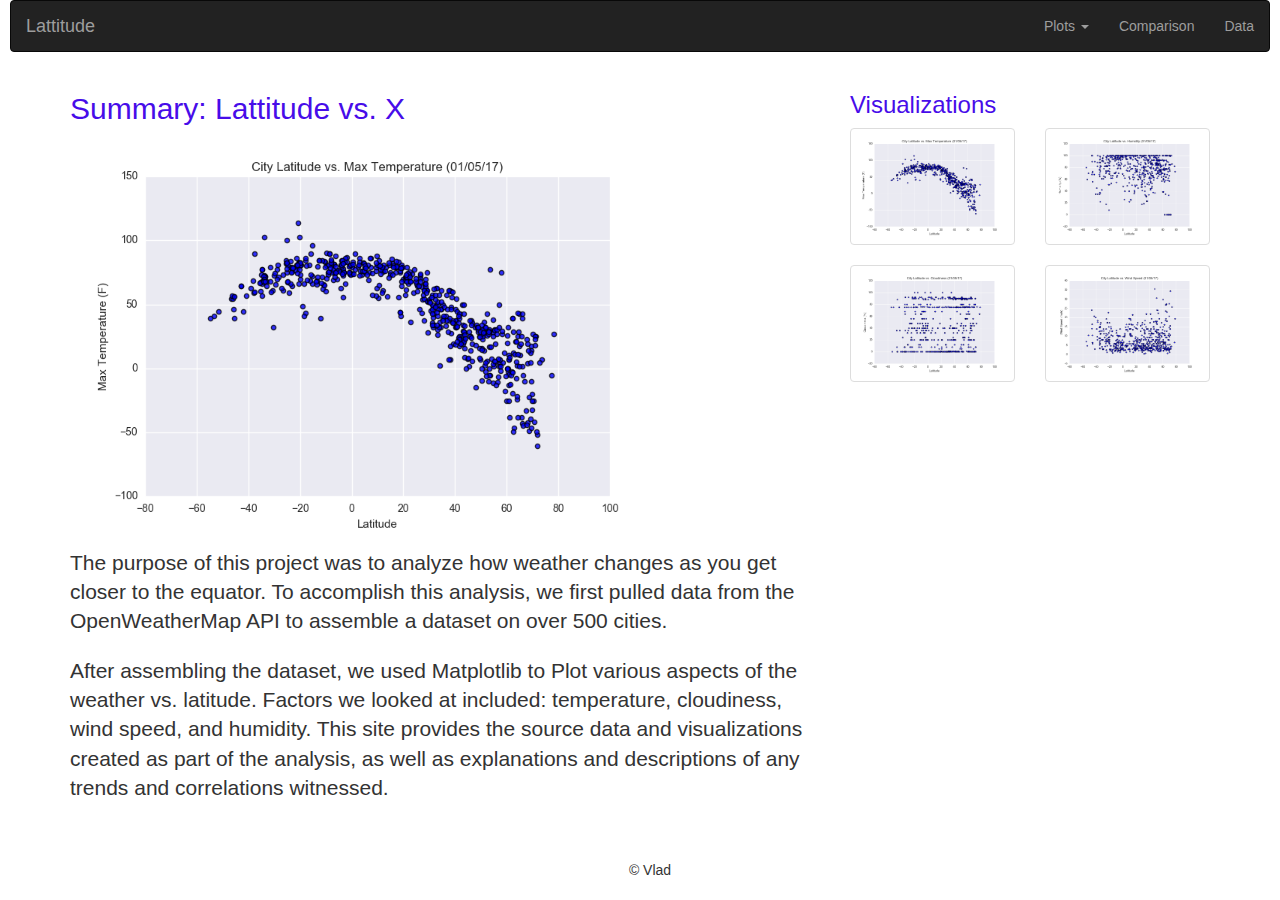
<file: index.html>
<!DOCTYPE html>
<html lang="en">

<head>
  <title>Bootstrap Visualization Dashboard</title>
  <meta charset="utf-8" />
  <meta name="viewport" content="width=device-width, initial-scale=1" />
  <link rel="stylesheet" href="https://maxcdn.bootstrapcdn.com/bootstrap/3.4.0/css/bootstrap.min.css" />
  <link rel="stylesheet" href="styles.css">
  <script src="https://ajax.googleapis.com/ajax/libs/jquery/3.3.1/jquery.min.js"></script>
  <script src="https://maxcdn.bootstrapcdn.com/bootstrap/3.4.0/js/bootstrap.min.js"></script>
</head>



<body>
  <nav class="navbar navbar-inverse">
    <div class="container-fluid">
      <div class="navbar-header">
        <a class="navbar-brand" href="index.html">Lattitude</a>
      </div>
      <ul class="nav navbar-nav navbar-right">
        <li class="dropdown">
          <a class="dropdown-toggle" data-toggle="dropdown" href="#">Plots
            <span class="caret"></span></a>
          <ul class="dropdown-menu">
            <li><a href="temperature.html">Max Temperature</a></li>
            <li><a href="humidity.html">Humidity</a></li>
            <li><a href="cloudiness.html">Cloudiness</a></li>
            <li><a href="wind.html">Wind Speed</a></li>
          </ul>
        </li>
        <li><a href="comparisons.html">Comparison</a></li>
        <li><a href="data.html">Data</a></li>
      </ul>
    </div>
  </nav>

  <div class="container">
    <div class="row">
      <div class="col-sm-8">
        <h2>Summary: Lattitude vs. X </h2>
        <img class="img" src="Fig1.png" alt="Latitude vs. Temperature" style="height:80%; width: 80%;">
        <p class="lead">
          The purpose of this project was to analyze how weather changes as you get closer to the equator. To accomplish
          this analysis, we first pulled data from the OpenWeatherMap API to assemble a dataset on over 500 cities.
        </p>
        <p class="lead">
          After assembling the dataset, we used Matplotlib to Plot various aspects of the weather vs. latitude. Factors
          we
          looked at included: temperature, cloudiness, wind speed, and humidity. This site provides the source data and
          visualizations created as part of the analysis, as well as explanations and descriptions of any trends and
          correlations
          witnessed.
        </p>
      </div>
      <div class="col-sm-4">
        <h3>Visualizations</h3>
        <div class="row">
          <div class="col-xl-6 col-lg-6 col-sm-6 col-xs-3">
            <a href="temperature.html">
              <img src="Fig1.png" class="thumbnail img-responsive">
            </a>
          </div>
          <div class="col-xl-6 col-lg-6 col-sm-6 col-xs-3">
            <a href="humidity.html">
              <img src="Fig2.png" class="thumbnail img-responsive">
            </a>
          </div>
          <div class="col-xl-6 col-lg-6 col-sm-6 col-xs-3">
            <a href="cloudiness.html">
              <img src="Fig3.png" class="thumbnail img-responsive">
            </a>
          </div>
          <div class="col-xl-6 col-lg-6 col-sm-6 col-xs-3">
            <a href="wind.html">
              <img src="Fig4.png" class="thumbnail img-responsive">
            </a>
          </div>

        </div>
      </div>
    </div>
  </div>


  <div class="footer">
    <p>&copy; Vlad</p>
  </div>

</html>
</file>
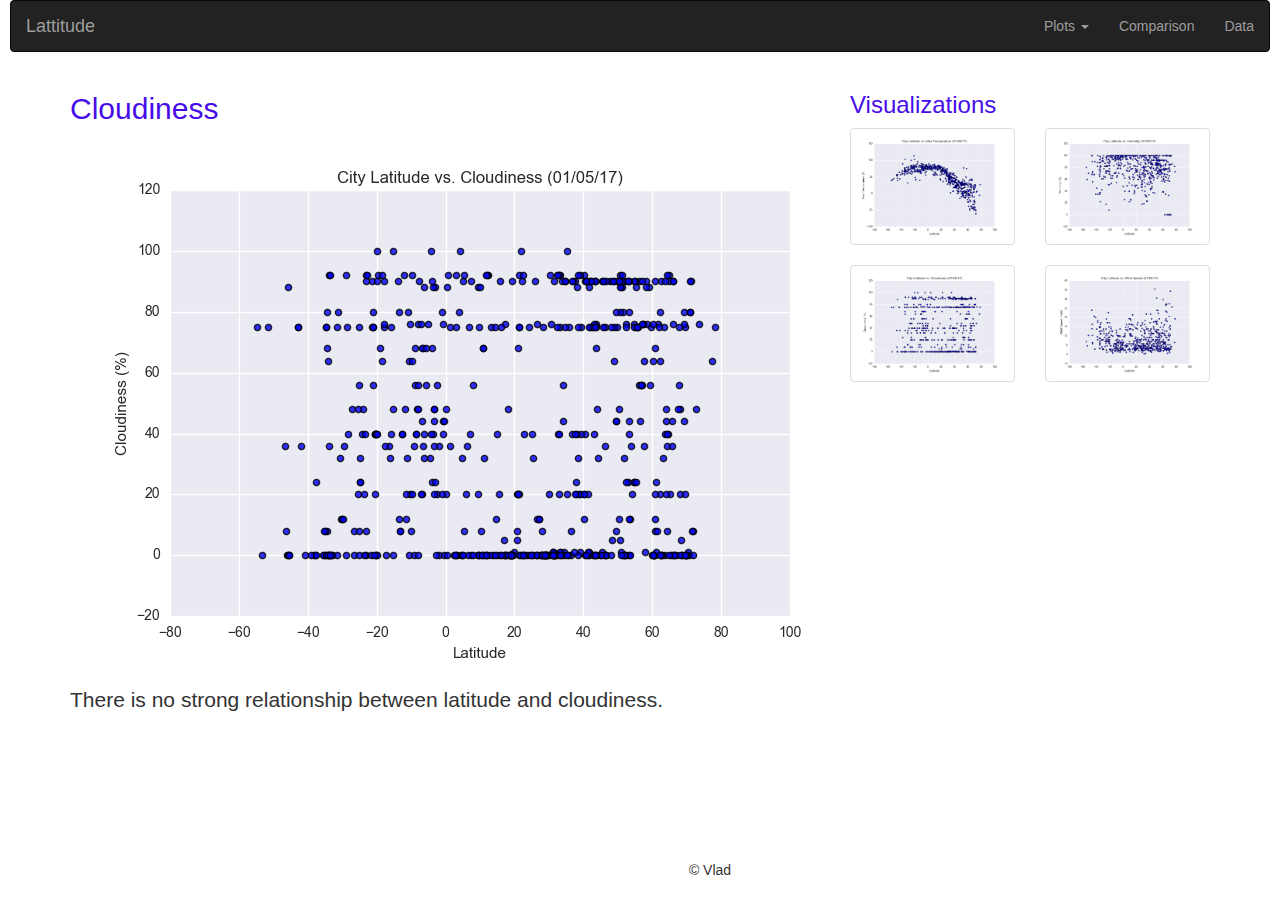
<file: cloudiness.html>
<!DOCTYPE html>
<html lang="en">

<head>
    <title>Bootstrap Visualization Dashboard</title>
    <meta charset="utf-8" />
    <meta name="viewport" content="width=device-width, initial-scale=1" />
    <link rel="stylesheet" href="https://maxcdn.bootstrapcdn.com/bootstrap/3.4.0/css/bootstrap.min.css" />
    <link rel="stylesheet" href="styles.css">
    <script src="https://ajax.googleapis.com/ajax/libs/jquery/3.3.1/jquery.min.js"></script>
    <script src="https://maxcdn.bootstrapcdn.com/bootstrap/3.4.0/js/bootstrap.min.js"></script>
</head>



<body>
    <nav class="navbar navbar-inverse">
        <div class="container-fluid">
            <div class="navbar-header">
                <a class="navbar-brand" href="index.html">Lattitude</a>
            </div>
            <ul class="nav navbar-nav navbar-right">
                <li class="dropdown">
                    <a class="dropdown-toggle" data-toggle="dropdown" href="#">Plots
                        <span class="caret"></span></a>
                    <ul class="dropdown-menu">
                        <li><a href="temperature.html">Max Temperature</a></li>
                        <li><a href="humidity.html">Humidity</a></li>
                        <li><a href="cloudiness.html">Cloudiness</a></li>
                        <li><a href="wind.html">Wind Speed</a></li>
                    </ul>
                </li>
                <li><a href="comparisons.html">Comparison</a></li>
                <li><a href="data.html">Data</a></li>
            </ul>
        </div>
    </nav>

    <div class="container">
        <div class="row">
            <div class="col-sm-8">
                <h2>Cloudiness</h2>
                <img src="Fig3.png" alt="Latitude vs. Cloudiness">
                <p class="lead">
                    There is no strong relationship between latitude and cloudiness.
                </p>

            </div>
            <div class="col-sm-4">
                <h3>Visualizations</h3>
                <div class="row">
                    <div class="col-xl-6 col-lg-6 col-sm-6 col-xs-3">
                        <a href="temperature.html">
                            <img src="Fig1.png" class="thumbnail img-responsive">
                        </a>
                    </div>
                    <div class="col-xl-6 col-lg-6 col-sm-6 col-xs-3">
                        <a href="humidity.html">
                            <img src="Fig2.png" class="thumbnail img-responsive">
                        </a>
                    </div>
                    <div class="col-xl-6 col-lg-6 col-sm-6 col-xs-3">
                        <a href="cloudiness.html">
                            <img src="Fig3.png" class="thumbnail img-responsive">
                        </a>
                    </div>
                    <div class="col-xl-6 col-lg-6 col-sm-6 col-xs-3">
                        <a href="wind.html">
                            <img src="Fig4.png" class="thumbnail img-responsive">
                        </a>
                    </div>
                </div>
            </div>
        </div>

        <div class="footer">
            <p>&copy; Vlad</p>
        </div>
</file>
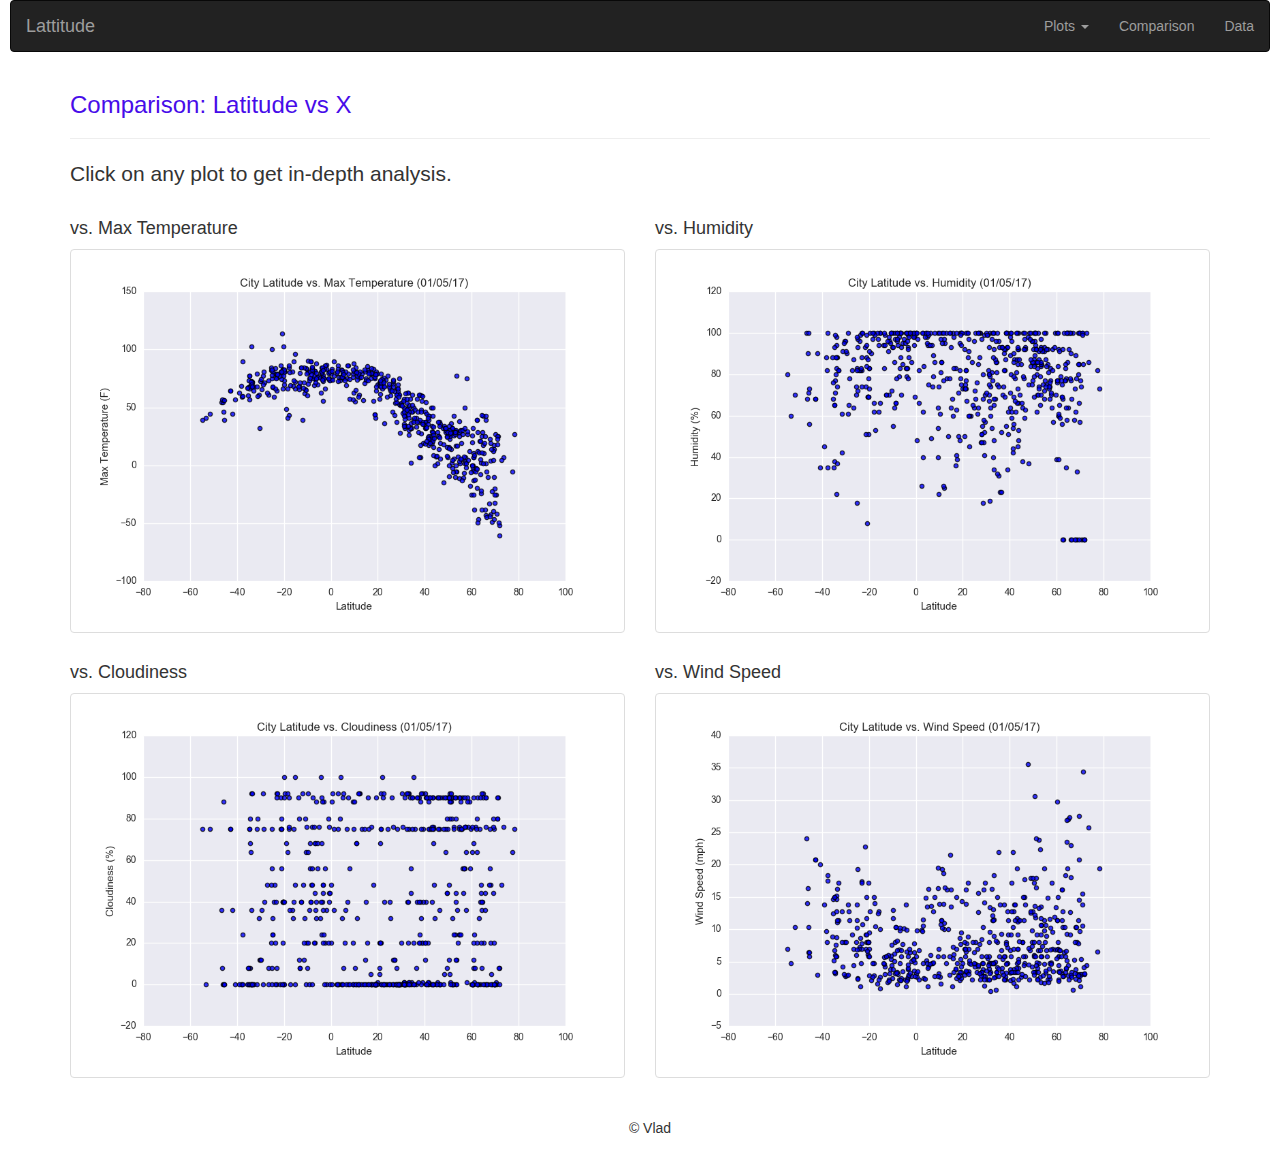
<file: comparisons.html>
<!DOCTYPE html>
<html lang="en">

<head>
    <title>Bootstrap Visualization Dashboard</title>
    <meta charset="utf-8" />
    <meta name="viewport" content="width=device-width, initial-scale=1" />
    <link rel="stylesheet" href="https://maxcdn.bootstrapcdn.com/bootstrap/3.4.0/css/bootstrap.min.css" />
    <link rel="stylesheet" href="styles.css">
    <script src="https://ajax.googleapis.com/ajax/libs/jquery/3.3.1/jquery.min.js"></script>
    <script src="https://maxcdn.bootstrapcdn.com/bootstrap/3.4.0/js/bootstrap.min.js"></script>
</head>



<body>
    <nav class="navbar navbar-inverse">
        <div class="container-fluid">
            <div class="navbar-header">
                <a class="navbar-brand" href="index.html">Lattitude</a>
            </div>
            <ul class="nav navbar-nav navbar-right">
                <li class="dropdown">
                    <a class="dropdown-toggle" data-toggle="dropdown" href="#">Plots
                        <span class="caret"></span></a>
                    <ul class="dropdown-menu">
                        <li><a href="temperature.html">Max Temperature</a></li>
                        <li><a href="humidity.html">Humidity</a></li>
                        <li><a href="cloudiness.html">Cloudiness</a></li>
                        <li><a href="wind.html">Wind Speed</a></li>
                    </ul>
                </li>
                <li><a href="comparisons.html">Comparison</a></li>
                <li><a href="data.html">Data</a></li>
            </ul>
        </div>
    </nav>



    <div class="container">
        <div class="row">

            <div class="col-sm-12">

                <h3>Comparison: Latitude vs X</h3>
                <hr>
                <p class="lead">
                    Click on any plot to get in-depth analysis.
                </p>

                <div class="row">
                    <div class="col-xl-6 col-lg-6 col-sm-6 col-xs-12">
                        <h4>vs. Max Temperature</h4>
                        <a href="temperature.html">
                            <img src="Fig1.png" class="thumbnail img-responsive">
                        </a>
                    </div>
                    <div class="col-xl-6 col-lg-6 col-sm-6 col-xs-12">
                        <h4>vs. Humidity</h4>
                        <a href="humidity.html">
                            <img src="Fig2.png" class="thumbnail img-responsive">
                        </a>
                    </div>
                    <div class="col-xl-6 col-lg-6 col-sm-6 col-xs-12">
                        <h4>vs. Cloudiness</h4>
                        <a href="cloudiness.html">
                            <img src="Fig3.png" class="thumbnail img-responsive">
                        </a>
                    </div>
                    <div class="col-xl-6 col-lg-6 col-sm-6 col-xs-12">
                        <h4>vs. Wind Speed</h4>
                        <a href="wind.html">
                            <img src="Fig4.png" class="thumbnail img-responsive">
                        </a>
                    </div>

                </div>
            </div>

        </div>
    </div>



    <div class="footer">
        <p>&copy; Vlad</p>
    </div>
</file>
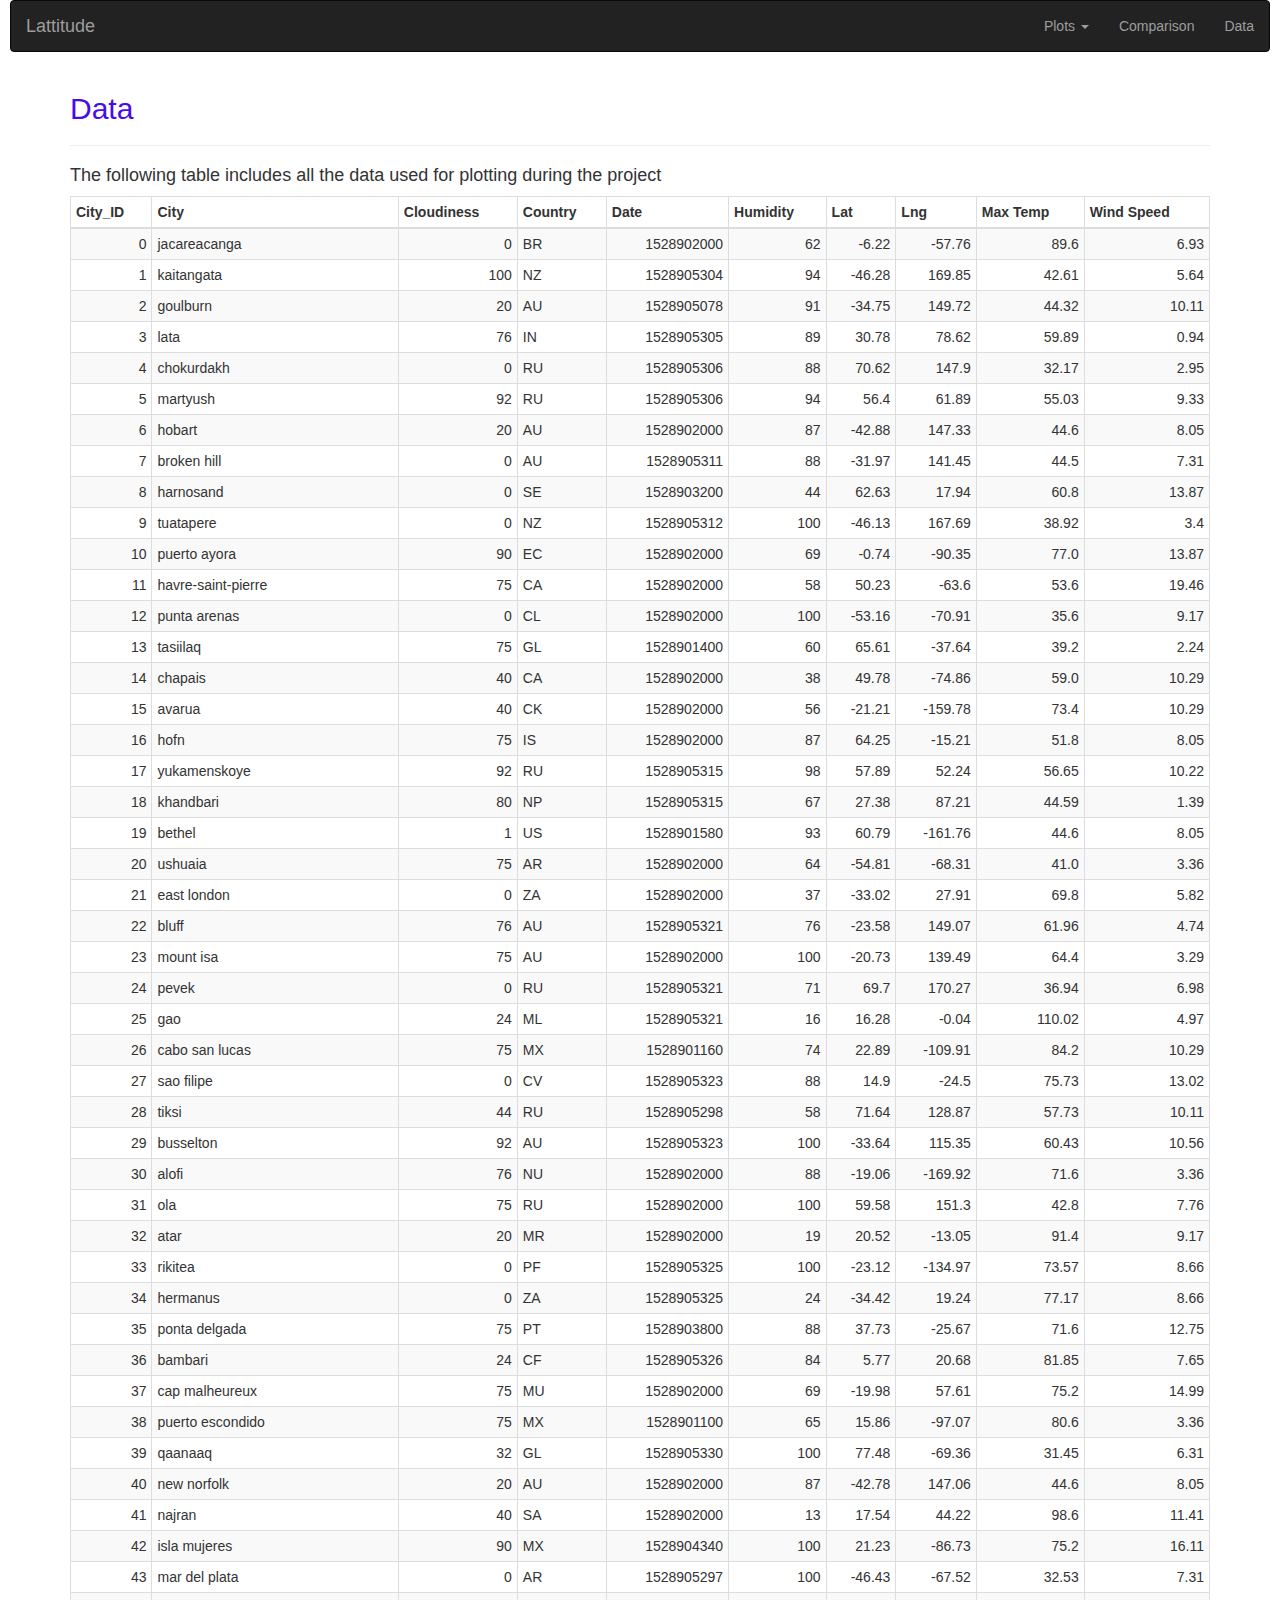
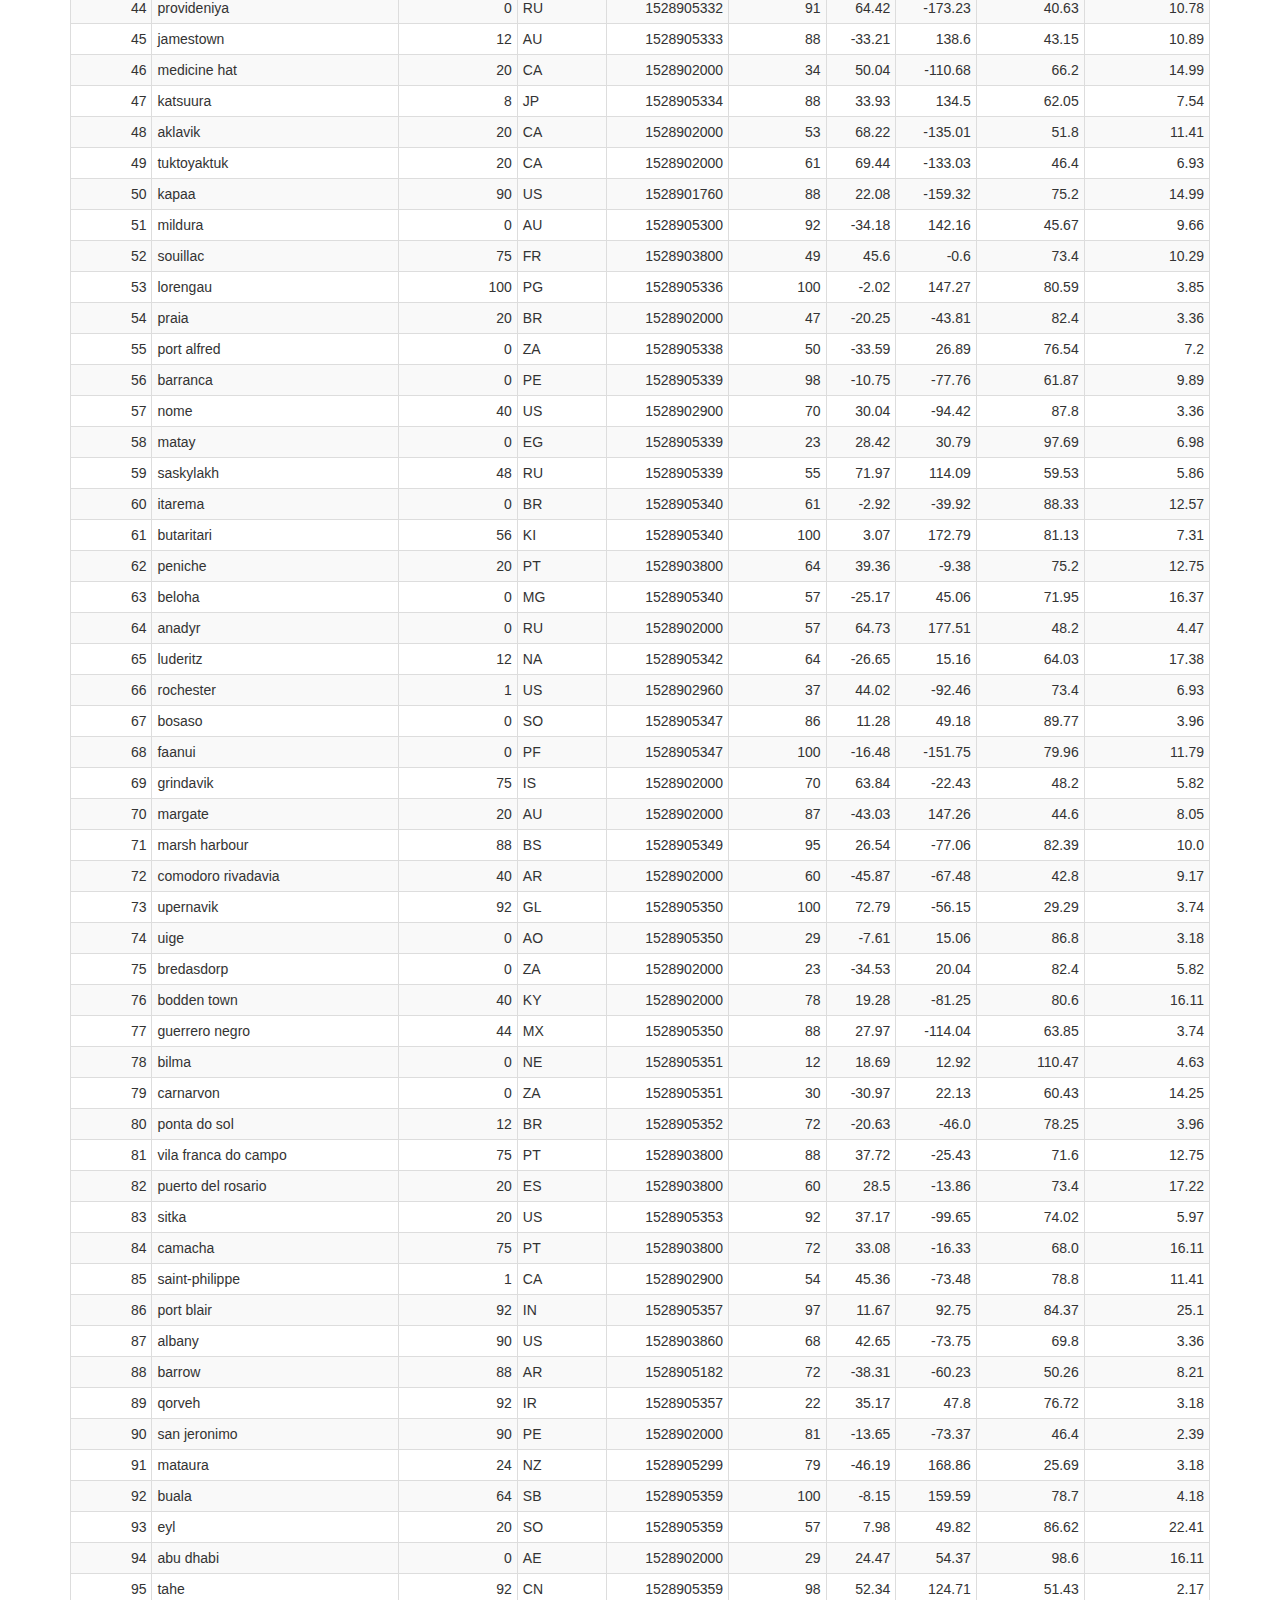
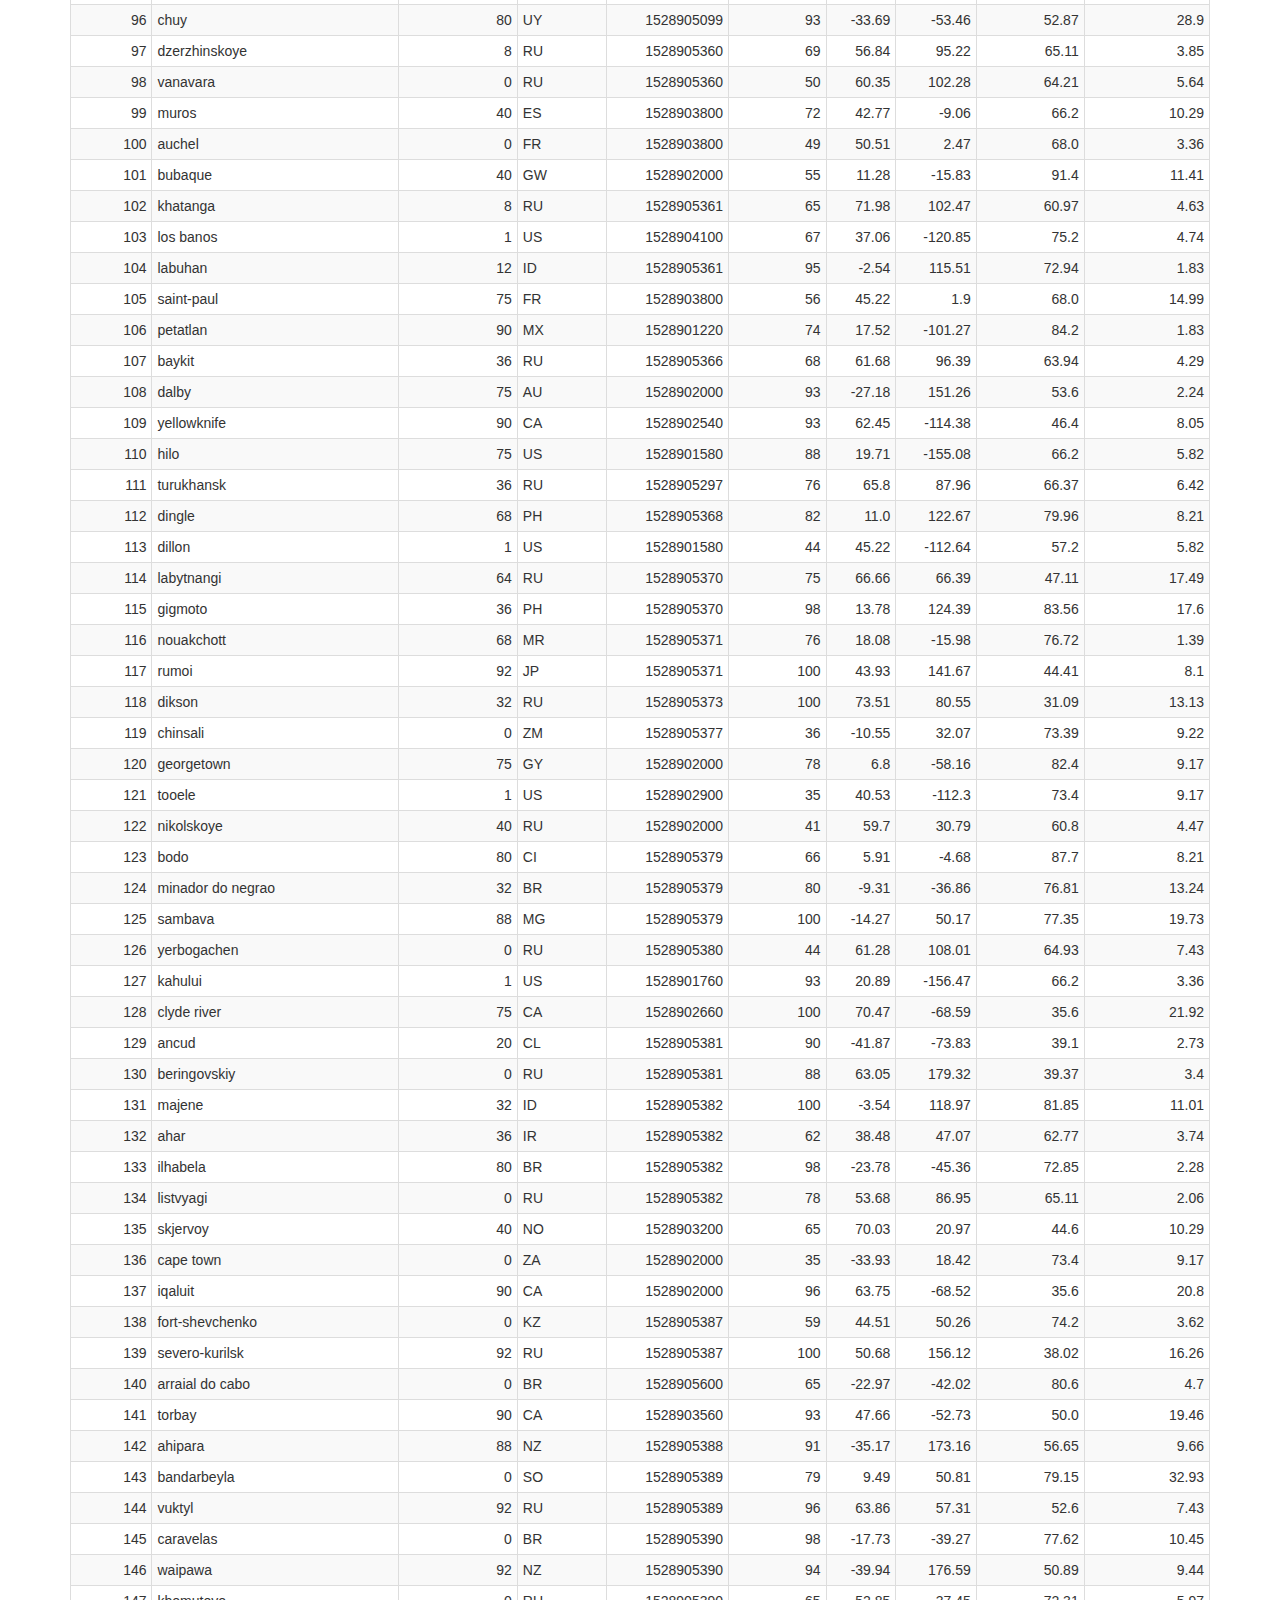
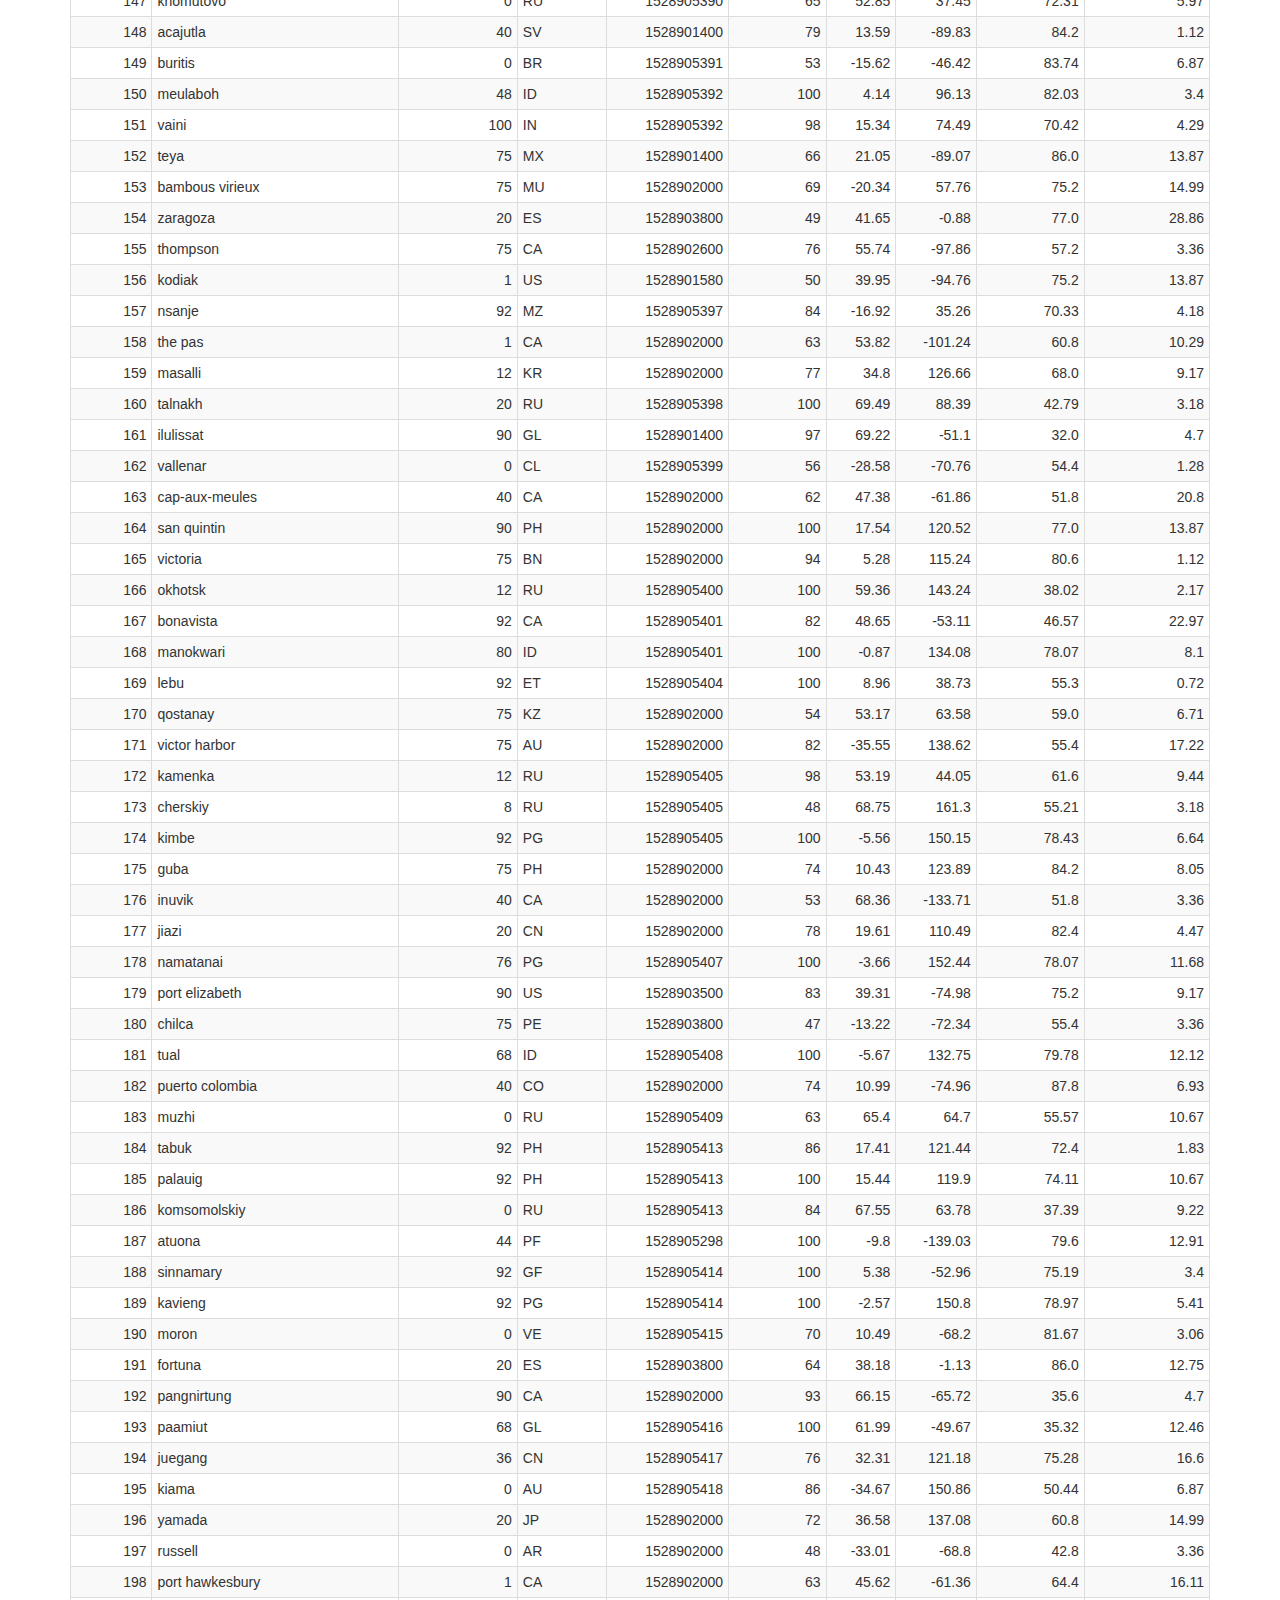
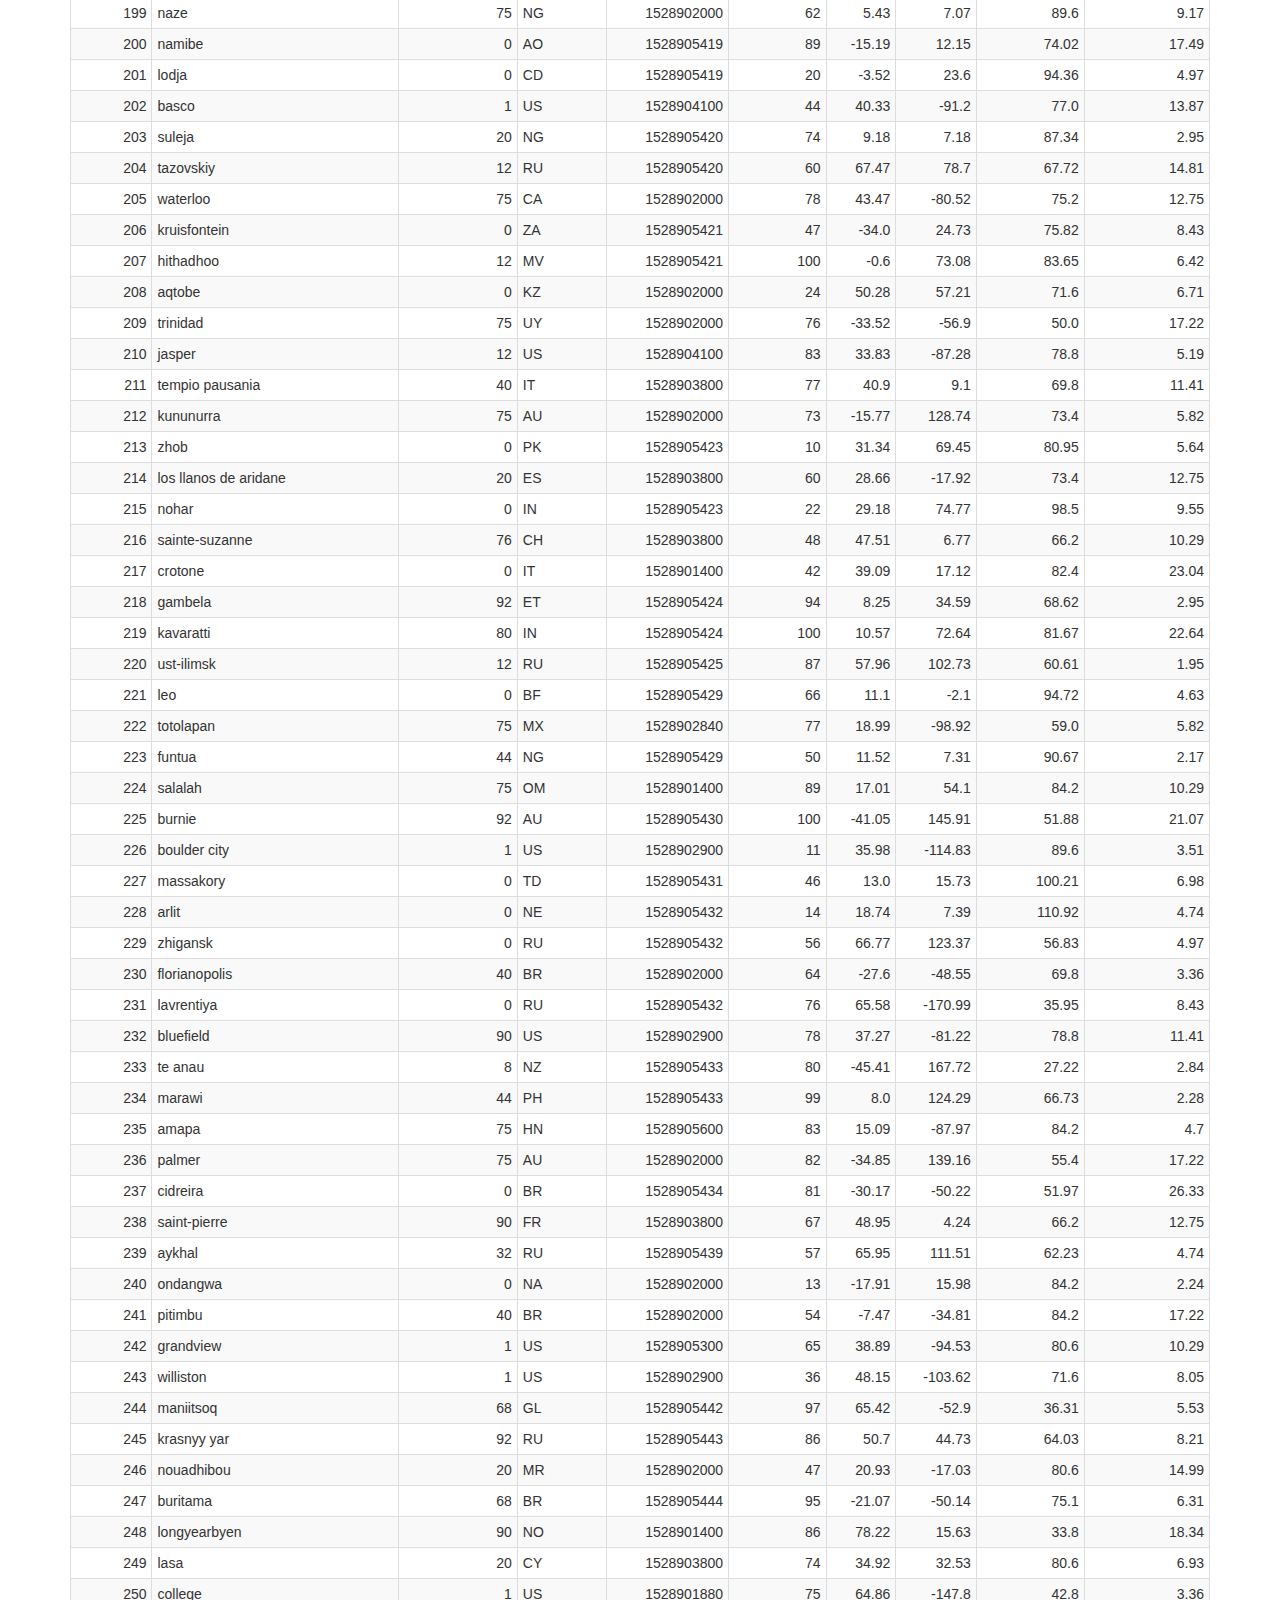
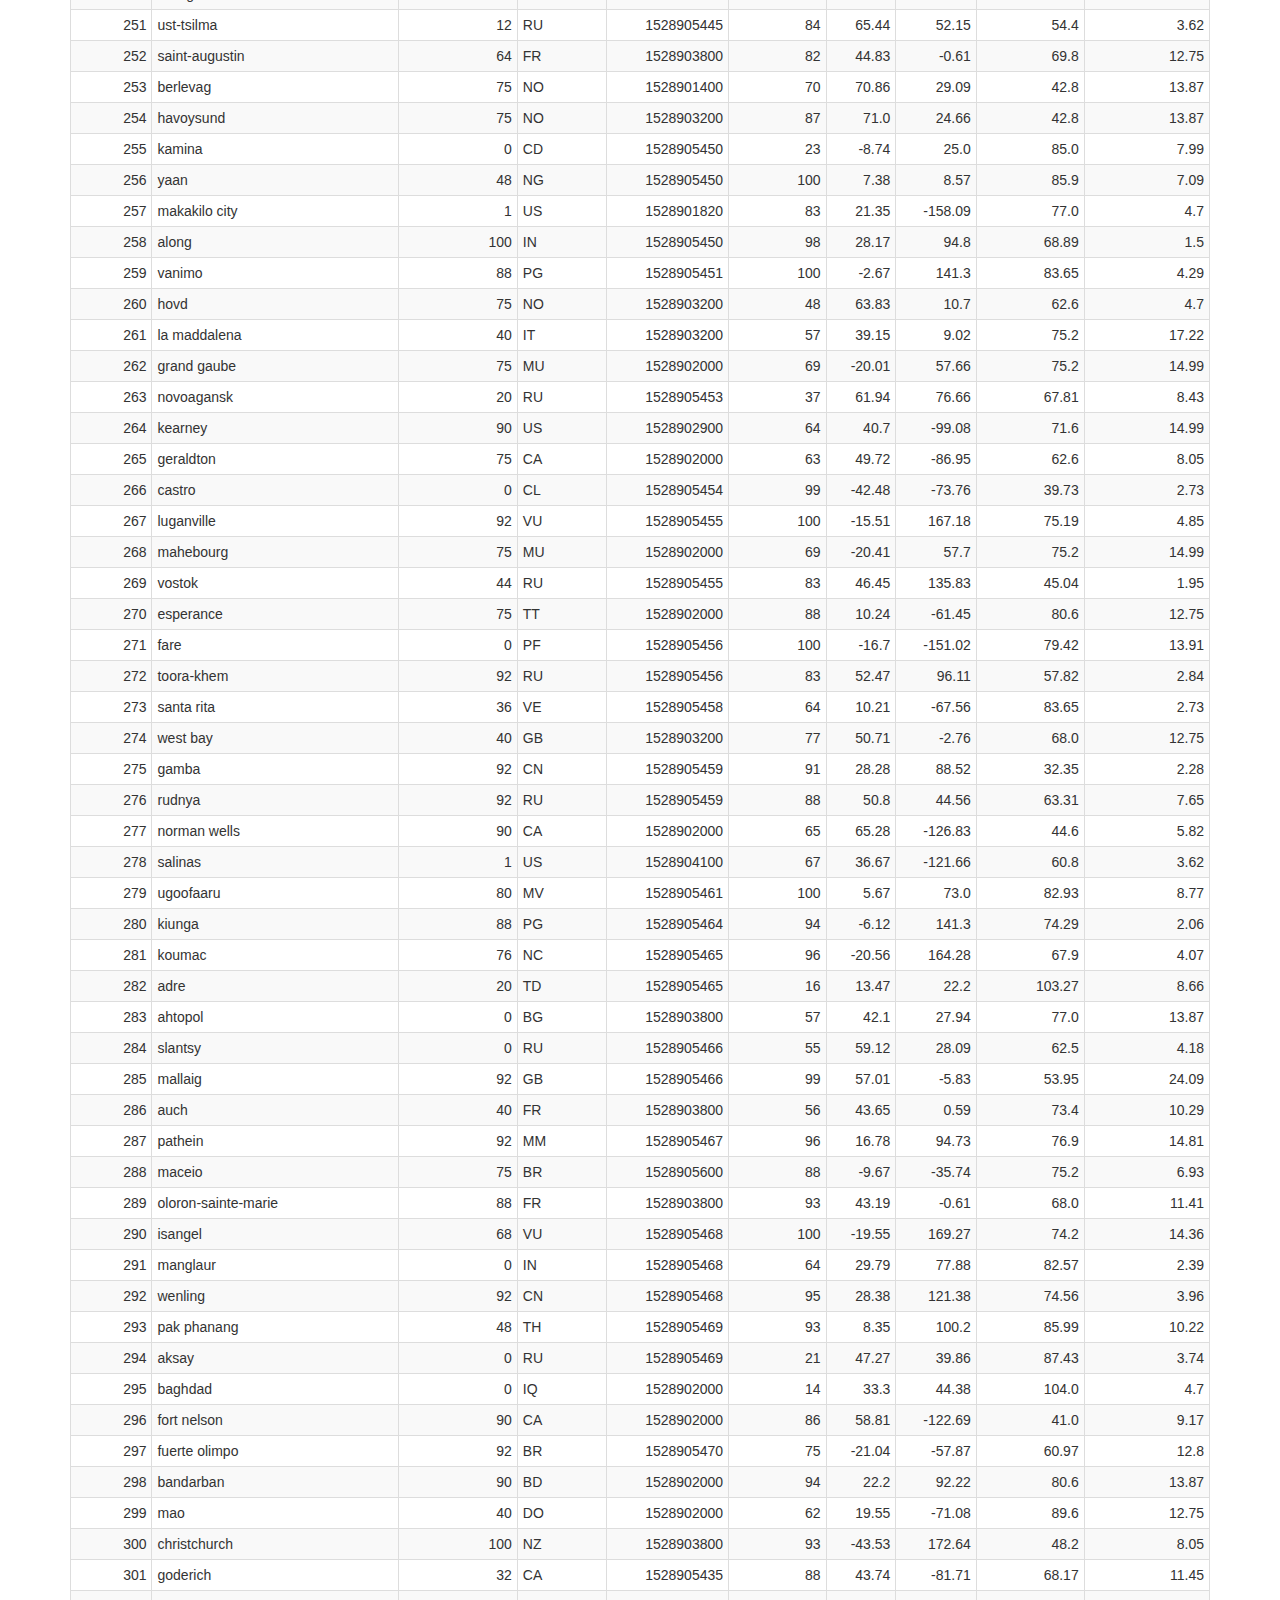
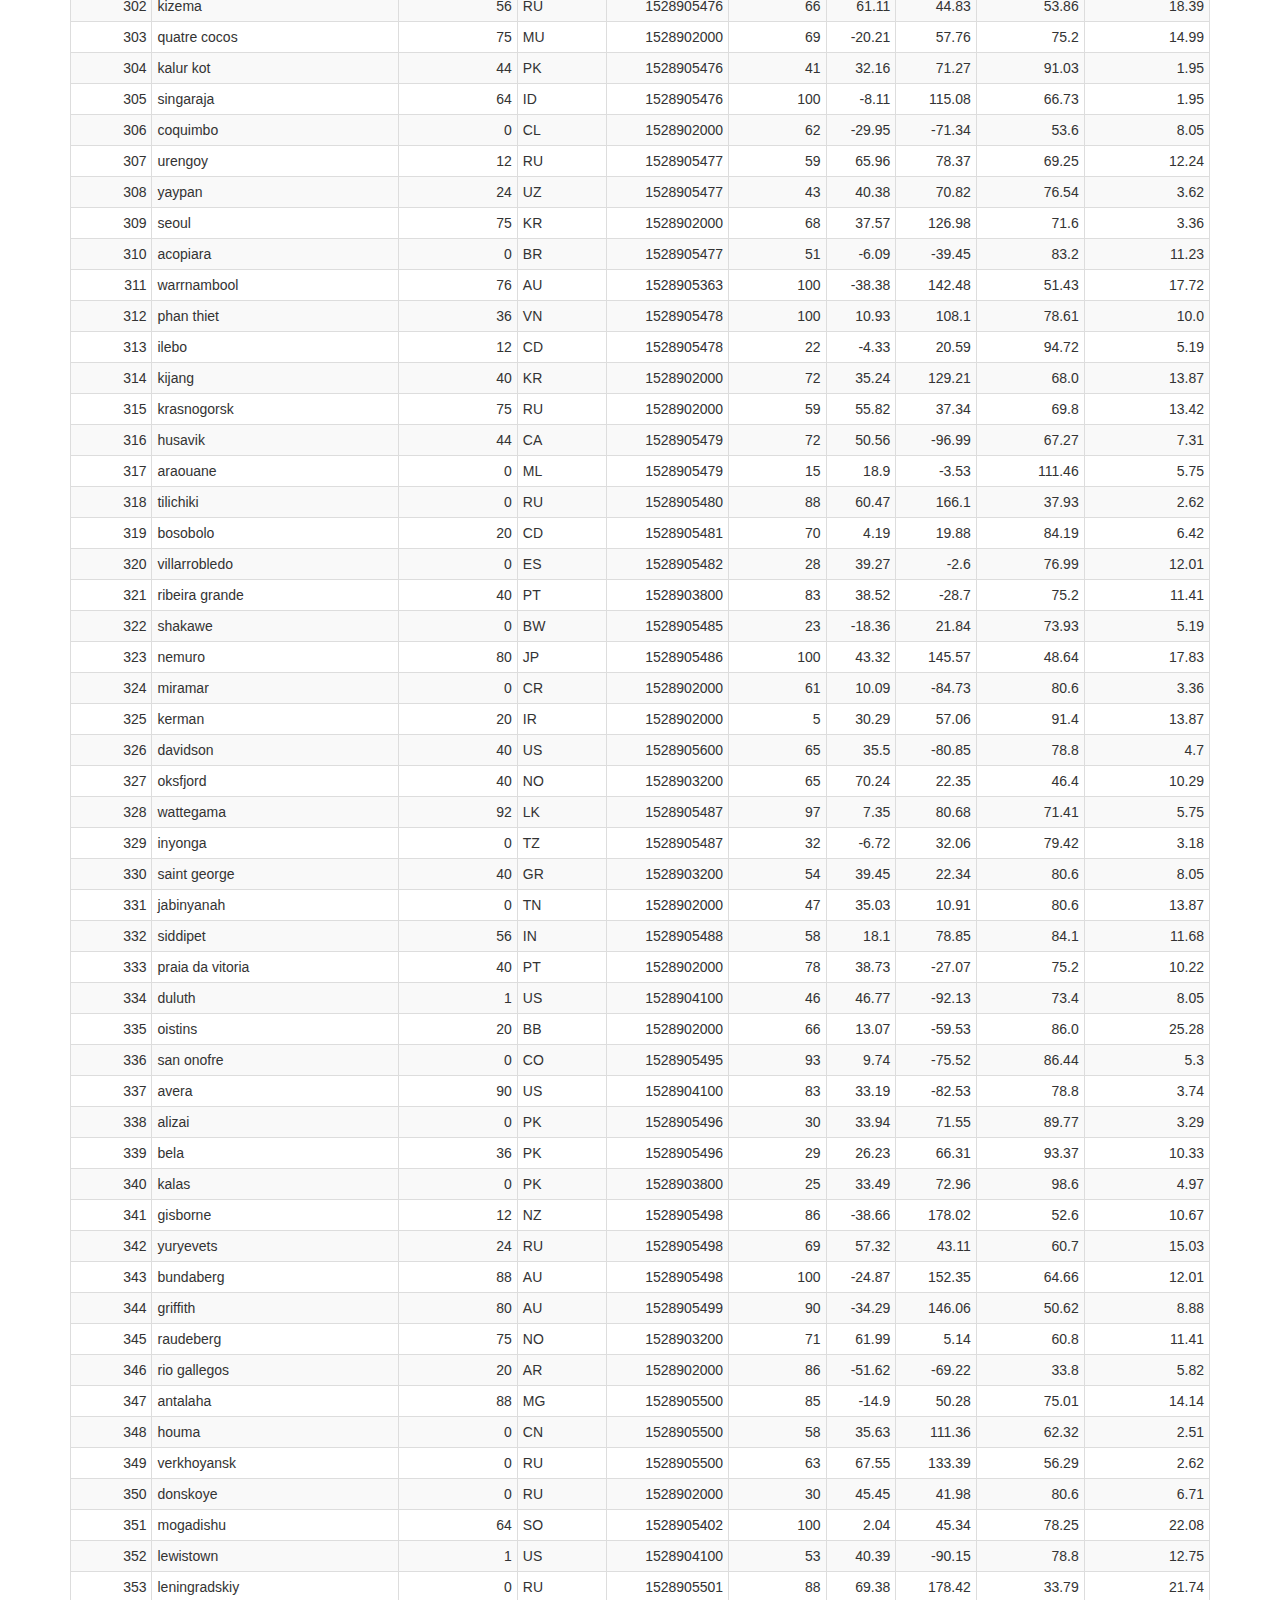
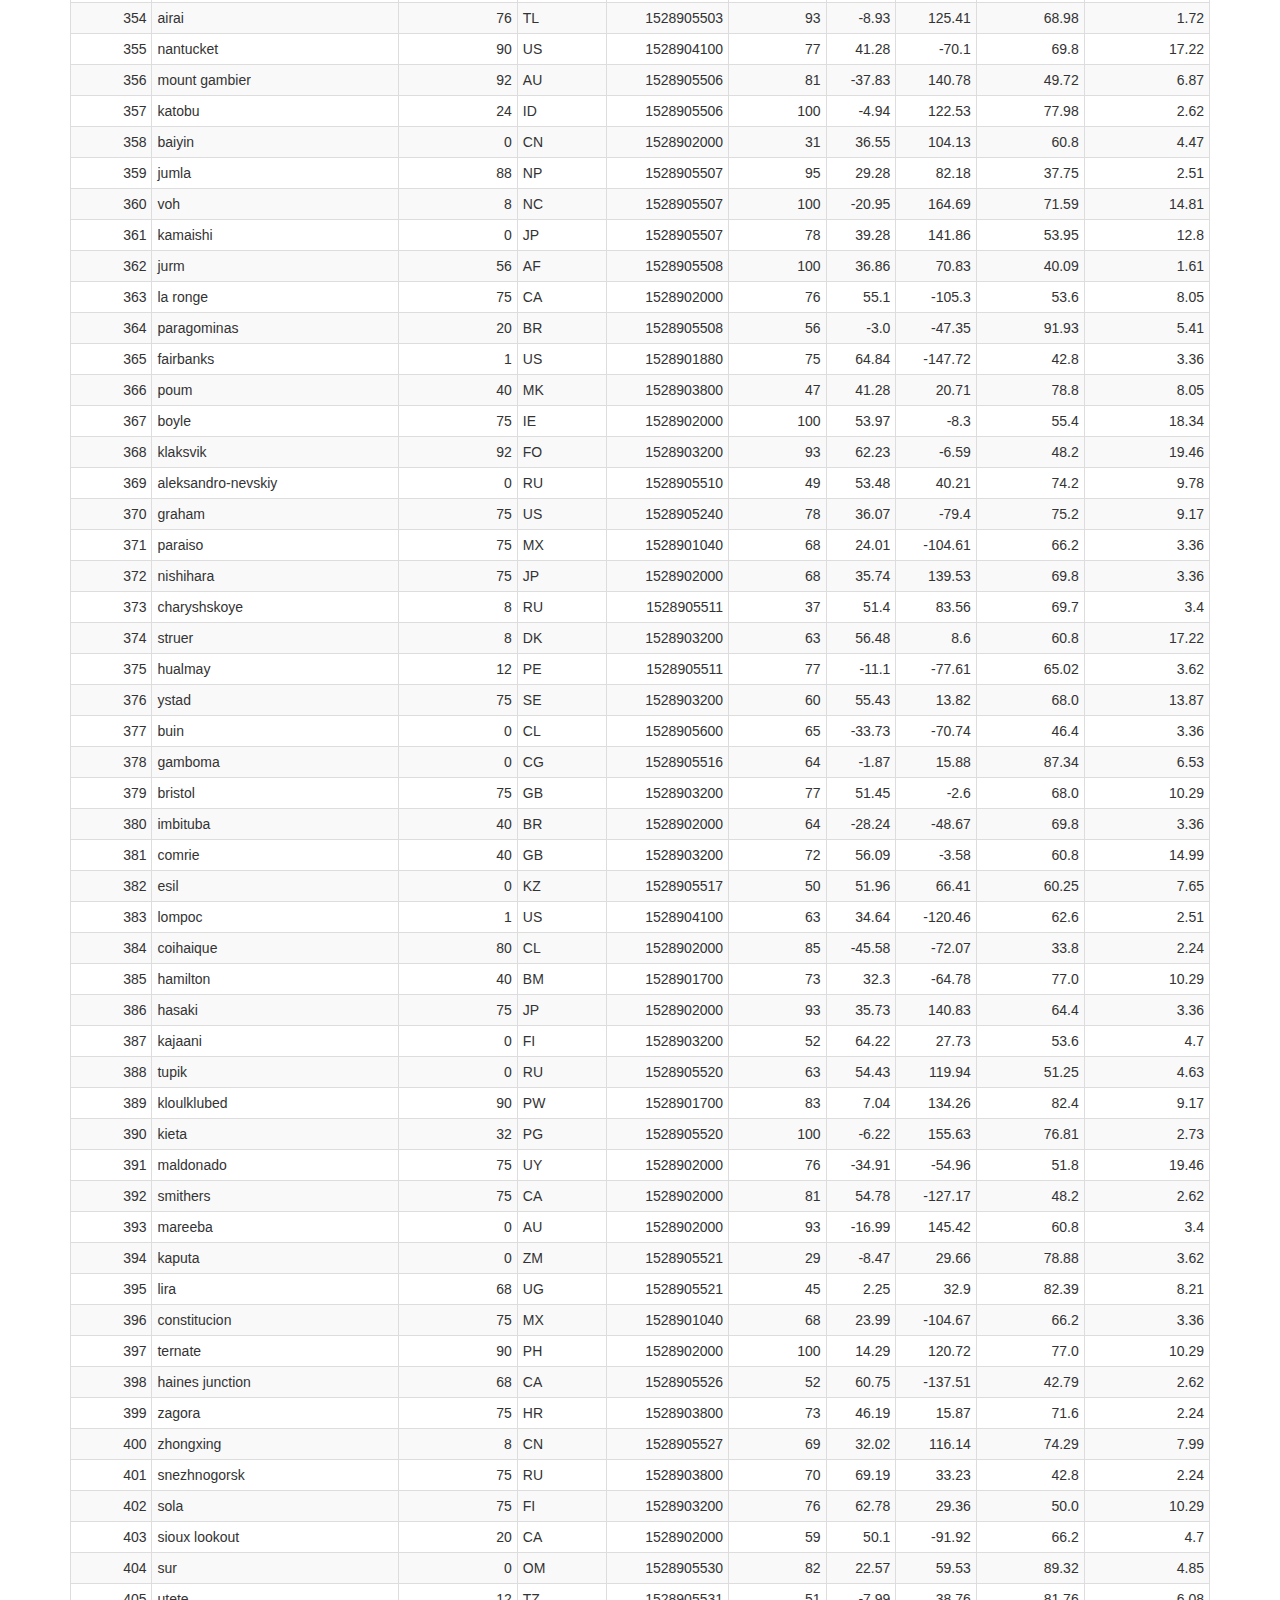
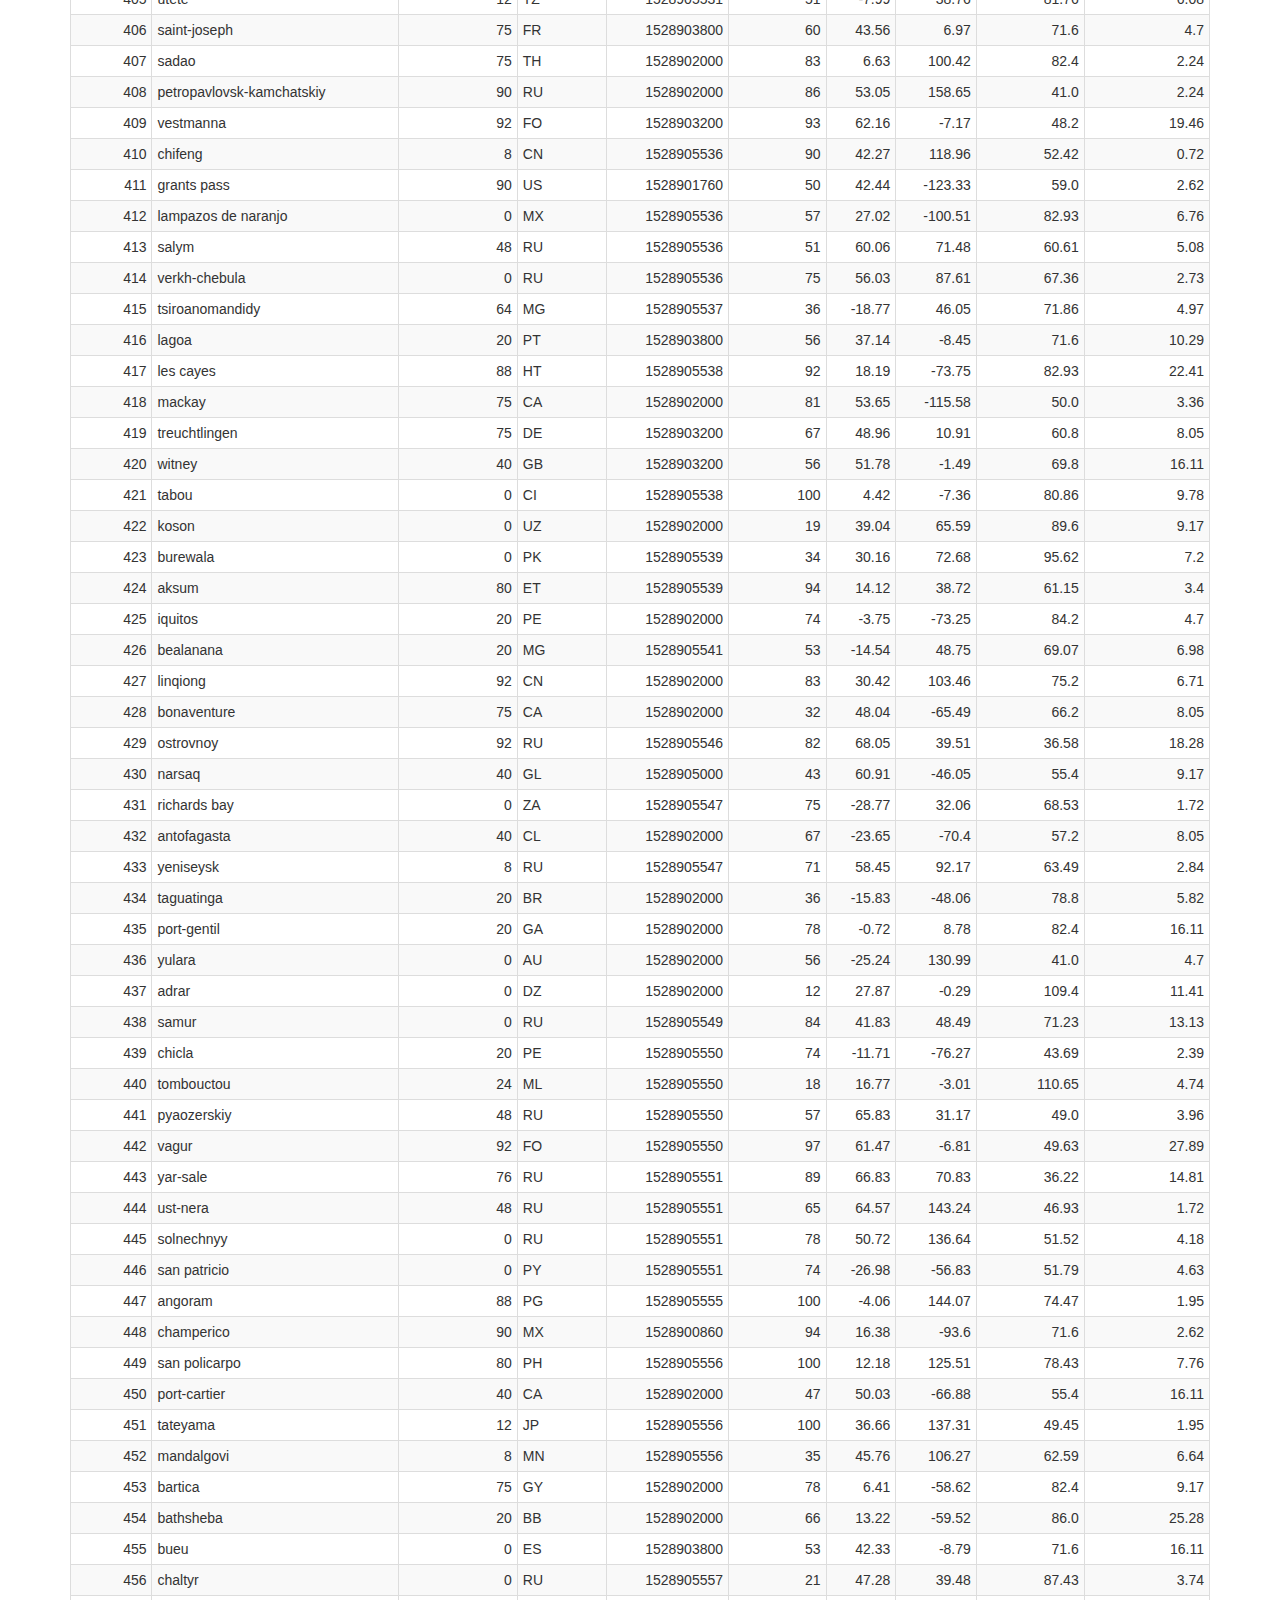
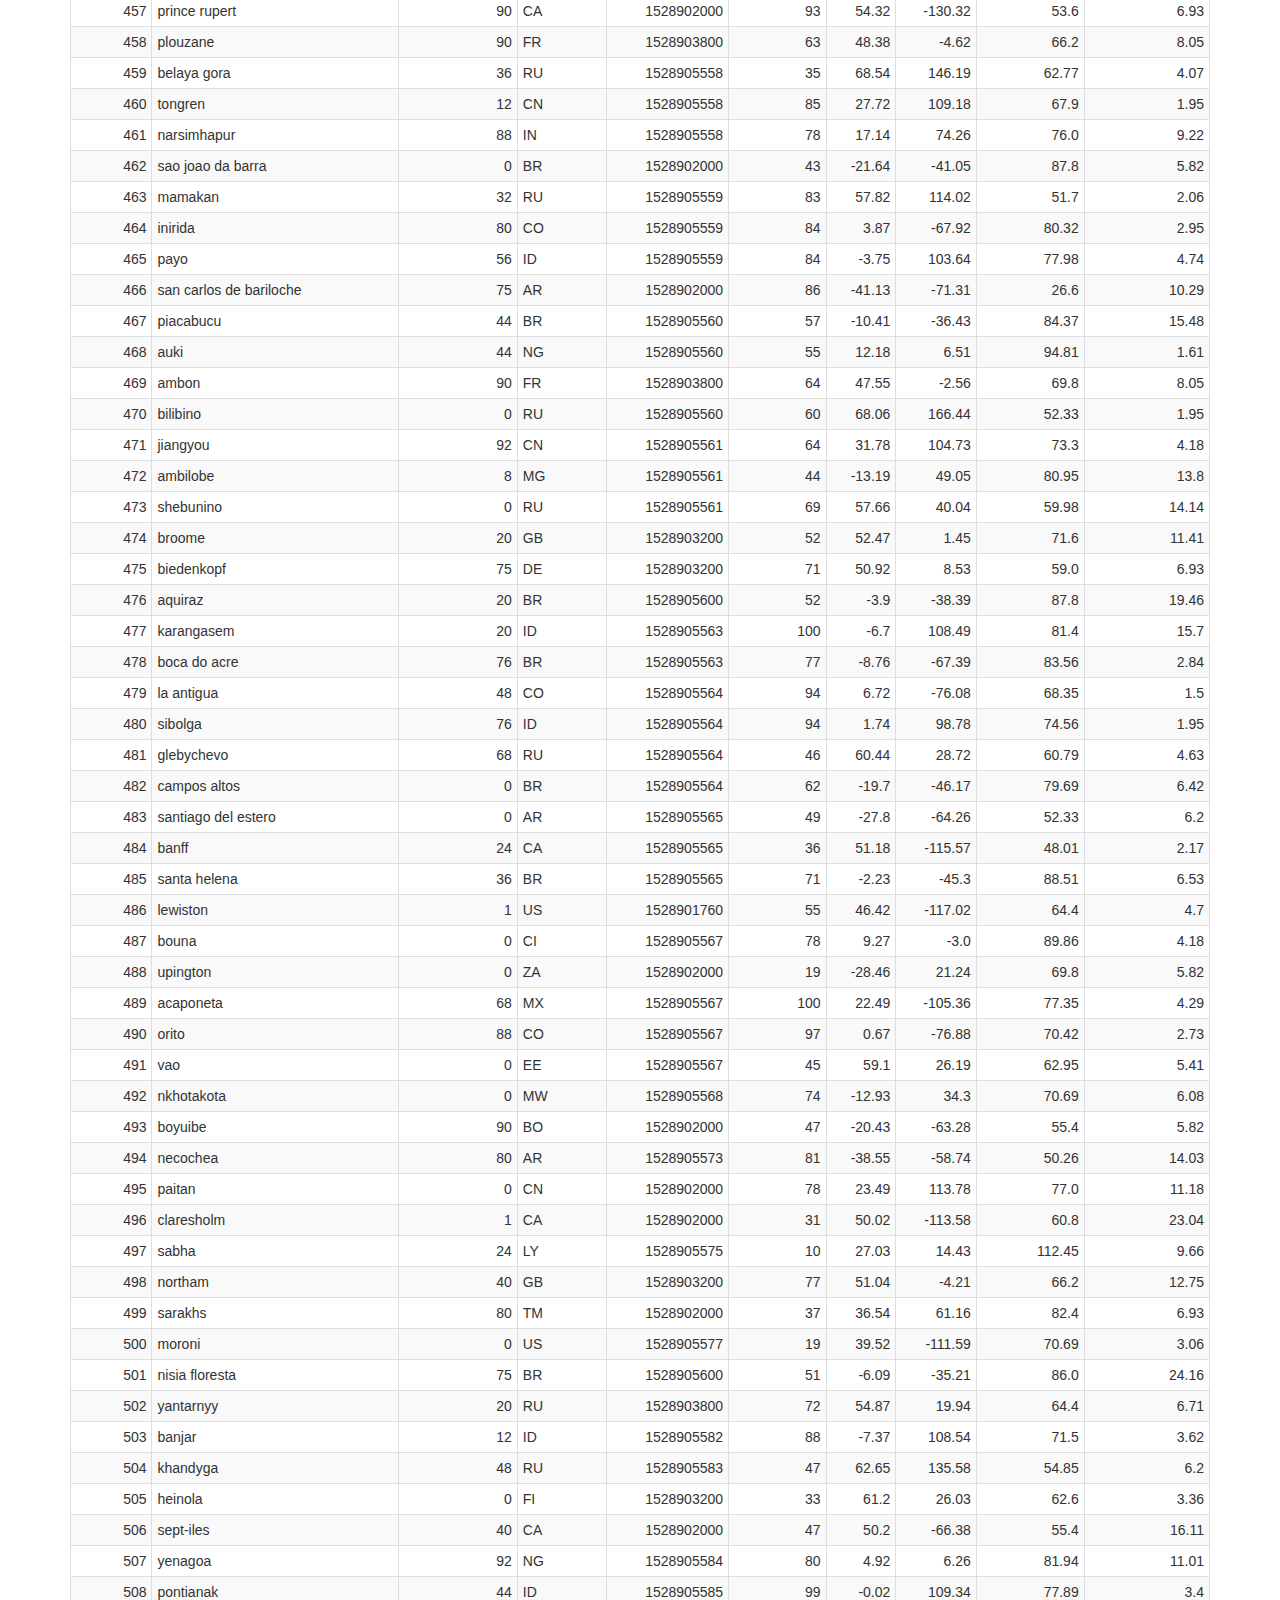
<file: data.html>
<!DOCTYPE html>
<html lang="en">

<head>
    <title>Bootstrap Visualization Dashboard</title>
    <meta charset="utf-8" />
    <meta name="viewport" content="width=device-width, initial-scale=1" />
    <link rel="stylesheet" href="https://maxcdn.bootstrapcdn.com/bootstrap/3.4.0/css/bootstrap.min.css" />
    <link rel="stylesheet" href="styles.css">
    <script src="https://ajax.googleapis.com/ajax/libs/jquery/3.3.1/jquery.min.js"></script>
    <script src="https://maxcdn.bootstrapcdn.com/bootstrap/3.4.0/js/bootstrap.min.js"></script>
</head>



<body>
    <nav class="navbar navbar-inverse">
        <div class="container-fluid">
            <div class="navbar-header">
                <a class="navbar-brand" href="index.html">Lattitude</a>
            </div>
            <ul class="nav navbar-nav navbar-right">
                <li class="dropdown">
                    <a class="dropdown-toggle" data-toggle="dropdown" href="#">Plots
                        <span class="caret"></span></a>
                    <ul class="dropdown-menu">
                        <li><a href="temperature.html">Max Temperature</a></li>
                        <li><a href="humidity.html">Humidity</a></li>
                        <li><a href="cloudiness.html">Cloudiness</a></li>
                        <li><a href="wind.html">Wind Speed</a></li>
                    </ul>
                </li>
                <li><a href="comparisons.html">Comparison</a></li>
                <li><a href="data.html">Data</a></li>
            </ul>
        </div>
    </nav>

    <div class="container">
    <h2>Data</h2>
    <hr>
    <h4>The following table includes all the data used for plotting during the project</h4>



    <div class="table-responsive">
        <table class="table table-bordered table-hover table-condensed table-striped">
            <thead>
                <tr>
                    <th title="Field #1">City_ID</th>
                    <th title="Field #2">City</th>
                    <th title="Field #3">Cloudiness</th>
                    <th title="Field #4">Country</th>
                    <th title="Field #5">Date</th>
                    <th title="Field #6">Humidity</th>
                    <th title="Field #7">Lat</th>
                    <th title="Field #8">Lng</th>
                    <th title="Field #9">Max Temp</th>
                    <th title="Field #10">Wind Speed</th>
                </tr>
            </thead>
            <tbody>
                <tr>
                    <td align="right">0</td>
                    <td>jacareacanga</td>
                    <td align="right">0</td>
                    <td>BR</td>
                    <td align="right">1528902000</td>
                    <td align="right">62</td>
                    <td align="right">-6.22</td>
                    <td align="right">-57.76</td>
                    <td align="right">89.6</td>
                    <td align="right">6.93</td>
                </tr>
                <tr>
                    <td align="right">1</td>
                    <td>kaitangata</td>
                    <td align="right">100</td>
                    <td>NZ</td>
                    <td align="right">1528905304</td>
                    <td align="right">94</td>
                    <td align="right">-46.28</td>
                    <td align="right">169.85</td>
                    <td align="right">42.61</td>
                    <td align="right">5.64</td>
                </tr>
                <tr>
                    <td align="right">2</td>
                    <td>goulburn</td>
                    <td align="right">20</td>
                    <td>AU</td>
                    <td align="right">1528905078</td>
                    <td align="right">91</td>
                    <td align="right">-34.75</td>
                    <td align="right">149.72</td>
                    <td align="right">44.32</td>
                    <td align="right">10.11</td>
                </tr>
                <tr>
                    <td align="right">3</td>
                    <td>lata</td>
                    <td align="right">76</td>
                    <td>IN</td>
                    <td align="right">1528905305</td>
                    <td align="right">89</td>
                    <td align="right">30.78</td>
                    <td align="right">78.62</td>
                    <td align="right">59.89</td>
                    <td align="right">0.94</td>
                </tr>
                <tr>
                    <td align="right">4</td>
                    <td>chokurdakh</td>
                    <td align="right">0</td>
                    <td>RU</td>
                    <td align="right">1528905306</td>
                    <td align="right">88</td>
                    <td align="right">70.62</td>
                    <td align="right">147.9</td>
                    <td align="right">32.17</td>
                    <td align="right">2.95</td>
                </tr>
                <tr>
                    <td align="right">5</td>
                    <td>martyush</td>
                    <td align="right">92</td>
                    <td>RU</td>
                    <td align="right">1528905306</td>
                    <td align="right">94</td>
                    <td align="right">56.4</td>
                    <td align="right">61.89</td>
                    <td align="right">55.03</td>
                    <td align="right">9.33</td>
                </tr>
                <tr>
                    <td align="right">6</td>
                    <td>hobart</td>
                    <td align="right">20</td>
                    <td>AU</td>
                    <td align="right">1528902000</td>
                    <td align="right">87</td>
                    <td align="right">-42.88</td>
                    <td align="right">147.33</td>
                    <td align="right">44.6</td>
                    <td align="right">8.05</td>
                </tr>
                <tr>
                    <td align="right">7</td>
                    <td>broken hill</td>
                    <td align="right">0</td>
                    <td>AU</td>
                    <td align="right">1528905311</td>
                    <td align="right">88</td>
                    <td align="right">-31.97</td>
                    <td align="right">141.45</td>
                    <td align="right">44.5</td>
                    <td align="right">7.31</td>
                </tr>
                <tr>
                    <td align="right">8</td>
                    <td>harnosand</td>
                    <td align="right">0</td>
                    <td>SE</td>
                    <td align="right">1528903200</td>
                    <td align="right">44</td>
                    <td align="right">62.63</td>
                    <td align="right">17.94</td>
                    <td align="right">60.8</td>
                    <td align="right">13.87</td>
                </tr>
                <tr>
                    <td align="right">9</td>
                    <td>tuatapere</td>
                    <td align="right">0</td>
                    <td>NZ</td>
                    <td align="right">1528905312</td>
                    <td align="right">100</td>
                    <td align="right">-46.13</td>
                    <td align="right">167.69</td>
                    <td align="right">38.92</td>
                    <td align="right">3.4</td>
                </tr>
                <tr>
                    <td align="right">10</td>
                    <td>puerto ayora</td>
                    <td align="right">90</td>
                    <td>EC</td>
                    <td align="right">1528902000</td>
                    <td align="right">69</td>
                    <td align="right">-0.74</td>
                    <td align="right">-90.35</td>
                    <td align="right">77.0</td>
                    <td align="right">13.87</td>
                </tr>
                <tr>
                    <td align="right">11</td>
                    <td>havre-saint-pierre</td>
                    <td align="right">75</td>
                    <td>CA</td>
                    <td align="right">1528902000</td>
                    <td align="right">58</td>
                    <td align="right">50.23</td>
                    <td align="right">-63.6</td>
                    <td align="right">53.6</td>
                    <td align="right">19.46</td>
                </tr>
                <tr>
                    <td align="right">12</td>
                    <td>punta arenas</td>
                    <td align="right">0</td>
                    <td>CL</td>
                    <td align="right">1528902000</td>
                    <td align="right">100</td>
                    <td align="right">-53.16</td>
                    <td align="right">-70.91</td>
                    <td align="right">35.6</td>
                    <td align="right">9.17</td>
                </tr>
                <tr>
                    <td align="right">13</td>
                    <td>tasiilaq</td>
                    <td align="right">75</td>
                    <td>GL</td>
                    <td align="right">1528901400</td>
                    <td align="right">60</td>
                    <td align="right">65.61</td>
                    <td align="right">-37.64</td>
                    <td align="right">39.2</td>
                    <td align="right">2.24</td>
                </tr>
                <tr>
                    <td align="right">14</td>
                    <td>chapais</td>
                    <td align="right">40</td>
                    <td>CA</td>
                    <td align="right">1528902000</td>
                    <td align="right">38</td>
                    <td align="right">49.78</td>
                    <td align="right">-74.86</td>
                    <td align="right">59.0</td>
                    <td align="right">10.29</td>
                </tr>
                <tr>
                    <td align="right">15</td>
                    <td>avarua</td>
                    <td align="right">40</td>
                    <td>CK</td>
                    <td align="right">1528902000</td>
                    <td align="right">56</td>
                    <td align="right">-21.21</td>
                    <td align="right">-159.78</td>
                    <td align="right">73.4</td>
                    <td align="right">10.29</td>
                </tr>
                <tr>
                    <td align="right">16</td>
                    <td>hofn</td>
                    <td align="right">75</td>
                    <td>IS</td>
                    <td align="right">1528902000</td>
                    <td align="right">87</td>
                    <td align="right">64.25</td>
                    <td align="right">-15.21</td>
                    <td align="right">51.8</td>
                    <td align="right">8.05</td>
                </tr>
                <tr>
                    <td align="right">17</td>
                    <td>yukamenskoye</td>
                    <td align="right">92</td>
                    <td>RU</td>
                    <td align="right">1528905315</td>
                    <td align="right">98</td>
                    <td align="right">57.89</td>
                    <td align="right">52.24</td>
                    <td align="right">56.65</td>
                    <td align="right">10.22</td>
                </tr>
                <tr>
                    <td align="right">18</td>
                    <td>khandbari</td>
                    <td align="right">80</td>
                    <td>NP</td>
                    <td align="right">1528905315</td>
                    <td align="right">67</td>
                    <td align="right">27.38</td>
                    <td align="right">87.21</td>
                    <td align="right">44.59</td>
                    <td align="right">1.39</td>
                </tr>
                <tr>
                    <td align="right">19</td>
                    <td>bethel</td>
                    <td align="right">1</td>
                    <td>US</td>
                    <td align="right">1528901580</td>
                    <td align="right">93</td>
                    <td align="right">60.79</td>
                    <td align="right">-161.76</td>
                    <td align="right">44.6</td>
                    <td align="right">8.05</td>
                </tr>
                <tr>
                    <td align="right">20</td>
                    <td>ushuaia</td>
                    <td align="right">75</td>
                    <td>AR</td>
                    <td align="right">1528902000</td>
                    <td align="right">64</td>
                    <td align="right">-54.81</td>
                    <td align="right">-68.31</td>
                    <td align="right">41.0</td>
                    <td align="right">3.36</td>
                </tr>
                <tr>
                    <td align="right">21</td>
                    <td>east london</td>
                    <td align="right">0</td>
                    <td>ZA</td>
                    <td align="right">1528902000</td>
                    <td align="right">37</td>
                    <td align="right">-33.02</td>
                    <td align="right">27.91</td>
                    <td align="right">69.8</td>
                    <td align="right">5.82</td>
                </tr>
                <tr>
                    <td align="right">22</td>
                    <td>bluff</td>
                    <td align="right">76</td>
                    <td>AU</td>
                    <td align="right">1528905321</td>
                    <td align="right">76</td>
                    <td align="right">-23.58</td>
                    <td align="right">149.07</td>
                    <td align="right">61.96</td>
                    <td align="right">4.74</td>
                </tr>
                <tr>
                    <td align="right">23</td>
                    <td>mount isa</td>
                    <td align="right">75</td>
                    <td>AU</td>
                    <td align="right">1528902000</td>
                    <td align="right">100</td>
                    <td align="right">-20.73</td>
                    <td align="right">139.49</td>
                    <td align="right">64.4</td>
                    <td align="right">3.29</td>
                </tr>
                <tr>
                    <td align="right">24</td>
                    <td>pevek</td>
                    <td align="right">0</td>
                    <td>RU</td>
                    <td align="right">1528905321</td>
                    <td align="right">71</td>
                    <td align="right">69.7</td>
                    <td align="right">170.27</td>
                    <td align="right">36.94</td>
                    <td align="right">6.98</td>
                </tr>
                <tr>
                    <td align="right">25</td>
                    <td>gao</td>
                    <td align="right">24</td>
                    <td>ML</td>
                    <td align="right">1528905321</td>
                    <td align="right">16</td>
                    <td align="right">16.28</td>
                    <td align="right">-0.04</td>
                    <td align="right">110.02</td>
                    <td align="right">4.97</td>
                </tr>
                <tr>
                    <td align="right">26</td>
                    <td>cabo san lucas</td>
                    <td align="right">75</td>
                    <td>MX</td>
                    <td align="right">1528901160</td>
                    <td align="right">74</td>
                    <td align="right">22.89</td>
                    <td align="right">-109.91</td>
                    <td align="right">84.2</td>
                    <td align="right">10.29</td>
                </tr>
                <tr>
                    <td align="right">27</td>
                    <td>sao filipe</td>
                    <td align="right">0</td>
                    <td>CV</td>
                    <td align="right">1528905323</td>
                    <td align="right">88</td>
                    <td align="right">14.9</td>
                    <td align="right">-24.5</td>
                    <td align="right">75.73</td>
                    <td align="right">13.02</td>
                </tr>
                <tr>
                    <td align="right">28</td>
                    <td>tiksi</td>
                    <td align="right">44</td>
                    <td>RU</td>
                    <td align="right">1528905298</td>
                    <td align="right">58</td>
                    <td align="right">71.64</td>
                    <td align="right">128.87</td>
                    <td align="right">57.73</td>
                    <td align="right">10.11</td>
                </tr>
                <tr>
                    <td align="right">29</td>
                    <td>busselton</td>
                    <td align="right">92</td>
                    <td>AU</td>
                    <td align="right">1528905323</td>
                    <td align="right">100</td>
                    <td align="right">-33.64</td>
                    <td align="right">115.35</td>
                    <td align="right">60.43</td>
                    <td align="right">10.56</td>
                </tr>
                <tr>
                    <td align="right">30</td>
                    <td>alofi</td>
                    <td align="right">76</td>
                    <td>NU</td>
                    <td align="right">1528902000</td>
                    <td align="right">88</td>
                    <td align="right">-19.06</td>
                    <td align="right">-169.92</td>
                    <td align="right">71.6</td>
                    <td align="right">3.36</td>
                </tr>
                <tr>
                    <td align="right">31</td>
                    <td>ola</td>
                    <td align="right">75</td>
                    <td>RU</td>
                    <td align="right">1528902000</td>
                    <td align="right">100</td>
                    <td align="right">59.58</td>
                    <td align="right">151.3</td>
                    <td align="right">42.8</td>
                    <td align="right">7.76</td>
                </tr>
                <tr>
                    <td align="right">32</td>
                    <td>atar</td>
                    <td align="right">20</td>
                    <td>MR</td>
                    <td align="right">1528902000</td>
                    <td align="right">19</td>
                    <td align="right">20.52</td>
                    <td align="right">-13.05</td>
                    <td align="right">91.4</td>
                    <td align="right">9.17</td>
                </tr>
                <tr>
                    <td align="right">33</td>
                    <td>rikitea</td>
                    <td align="right">0</td>
                    <td>PF</td>
                    <td align="right">1528905325</td>
                    <td align="right">100</td>
                    <td align="right">-23.12</td>
                    <td align="right">-134.97</td>
                    <td align="right">73.57</td>
                    <td align="right">8.66</td>
                </tr>
                <tr>
                    <td align="right">34</td>
                    <td>hermanus</td>
                    <td align="right">0</td>
                    <td>ZA</td>
                    <td align="right">1528905325</td>
                    <td align="right">24</td>
                    <td align="right">-34.42</td>
                    <td align="right">19.24</td>
                    <td align="right">77.17</td>
                    <td align="right">8.66</td>
                </tr>
                <tr>
                    <td align="right">35</td>
                    <td>ponta delgada</td>
                    <td align="right">75</td>
                    <td>PT</td>
                    <td align="right">1528903800</td>
                    <td align="right">88</td>
                    <td align="right">37.73</td>
                    <td align="right">-25.67</td>
                    <td align="right">71.6</td>
                    <td align="right">12.75</td>
                </tr>
                <tr>
                    <td align="right">36</td>
                    <td>bambari</td>
                    <td align="right">24</td>
                    <td>CF</td>
                    <td align="right">1528905326</td>
                    <td align="right">84</td>
                    <td align="right">5.77</td>
                    <td align="right">20.68</td>
                    <td align="right">81.85</td>
                    <td align="right">7.65</td>
                </tr>
                <tr>
                    <td align="right">37</td>
                    <td>cap malheureux</td>
                    <td align="right">75</td>
                    <td>MU</td>
                    <td align="right">1528902000</td>
                    <td align="right">69</td>
                    <td align="right">-19.98</td>
                    <td align="right">57.61</td>
                    <td align="right">75.2</td>
                    <td align="right">14.99</td>
                </tr>
                <tr>
                    <td align="right">38</td>
                    <td>puerto escondido</td>
                    <td align="right">75</td>
                    <td>MX</td>
                    <td align="right">1528901100</td>
                    <td align="right">65</td>
                    <td align="right">15.86</td>
                    <td align="right">-97.07</td>
                    <td align="right">80.6</td>
                    <td align="right">3.36</td>
                </tr>
                <tr>
                    <td align="right">39</td>
                    <td>qaanaaq</td>
                    <td align="right">32</td>
                    <td>GL</td>
                    <td align="right">1528905330</td>
                    <td align="right">100</td>
                    <td align="right">77.48</td>
                    <td align="right">-69.36</td>
                    <td align="right">31.45</td>
                    <td align="right">6.31</td>
                </tr>
                <tr>
                    <td align="right">40</td>
                    <td>new norfolk</td>
                    <td align="right">20</td>
                    <td>AU</td>
                    <td align="right">1528902000</td>
                    <td align="right">87</td>
                    <td align="right">-42.78</td>
                    <td align="right">147.06</td>
                    <td align="right">44.6</td>
                    <td align="right">8.05</td>
                </tr>
                <tr>
                    <td align="right">41</td>
                    <td>najran</td>
                    <td align="right">40</td>
                    <td>SA</td>
                    <td align="right">1528902000</td>
                    <td align="right">13</td>
                    <td align="right">17.54</td>
                    <td align="right">44.22</td>
                    <td align="right">98.6</td>
                    <td align="right">11.41</td>
                </tr>
                <tr>
                    <td align="right">42</td>
                    <td>isla mujeres</td>
                    <td align="right">90</td>
                    <td>MX</td>
                    <td align="right">1528904340</td>
                    <td align="right">100</td>
                    <td align="right">21.23</td>
                    <td align="right">-86.73</td>
                    <td align="right">75.2</td>
                    <td align="right">16.11</td>
                </tr>
                <tr>
                    <td align="right">43</td>
                    <td>mar del plata</td>
                    <td align="right">0</td>
                    <td>AR</td>
                    <td align="right">1528905297</td>
                    <td align="right">100</td>
                    <td align="right">-46.43</td>
                    <td align="right">-67.52</td>
                    <td align="right">32.53</td>
                    <td align="right">7.31</td>
                </tr>
                <tr>
                    <td align="right">44</td>
                    <td>provideniya</td>
                    <td align="right">0</td>
                    <td>RU</td>
                    <td align="right">1528905332</td>
                    <td align="right">91</td>
                    <td align="right">64.42</td>
                    <td align="right">-173.23</td>
                    <td align="right">40.63</td>
                    <td align="right">10.78</td>
                </tr>
                <tr>
                    <td align="right">45</td>
                    <td>jamestown</td>
                    <td align="right">12</td>
                    <td>AU</td>
                    <td align="right">1528905333</td>
                    <td align="right">88</td>
                    <td align="right">-33.21</td>
                    <td align="right">138.6</td>
                    <td align="right">43.15</td>
                    <td align="right">10.89</td>
                </tr>
                <tr>
                    <td align="right">46</td>
                    <td>medicine hat</td>
                    <td align="right">20</td>
                    <td>CA</td>
                    <td align="right">1528902000</td>
                    <td align="right">34</td>
                    <td align="right">50.04</td>
                    <td align="right">-110.68</td>
                    <td align="right">66.2</td>
                    <td align="right">14.99</td>
                </tr>
                <tr>
                    <td align="right">47</td>
                    <td>katsuura</td>
                    <td align="right">8</td>
                    <td>JP</td>
                    <td align="right">1528905334</td>
                    <td align="right">88</td>
                    <td align="right">33.93</td>
                    <td align="right">134.5</td>
                    <td align="right">62.05</td>
                    <td align="right">7.54</td>
                </tr>
                <tr>
                    <td align="right">48</td>
                    <td>aklavik</td>
                    <td align="right">20</td>
                    <td>CA</td>
                    <td align="right">1528902000</td>
                    <td align="right">53</td>
                    <td align="right">68.22</td>
                    <td align="right">-135.01</td>
                    <td align="right">51.8</td>
                    <td align="right">11.41</td>
                </tr>
                <tr>
                    <td align="right">49</td>
                    <td>tuktoyaktuk</td>
                    <td align="right">20</td>
                    <td>CA</td>
                    <td align="right">1528902000</td>
                    <td align="right">61</td>
                    <td align="right">69.44</td>
                    <td align="right">-133.03</td>
                    <td align="right">46.4</td>
                    <td align="right">6.93</td>
                </tr>
                <tr>
                    <td align="right">50</td>
                    <td>kapaa</td>
                    <td align="right">90</td>
                    <td>US</td>
                    <td align="right">1528901760</td>
                    <td align="right">88</td>
                    <td align="right">22.08</td>
                    <td align="right">-159.32</td>
                    <td align="right">75.2</td>
                    <td align="right">14.99</td>
                </tr>
                <tr>
                    <td align="right">51</td>
                    <td>mildura</td>
                    <td align="right">0</td>
                    <td>AU</td>
                    <td align="right">1528905300</td>
                    <td align="right">92</td>
                    <td align="right">-34.18</td>
                    <td align="right">142.16</td>
                    <td align="right">45.67</td>
                    <td align="right">9.66</td>
                </tr>
                <tr>
                    <td align="right">52</td>
                    <td>souillac</td>
                    <td align="right">75</td>
                    <td>FR</td>
                    <td align="right">1528903800</td>
                    <td align="right">49</td>
                    <td align="right">45.6</td>
                    <td align="right">-0.6</td>
                    <td align="right">73.4</td>
                    <td align="right">10.29</td>
                </tr>
                <tr>
                    <td align="right">53</td>
                    <td>lorengau</td>
                    <td align="right">100</td>
                    <td>PG</td>
                    <td align="right">1528905336</td>
                    <td align="right">100</td>
                    <td align="right">-2.02</td>
                    <td align="right">147.27</td>
                    <td align="right">80.59</td>
                    <td align="right">3.85</td>
                </tr>
                <tr>
                    <td align="right">54</td>
                    <td>praia</td>
                    <td align="right">20</td>
                    <td>BR</td>
                    <td align="right">1528902000</td>
                    <td align="right">47</td>
                    <td align="right">-20.25</td>
                    <td align="right">-43.81</td>
                    <td align="right">82.4</td>
                    <td align="right">3.36</td>
                </tr>
                <tr>
                    <td align="right">55</td>
                    <td>port alfred</td>
                    <td align="right">0</td>
                    <td>ZA</td>
                    <td align="right">1528905338</td>
                    <td align="right">50</td>
                    <td align="right">-33.59</td>
                    <td align="right">26.89</td>
                    <td align="right">76.54</td>
                    <td align="right">7.2</td>
                </tr>
                <tr>
                    <td align="right">56</td>
                    <td>barranca</td>
                    <td align="right">0</td>
                    <td>PE</td>
                    <td align="right">1528905339</td>
                    <td align="right">98</td>
                    <td align="right">-10.75</td>
                    <td align="right">-77.76</td>
                    <td align="right">61.87</td>
                    <td align="right">9.89</td>
                </tr>
                <tr>
                    <td align="right">57</td>
                    <td>nome</td>
                    <td align="right">40</td>
                    <td>US</td>
                    <td align="right">1528902900</td>
                    <td align="right">70</td>
                    <td align="right">30.04</td>
                    <td align="right">-94.42</td>
                    <td align="right">87.8</td>
                    <td align="right">3.36</td>
                </tr>
                <tr>
                    <td align="right">58</td>
                    <td>matay</td>
                    <td align="right">0</td>
                    <td>EG</td>
                    <td align="right">1528905339</td>
                    <td align="right">23</td>
                    <td align="right">28.42</td>
                    <td align="right">30.79</td>
                    <td align="right">97.69</td>
                    <td align="right">6.98</td>
                </tr>
                <tr>
                    <td align="right">59</td>
                    <td>saskylakh</td>
                    <td align="right">48</td>
                    <td>RU</td>
                    <td align="right">1528905339</td>
                    <td align="right">55</td>
                    <td align="right">71.97</td>
                    <td align="right">114.09</td>
                    <td align="right">59.53</td>
                    <td align="right">5.86</td>
                </tr>
                <tr>
                    <td align="right">60</td>
                    <td>itarema</td>
                    <td align="right">0</td>
                    <td>BR</td>
                    <td align="right">1528905340</td>
                    <td align="right">61</td>
                    <td align="right">-2.92</td>
                    <td align="right">-39.92</td>
                    <td align="right">88.33</td>
                    <td align="right">12.57</td>
                </tr>
                <tr>
                    <td align="right">61</td>
                    <td>butaritari</td>
                    <td align="right">56</td>
                    <td>KI</td>
                    <td align="right">1528905340</td>
                    <td align="right">100</td>
                    <td align="right">3.07</td>
                    <td align="right">172.79</td>
                    <td align="right">81.13</td>
                    <td align="right">7.31</td>
                </tr>
                <tr>
                    <td align="right">62</td>
                    <td>peniche</td>
                    <td align="right">20</td>
                    <td>PT</td>
                    <td align="right">1528903800</td>
                    <td align="right">64</td>
                    <td align="right">39.36</td>
                    <td align="right">-9.38</td>
                    <td align="right">75.2</td>
                    <td align="right">12.75</td>
                </tr>
                <tr>
                    <td align="right">63</td>
                    <td>beloha</td>
                    <td align="right">0</td>
                    <td>MG</td>
                    <td align="right">1528905340</td>
                    <td align="right">57</td>
                    <td align="right">-25.17</td>
                    <td align="right">45.06</td>
                    <td align="right">71.95</td>
                    <td align="right">16.37</td>
                </tr>
                <tr>
                    <td align="right">64</td>
                    <td>anadyr</td>
                    <td align="right">0</td>
                    <td>RU</td>
                    <td align="right">1528902000</td>
                    <td align="right">57</td>
                    <td align="right">64.73</td>
                    <td align="right">177.51</td>
                    <td align="right">48.2</td>
                    <td align="right">4.47</td>
                </tr>
                <tr>
                    <td align="right">65</td>
                    <td>luderitz</td>
                    <td align="right">12</td>
                    <td>NA</td>
                    <td align="right">1528905342</td>
                    <td align="right">64</td>
                    <td align="right">-26.65</td>
                    <td align="right">15.16</td>
                    <td align="right">64.03</td>
                    <td align="right">17.38</td>
                </tr>
                <tr>
                    <td align="right">66</td>
                    <td>rochester</td>
                    <td align="right">1</td>
                    <td>US</td>
                    <td align="right">1528902960</td>
                    <td align="right">37</td>
                    <td align="right">44.02</td>
                    <td align="right">-92.46</td>
                    <td align="right">73.4</td>
                    <td align="right">6.93</td>
                </tr>
                <tr>
                    <td align="right">67</td>
                    <td>bosaso</td>
                    <td align="right">0</td>
                    <td>SO</td>
                    <td align="right">1528905347</td>
                    <td align="right">86</td>
                    <td align="right">11.28</td>
                    <td align="right">49.18</td>
                    <td align="right">89.77</td>
                    <td align="right">3.96</td>
                </tr>
                <tr>
                    <td align="right">68</td>
                    <td>faanui</td>
                    <td align="right">0</td>
                    <td>PF</td>
                    <td align="right">1528905347</td>
                    <td align="right">100</td>
                    <td align="right">-16.48</td>
                    <td align="right">-151.75</td>
                    <td align="right">79.96</td>
                    <td align="right">11.79</td>
                </tr>
                <tr>
                    <td align="right">69</td>
                    <td>grindavik</td>
                    <td align="right">75</td>
                    <td>IS</td>
                    <td align="right">1528902000</td>
                    <td align="right">70</td>
                    <td align="right">63.84</td>
                    <td align="right">-22.43</td>
                    <td align="right">48.2</td>
                    <td align="right">5.82</td>
                </tr>
                <tr>
                    <td align="right">70</td>
                    <td>margate</td>
                    <td align="right">20</td>
                    <td>AU</td>
                    <td align="right">1528902000</td>
                    <td align="right">87</td>
                    <td align="right">-43.03</td>
                    <td align="right">147.26</td>
                    <td align="right">44.6</td>
                    <td align="right">8.05</td>
                </tr>
                <tr>
                    <td align="right">71</td>
                    <td>marsh harbour</td>
                    <td align="right">88</td>
                    <td>BS</td>
                    <td align="right">1528905349</td>
                    <td align="right">95</td>
                    <td align="right">26.54</td>
                    <td align="right">-77.06</td>
                    <td align="right">82.39</td>
                    <td align="right">10.0</td>
                </tr>
                <tr>
                    <td align="right">72</td>
                    <td>comodoro rivadavia</td>
                    <td align="right">40</td>
                    <td>AR</td>
                    <td align="right">1528902000</td>
                    <td align="right">60</td>
                    <td align="right">-45.87</td>
                    <td align="right">-67.48</td>
                    <td align="right">42.8</td>
                    <td align="right">9.17</td>
                </tr>
                <tr>
                    <td align="right">73</td>
                    <td>upernavik</td>
                    <td align="right">92</td>
                    <td>GL</td>
                    <td align="right">1528905350</td>
                    <td align="right">100</td>
                    <td align="right">72.79</td>
                    <td align="right">-56.15</td>
                    <td align="right">29.29</td>
                    <td align="right">3.74</td>
                </tr>
                <tr>
                    <td align="right">74</td>
                    <td>uige</td>
                    <td align="right">0</td>
                    <td>AO</td>
                    <td align="right">1528905350</td>
                    <td align="right">29</td>
                    <td align="right">-7.61</td>
                    <td align="right">15.06</td>
                    <td align="right">86.8</td>
                    <td align="right">3.18</td>
                </tr>
                <tr>
                    <td align="right">75</td>
                    <td>bredasdorp</td>
                    <td align="right">0</td>
                    <td>ZA</td>
                    <td align="right">1528902000</td>
                    <td align="right">23</td>
                    <td align="right">-34.53</td>
                    <td align="right">20.04</td>
                    <td align="right">82.4</td>
                    <td align="right">5.82</td>
                </tr>
                <tr>
                    <td align="right">76</td>
                    <td>bodden town</td>
                    <td align="right">40</td>
                    <td>KY</td>
                    <td align="right">1528902000</td>
                    <td align="right">78</td>
                    <td align="right">19.28</td>
                    <td align="right">-81.25</td>
                    <td align="right">80.6</td>
                    <td align="right">16.11</td>
                </tr>
                <tr>
                    <td align="right">77</td>
                    <td>guerrero negro</td>
                    <td align="right">44</td>
                    <td>MX</td>
                    <td align="right">1528905350</td>
                    <td align="right">88</td>
                    <td align="right">27.97</td>
                    <td align="right">-114.04</td>
                    <td align="right">63.85</td>
                    <td align="right">3.74</td>
                </tr>
                <tr>
                    <td align="right">78</td>
                    <td>bilma</td>
                    <td align="right">0</td>
                    <td>NE</td>
                    <td align="right">1528905351</td>
                    <td align="right">12</td>
                    <td align="right">18.69</td>
                    <td align="right">12.92</td>
                    <td align="right">110.47</td>
                    <td align="right">4.63</td>
                </tr>
                <tr>
                    <td align="right">79</td>
                    <td>carnarvon</td>
                    <td align="right">0</td>
                    <td>ZA</td>
                    <td align="right">1528905351</td>
                    <td align="right">30</td>
                    <td align="right">-30.97</td>
                    <td align="right">22.13</td>
                    <td align="right">60.43</td>
                    <td align="right">14.25</td>
                </tr>
                <tr>
                    <td align="right">80</td>
                    <td>ponta do sol</td>
                    <td align="right">12</td>
                    <td>BR</td>
                    <td align="right">1528905352</td>
                    <td align="right">72</td>
                    <td align="right">-20.63</td>
                    <td align="right">-46.0</td>
                    <td align="right">78.25</td>
                    <td align="right">3.96</td>
                </tr>
                <tr>
                    <td align="right">81</td>
                    <td>vila franca do campo</td>
                    <td align="right">75</td>
                    <td>PT</td>
                    <td align="right">1528903800</td>
                    <td align="right">88</td>
                    <td align="right">37.72</td>
                    <td align="right">-25.43</td>
                    <td align="right">71.6</td>
                    <td align="right">12.75</td>
                </tr>
                <tr>
                    <td align="right">82</td>
                    <td>puerto del rosario</td>
                    <td align="right">20</td>
                    <td>ES</td>
                    <td align="right">1528903800</td>
                    <td align="right">60</td>
                    <td align="right">28.5</td>
                    <td align="right">-13.86</td>
                    <td align="right">73.4</td>
                    <td align="right">17.22</td>
                </tr>
                <tr>
                    <td align="right">83</td>
                    <td>sitka</td>
                    <td align="right">20</td>
                    <td>US</td>
                    <td align="right">1528905353</td>
                    <td align="right">92</td>
                    <td align="right">37.17</td>
                    <td align="right">-99.65</td>
                    <td align="right">74.02</td>
                    <td align="right">5.97</td>
                </tr>
                <tr>
                    <td align="right">84</td>
                    <td>camacha</td>
                    <td align="right">75</td>
                    <td>PT</td>
                    <td align="right">1528903800</td>
                    <td align="right">72</td>
                    <td align="right">33.08</td>
                    <td align="right">-16.33</td>
                    <td align="right">68.0</td>
                    <td align="right">16.11</td>
                </tr>
                <tr>
                    <td align="right">85</td>
                    <td>saint-philippe</td>
                    <td align="right">1</td>
                    <td>CA</td>
                    <td align="right">1528902900</td>
                    <td align="right">54</td>
                    <td align="right">45.36</td>
                    <td align="right">-73.48</td>
                    <td align="right">78.8</td>
                    <td align="right">11.41</td>
                </tr>
                <tr>
                    <td align="right">86</td>
                    <td>port blair</td>
                    <td align="right">92</td>
                    <td>IN</td>
                    <td align="right">1528905357</td>
                    <td align="right">97</td>
                    <td align="right">11.67</td>
                    <td align="right">92.75</td>
                    <td align="right">84.37</td>
                    <td align="right">25.1</td>
                </tr>
                <tr>
                    <td align="right">87</td>
                    <td>albany</td>
                    <td align="right">90</td>
                    <td>US</td>
                    <td align="right">1528903860</td>
                    <td align="right">68</td>
                    <td align="right">42.65</td>
                    <td align="right">-73.75</td>
                    <td align="right">69.8</td>
                    <td align="right">3.36</td>
                </tr>
                <tr>
                    <td align="right">88</td>
                    <td>barrow</td>
                    <td align="right">88</td>
                    <td>AR</td>
                    <td align="right">1528905182</td>
                    <td align="right">72</td>
                    <td align="right">-38.31</td>
                    <td align="right">-60.23</td>
                    <td align="right">50.26</td>
                    <td align="right">8.21</td>
                </tr>
                <tr>
                    <td align="right">89</td>
                    <td>qorveh</td>
                    <td align="right">92</td>
                    <td>IR</td>
                    <td align="right">1528905357</td>
                    <td align="right">22</td>
                    <td align="right">35.17</td>
                    <td align="right">47.8</td>
                    <td align="right">76.72</td>
                    <td align="right">3.18</td>
                </tr>
                <tr>
                    <td align="right">90</td>
                    <td>san jeronimo</td>
                    <td align="right">90</td>
                    <td>PE</td>
                    <td align="right">1528902000</td>
                    <td align="right">81</td>
                    <td align="right">-13.65</td>
                    <td align="right">-73.37</td>
                    <td align="right">46.4</td>
                    <td align="right">2.39</td>
                </tr>
                <tr>
                    <td align="right">91</td>
                    <td>mataura</td>
                    <td align="right">24</td>
                    <td>NZ</td>
                    <td align="right">1528905299</td>
                    <td align="right">79</td>
                    <td align="right">-46.19</td>
                    <td align="right">168.86</td>
                    <td align="right">25.69</td>
                    <td align="right">3.18</td>
                </tr>
                <tr>
                    <td align="right">92</td>
                    <td>buala</td>
                    <td align="right">64</td>
                    <td>SB</td>
                    <td align="right">1528905359</td>
                    <td align="right">100</td>
                    <td align="right">-8.15</td>
                    <td align="right">159.59</td>
                    <td align="right">78.7</td>
                    <td align="right">4.18</td>
                </tr>
                <tr>
                    <td align="right">93</td>
                    <td>eyl</td>
                    <td align="right">20</td>
                    <td>SO</td>
                    <td align="right">1528905359</td>
                    <td align="right">57</td>
                    <td align="right">7.98</td>
                    <td align="right">49.82</td>
                    <td align="right">86.62</td>
                    <td align="right">22.41</td>
                </tr>
                <tr>
                    <td align="right">94</td>
                    <td>abu dhabi</td>
                    <td align="right">0</td>
                    <td>AE</td>
                    <td align="right">1528902000</td>
                    <td align="right">29</td>
                    <td align="right">24.47</td>
                    <td align="right">54.37</td>
                    <td align="right">98.6</td>
                    <td align="right">16.11</td>
                </tr>
                <tr>
                    <td align="right">95</td>
                    <td>tahe</td>
                    <td align="right">92</td>
                    <td>CN</td>
                    <td align="right">1528905359</td>
                    <td align="right">98</td>
                    <td align="right">52.34</td>
                    <td align="right">124.71</td>
                    <td align="right">51.43</td>
                    <td align="right">2.17</td>
                </tr>
                <tr>
                    <td align="right">96</td>
                    <td>chuy</td>
                    <td align="right">80</td>
                    <td>UY</td>
                    <td align="right">1528905099</td>
                    <td align="right">93</td>
                    <td align="right">-33.69</td>
                    <td align="right">-53.46</td>
                    <td align="right">52.87</td>
                    <td align="right">28.9</td>
                </tr>
                <tr>
                    <td align="right">97</td>
                    <td>dzerzhinskoye</td>
                    <td align="right">8</td>
                    <td>RU</td>
                    <td align="right">1528905360</td>
                    <td align="right">69</td>
                    <td align="right">56.84</td>
                    <td align="right">95.22</td>
                    <td align="right">65.11</td>
                    <td align="right">3.85</td>
                </tr>
                <tr>
                    <td align="right">98</td>
                    <td>vanavara</td>
                    <td align="right">0</td>
                    <td>RU</td>
                    <td align="right">1528905360</td>
                    <td align="right">50</td>
                    <td align="right">60.35</td>
                    <td align="right">102.28</td>
                    <td align="right">64.21</td>
                    <td align="right">5.64</td>
                </tr>
                <tr>
                    <td align="right">99</td>
                    <td>muros</td>
                    <td align="right">40</td>
                    <td>ES</td>
                    <td align="right">1528903800</td>
                    <td align="right">72</td>
                    <td align="right">42.77</td>
                    <td align="right">-9.06</td>
                    <td align="right">66.2</td>
                    <td align="right">10.29</td>
                </tr>
                <tr>
                    <td align="right">100</td>
                    <td>auchel</td>
                    <td align="right">0</td>
                    <td>FR</td>
                    <td align="right">1528903800</td>
                    <td align="right">49</td>
                    <td align="right">50.51</td>
                    <td align="right">2.47</td>
                    <td align="right">68.0</td>
                    <td align="right">3.36</td>
                </tr>
                <tr>
                    <td align="right">101</td>
                    <td>bubaque</td>
                    <td align="right">40</td>
                    <td>GW</td>
                    <td align="right">1528902000</td>
                    <td align="right">55</td>
                    <td align="right">11.28</td>
                    <td align="right">-15.83</td>
                    <td align="right">91.4</td>
                    <td align="right">11.41</td>
                </tr>
                <tr>
                    <td align="right">102</td>
                    <td>khatanga</td>
                    <td align="right">8</td>
                    <td>RU</td>
                    <td align="right">1528905361</td>
                    <td align="right">65</td>
                    <td align="right">71.98</td>
                    <td align="right">102.47</td>
                    <td align="right">60.97</td>
                    <td align="right">4.63</td>
                </tr>
                <tr>
                    <td align="right">103</td>
                    <td>los banos</td>
                    <td align="right">1</td>
                    <td>US</td>
                    <td align="right">1528904100</td>
                    <td align="right">67</td>
                    <td align="right">37.06</td>
                    <td align="right">-120.85</td>
                    <td align="right">75.2</td>
                    <td align="right">4.74</td>
                </tr>
                <tr>
                    <td align="right">104</td>
                    <td>labuhan</td>
                    <td align="right">12</td>
                    <td>ID</td>
                    <td align="right">1528905361</td>
                    <td align="right">95</td>
                    <td align="right">-2.54</td>
                    <td align="right">115.51</td>
                    <td align="right">72.94</td>
                    <td align="right">1.83</td>
                </tr>
                <tr>
                    <td align="right">105</td>
                    <td>saint-paul</td>
                    <td align="right">75</td>
                    <td>FR</td>
                    <td align="right">1528903800</td>
                    <td align="right">56</td>
                    <td align="right">45.22</td>
                    <td align="right">1.9</td>
                    <td align="right">68.0</td>
                    <td align="right">14.99</td>
                </tr>
                <tr>
                    <td align="right">106</td>
                    <td>petatlan</td>
                    <td align="right">90</td>
                    <td>MX</td>
                    <td align="right">1528901220</td>
                    <td align="right">74</td>
                    <td align="right">17.52</td>
                    <td align="right">-101.27</td>
                    <td align="right">84.2</td>
                    <td align="right">1.83</td>
                </tr>
                <tr>
                    <td align="right">107</td>
                    <td>baykit</td>
                    <td align="right">36</td>
                    <td>RU</td>
                    <td align="right">1528905366</td>
                    <td align="right">68</td>
                    <td align="right">61.68</td>
                    <td align="right">96.39</td>
                    <td align="right">63.94</td>
                    <td align="right">4.29</td>
                </tr>
                <tr>
                    <td align="right">108</td>
                    <td>dalby</td>
                    <td align="right">75</td>
                    <td>AU</td>
                    <td align="right">1528902000</td>
                    <td align="right">93</td>
                    <td align="right">-27.18</td>
                    <td align="right">151.26</td>
                    <td align="right">53.6</td>
                    <td align="right">2.24</td>
                </tr>
                <tr>
                    <td align="right">109</td>
                    <td>yellowknife</td>
                    <td align="right">90</td>
                    <td>CA</td>
                    <td align="right">1528902540</td>
                    <td align="right">93</td>
                    <td align="right">62.45</td>
                    <td align="right">-114.38</td>
                    <td align="right">46.4</td>
                    <td align="right">8.05</td>
                </tr>
                <tr>
                    <td align="right">110</td>
                    <td>hilo</td>
                    <td align="right">75</td>
                    <td>US</td>
                    <td align="right">1528901580</td>
                    <td align="right">88</td>
                    <td align="right">19.71</td>
                    <td align="right">-155.08</td>
                    <td align="right">66.2</td>
                    <td align="right">5.82</td>
                </tr>
                <tr>
                    <td align="right">111</td>
                    <td>turukhansk</td>
                    <td align="right">36</td>
                    <td>RU</td>
                    <td align="right">1528905297</td>
                    <td align="right">76</td>
                    <td align="right">65.8</td>
                    <td align="right">87.96</td>
                    <td align="right">66.37</td>
                    <td align="right">6.42</td>
                </tr>
                <tr>
                    <td align="right">112</td>
                    <td>dingle</td>
                    <td align="right">68</td>
                    <td>PH</td>
                    <td align="right">1528905368</td>
                    <td align="right">82</td>
                    <td align="right">11.0</td>
                    <td align="right">122.67</td>
                    <td align="right">79.96</td>
                    <td align="right">8.21</td>
                </tr>
                <tr>
                    <td align="right">113</td>
                    <td>dillon</td>
                    <td align="right">1</td>
                    <td>US</td>
                    <td align="right">1528901580</td>
                    <td align="right">44</td>
                    <td align="right">45.22</td>
                    <td align="right">-112.64</td>
                    <td align="right">57.2</td>
                    <td align="right">5.82</td>
                </tr>
                <tr>
                    <td align="right">114</td>
                    <td>labytnangi</td>
                    <td align="right">64</td>
                    <td>RU</td>
                    <td align="right">1528905370</td>
                    <td align="right">75</td>
                    <td align="right">66.66</td>
                    <td align="right">66.39</td>
                    <td align="right">47.11</td>
                    <td align="right">17.49</td>
                </tr>
                <tr>
                    <td align="right">115</td>
                    <td>gigmoto</td>
                    <td align="right">36</td>
                    <td>PH</td>
                    <td align="right">1528905370</td>
                    <td align="right">98</td>
                    <td align="right">13.78</td>
                    <td align="right">124.39</td>
                    <td align="right">83.56</td>
                    <td align="right">17.6</td>
                </tr>
                <tr>
                    <td align="right">116</td>
                    <td>nouakchott</td>
                    <td align="right">68</td>
                    <td>MR</td>
                    <td align="right">1528905371</td>
                    <td align="right">76</td>
                    <td align="right">18.08</td>
                    <td align="right">-15.98</td>
                    <td align="right">76.72</td>
                    <td align="right">1.39</td>
                </tr>
                <tr>
                    <td align="right">117</td>
                    <td>rumoi</td>
                    <td align="right">92</td>
                    <td>JP</td>
                    <td align="right">1528905371</td>
                    <td align="right">100</td>
                    <td align="right">43.93</td>
                    <td align="right">141.67</td>
                    <td align="right">44.41</td>
                    <td align="right">8.1</td>
                </tr>
                <tr>
                    <td align="right">118</td>
                    <td>dikson</td>
                    <td align="right">32</td>
                    <td>RU</td>
                    <td align="right">1528905373</td>
                    <td align="right">100</td>
                    <td align="right">73.51</td>
                    <td align="right">80.55</td>
                    <td align="right">31.09</td>
                    <td align="right">13.13</td>
                </tr>
                <tr>
                    <td align="right">119</td>
                    <td>chinsali</td>
                    <td align="right">0</td>
                    <td>ZM</td>
                    <td align="right">1528905377</td>
                    <td align="right">36</td>
                    <td align="right">-10.55</td>
                    <td align="right">32.07</td>
                    <td align="right">73.39</td>
                    <td align="right">9.22</td>
                </tr>
                <tr>
                    <td align="right">120</td>
                    <td>georgetown</td>
                    <td align="right">75</td>
                    <td>GY</td>
                    <td align="right">1528902000</td>
                    <td align="right">78</td>
                    <td align="right">6.8</td>
                    <td align="right">-58.16</td>
                    <td align="right">82.4</td>
                    <td align="right">9.17</td>
                </tr>
                <tr>
                    <td align="right">121</td>
                    <td>tooele</td>
                    <td align="right">1</td>
                    <td>US</td>
                    <td align="right">1528902900</td>
                    <td align="right">35</td>
                    <td align="right">40.53</td>
                    <td align="right">-112.3</td>
                    <td align="right">73.4</td>
                    <td align="right">9.17</td>
                </tr>
                <tr>
                    <td align="right">122</td>
                    <td>nikolskoye</td>
                    <td align="right">40</td>
                    <td>RU</td>
                    <td align="right">1528902000</td>
                    <td align="right">41</td>
                    <td align="right">59.7</td>
                    <td align="right">30.79</td>
                    <td align="right">60.8</td>
                    <td align="right">4.47</td>
                </tr>
                <tr>
                    <td align="right">123</td>
                    <td>bodo</td>
                    <td align="right">80</td>
                    <td>CI</td>
                    <td align="right">1528905379</td>
                    <td align="right">66</td>
                    <td align="right">5.91</td>
                    <td align="right">-4.68</td>
                    <td align="right">87.7</td>
                    <td align="right">8.21</td>
                </tr>
                <tr>
                    <td align="right">124</td>
                    <td>minador do negrao</td>
                    <td align="right">32</td>
                    <td>BR</td>
                    <td align="right">1528905379</td>
                    <td align="right">80</td>
                    <td align="right">-9.31</td>
                    <td align="right">-36.86</td>
                    <td align="right">76.81</td>
                    <td align="right">13.24</td>
                </tr>
                <tr>
                    <td align="right">125</td>
                    <td>sambava</td>
                    <td align="right">88</td>
                    <td>MG</td>
                    <td align="right">1528905379</td>
                    <td align="right">100</td>
                    <td align="right">-14.27</td>
                    <td align="right">50.17</td>
                    <td align="right">77.35</td>
                    <td align="right">19.73</td>
                </tr>
                <tr>
                    <td align="right">126</td>
                    <td>yerbogachen</td>
                    <td align="right">0</td>
                    <td>RU</td>
                    <td align="right">1528905380</td>
                    <td align="right">44</td>
                    <td align="right">61.28</td>
                    <td align="right">108.01</td>
                    <td align="right">64.93</td>
                    <td align="right">7.43</td>
                </tr>
                <tr>
                    <td align="right">127</td>
                    <td>kahului</td>
                    <td align="right">1</td>
                    <td>US</td>
                    <td align="right">1528901760</td>
                    <td align="right">93</td>
                    <td align="right">20.89</td>
                    <td align="right">-156.47</td>
                    <td align="right">66.2</td>
                    <td align="right">3.36</td>
                </tr>
                <tr>
                    <td align="right">128</td>
                    <td>clyde river</td>
                    <td align="right">75</td>
                    <td>CA</td>
                    <td align="right">1528902660</td>
                    <td align="right">100</td>
                    <td align="right">70.47</td>
                    <td align="right">-68.59</td>
                    <td align="right">35.6</td>
                    <td align="right">21.92</td>
                </tr>
                <tr>
                    <td align="right">129</td>
                    <td>ancud</td>
                    <td align="right">20</td>
                    <td>CL</td>
                    <td align="right">1528905381</td>
                    <td align="right">90</td>
                    <td align="right">-41.87</td>
                    <td align="right">-73.83</td>
                    <td align="right">39.1</td>
                    <td align="right">2.73</td>
                </tr>
                <tr>
                    <td align="right">130</td>
                    <td>beringovskiy</td>
                    <td align="right">0</td>
                    <td>RU</td>
                    <td align="right">1528905381</td>
                    <td align="right">88</td>
                    <td align="right">63.05</td>
                    <td align="right">179.32</td>
                    <td align="right">39.37</td>
                    <td align="right">3.4</td>
                </tr>
                <tr>
                    <td align="right">131</td>
                    <td>majene</td>
                    <td align="right">32</td>
                    <td>ID</td>
                    <td align="right">1528905382</td>
                    <td align="right">100</td>
                    <td align="right">-3.54</td>
                    <td align="right">118.97</td>
                    <td align="right">81.85</td>
                    <td align="right">11.01</td>
                </tr>
                <tr>
                    <td align="right">132</td>
                    <td>ahar</td>
                    <td align="right">36</td>
                    <td>IR</td>
                    <td align="right">1528905382</td>
                    <td align="right">62</td>
                    <td align="right">38.48</td>
                    <td align="right">47.07</td>
                    <td align="right">62.77</td>
                    <td align="right">3.74</td>
                </tr>
                <tr>
                    <td align="right">133</td>
                    <td>ilhabela</td>
                    <td align="right">80</td>
                    <td>BR</td>
                    <td align="right">1528905382</td>
                    <td align="right">98</td>
                    <td align="right">-23.78</td>
                    <td align="right">-45.36</td>
                    <td align="right">72.85</td>
                    <td align="right">2.28</td>
                </tr>
                <tr>
                    <td align="right">134</td>
                    <td>listvyagi</td>
                    <td align="right">0</td>
                    <td>RU</td>
                    <td align="right">1528905382</td>
                    <td align="right">78</td>
                    <td align="right">53.68</td>
                    <td align="right">86.95</td>
                    <td align="right">65.11</td>
                    <td align="right">2.06</td>
                </tr>
                <tr>
                    <td align="right">135</td>
                    <td>skjervoy</td>
                    <td align="right">40</td>
                    <td>NO</td>
                    <td align="right">1528903200</td>
                    <td align="right">65</td>
                    <td align="right">70.03</td>
                    <td align="right">20.97</td>
                    <td align="right">44.6</td>
                    <td align="right">10.29</td>
                </tr>
                <tr>
                    <td align="right">136</td>
                    <td>cape town</td>
                    <td align="right">0</td>
                    <td>ZA</td>
                    <td align="right">1528902000</td>
                    <td align="right">35</td>
                    <td align="right">-33.93</td>
                    <td align="right">18.42</td>
                    <td align="right">73.4</td>
                    <td align="right">9.17</td>
                </tr>
                <tr>
                    <td align="right">137</td>
                    <td>iqaluit</td>
                    <td align="right">90</td>
                    <td>CA</td>
                    <td align="right">1528902000</td>
                    <td align="right">96</td>
                    <td align="right">63.75</td>
                    <td align="right">-68.52</td>
                    <td align="right">35.6</td>
                    <td align="right">20.8</td>
                </tr>
                <tr>
                    <td align="right">138</td>
                    <td>fort-shevchenko</td>
                    <td align="right">0</td>
                    <td>KZ</td>
                    <td align="right">1528905387</td>
                    <td align="right">59</td>
                    <td align="right">44.51</td>
                    <td align="right">50.26</td>
                    <td align="right">74.2</td>
                    <td align="right">3.62</td>
                </tr>
                <tr>
                    <td align="right">139</td>
                    <td>severo-kurilsk</td>
                    <td align="right">92</td>
                    <td>RU</td>
                    <td align="right">1528905387</td>
                    <td align="right">100</td>
                    <td align="right">50.68</td>
                    <td align="right">156.12</td>
                    <td align="right">38.02</td>
                    <td align="right">16.26</td>
                </tr>
                <tr>
                    <td align="right">140</td>
                    <td>arraial do cabo</td>
                    <td align="right">0</td>
                    <td>BR</td>
                    <td align="right">1528905600</td>
                    <td align="right">65</td>
                    <td align="right">-22.97</td>
                    <td align="right">-42.02</td>
                    <td align="right">80.6</td>
                    <td align="right">4.7</td>
                </tr>
                <tr>
                    <td align="right">141</td>
                    <td>torbay</td>
                    <td align="right">90</td>
                    <td>CA</td>
                    <td align="right">1528903560</td>
                    <td align="right">93</td>
                    <td align="right">47.66</td>
                    <td align="right">-52.73</td>
                    <td align="right">50.0</td>
                    <td align="right">19.46</td>
                </tr>
                <tr>
                    <td align="right">142</td>
                    <td>ahipara</td>
                    <td align="right">88</td>
                    <td>NZ</td>
                    <td align="right">1528905388</td>
                    <td align="right">91</td>
                    <td align="right">-35.17</td>
                    <td align="right">173.16</td>
                    <td align="right">56.65</td>
                    <td align="right">9.66</td>
                </tr>
                <tr>
                    <td align="right">143</td>
                    <td>bandarbeyla</td>
                    <td align="right">0</td>
                    <td>SO</td>
                    <td align="right">1528905389</td>
                    <td align="right">79</td>
                    <td align="right">9.49</td>
                    <td align="right">50.81</td>
                    <td align="right">79.15</td>
                    <td align="right">32.93</td>
                </tr>
                <tr>
                    <td align="right">144</td>
                    <td>vuktyl</td>
                    <td align="right">92</td>
                    <td>RU</td>
                    <td align="right">1528905389</td>
                    <td align="right">96</td>
                    <td align="right">63.86</td>
                    <td align="right">57.31</td>
                    <td align="right">52.6</td>
                    <td align="right">7.43</td>
                </tr>
                <tr>
                    <td align="right">145</td>
                    <td>caravelas</td>
                    <td align="right">0</td>
                    <td>BR</td>
                    <td align="right">1528905390</td>
                    <td align="right">98</td>
                    <td align="right">-17.73</td>
                    <td align="right">-39.27</td>
                    <td align="right">77.62</td>
                    <td align="right">10.45</td>
                </tr>
                <tr>
                    <td align="right">146</td>
                    <td>waipawa</td>
                    <td align="right">92</td>
                    <td>NZ</td>
                    <td align="right">1528905390</td>
                    <td align="right">94</td>
                    <td align="right">-39.94</td>
                    <td align="right">176.59</td>
                    <td align="right">50.89</td>
                    <td align="right">9.44</td>
                </tr>
                <tr>
                    <td align="right">147</td>
                    <td>khomutovo</td>
                    <td align="right">0</td>
                    <td>RU</td>
                    <td align="right">1528905390</td>
                    <td align="right">65</td>
                    <td align="right">52.85</td>
                    <td align="right">37.45</td>
                    <td align="right">72.31</td>
                    <td align="right">5.97</td>
                </tr>
                <tr>
                    <td align="right">148</td>
                    <td>acajutla</td>
                    <td align="right">40</td>
                    <td>SV</td>
                    <td align="right">1528901400</td>
                    <td align="right">79</td>
                    <td align="right">13.59</td>
                    <td align="right">-89.83</td>
                    <td align="right">84.2</td>
                    <td align="right">1.12</td>
                </tr>
                <tr>
                    <td align="right">149</td>
                    <td>buritis</td>
                    <td align="right">0</td>
                    <td>BR</td>
                    <td align="right">1528905391</td>
                    <td align="right">53</td>
                    <td align="right">-15.62</td>
                    <td align="right">-46.42</td>
                    <td align="right">83.74</td>
                    <td align="right">6.87</td>
                </tr>
                <tr>
                    <td align="right">150</td>
                    <td>meulaboh</td>
                    <td align="right">48</td>
                    <td>ID</td>
                    <td align="right">1528905392</td>
                    <td align="right">100</td>
                    <td align="right">4.14</td>
                    <td align="right">96.13</td>
                    <td align="right">82.03</td>
                    <td align="right">3.4</td>
                </tr>
                <tr>
                    <td align="right">151</td>
                    <td>vaini</td>
                    <td align="right">100</td>
                    <td>IN</td>
                    <td align="right">1528905392</td>
                    <td align="right">98</td>
                    <td align="right">15.34</td>
                    <td align="right">74.49</td>
                    <td align="right">70.42</td>
                    <td align="right">4.29</td>
                </tr>
                <tr>
                    <td align="right">152</td>
                    <td>teya</td>
                    <td align="right">75</td>
                    <td>MX</td>
                    <td align="right">1528901400</td>
                    <td align="right">66</td>
                    <td align="right">21.05</td>
                    <td align="right">-89.07</td>
                    <td align="right">86.0</td>
                    <td align="right">13.87</td>
                </tr>
                <tr>
                    <td align="right">153</td>
                    <td>bambous virieux</td>
                    <td align="right">75</td>
                    <td>MU</td>
                    <td align="right">1528902000</td>
                    <td align="right">69</td>
                    <td align="right">-20.34</td>
                    <td align="right">57.76</td>
                    <td align="right">75.2</td>
                    <td align="right">14.99</td>
                </tr>
                <tr>
                    <td align="right">154</td>
                    <td>zaragoza</td>
                    <td align="right">20</td>
                    <td>ES</td>
                    <td align="right">1528903800</td>
                    <td align="right">49</td>
                    <td align="right">41.65</td>
                    <td align="right">-0.88</td>
                    <td align="right">77.0</td>
                    <td align="right">28.86</td>
                </tr>
                <tr>
                    <td align="right">155</td>
                    <td>thompson</td>
                    <td align="right">75</td>
                    <td>CA</td>
                    <td align="right">1528902600</td>
                    <td align="right">76</td>
                    <td align="right">55.74</td>
                    <td align="right">-97.86</td>
                    <td align="right">57.2</td>
                    <td align="right">3.36</td>
                </tr>
                <tr>
                    <td align="right">156</td>
                    <td>kodiak</td>
                    <td align="right">1</td>
                    <td>US</td>
                    <td align="right">1528901580</td>
                    <td align="right">50</td>
                    <td align="right">39.95</td>
                    <td align="right">-94.76</td>
                    <td align="right">75.2</td>
                    <td align="right">13.87</td>
                </tr>
                <tr>
                    <td align="right">157</td>
                    <td>nsanje</td>
                    <td align="right">92</td>
                    <td>MZ</td>
                    <td align="right">1528905397</td>
                    <td align="right">84</td>
                    <td align="right">-16.92</td>
                    <td align="right">35.26</td>
                    <td align="right">70.33</td>
                    <td align="right">4.18</td>
                </tr>
                <tr>
                    <td align="right">158</td>
                    <td>the pas</td>
                    <td align="right">1</td>
                    <td>CA</td>
                    <td align="right">1528902000</td>
                    <td align="right">63</td>
                    <td align="right">53.82</td>
                    <td align="right">-101.24</td>
                    <td align="right">60.8</td>
                    <td align="right">10.29</td>
                </tr>
                <tr>
                    <td align="right">159</td>
                    <td>masalli</td>
                    <td align="right">12</td>
                    <td>KR</td>
                    <td align="right">1528902000</td>
                    <td align="right">77</td>
                    <td align="right">34.8</td>
                    <td align="right">126.66</td>
                    <td align="right">68.0</td>
                    <td align="right">9.17</td>
                </tr>
                <tr>
                    <td align="right">160</td>
                    <td>talnakh</td>
                    <td align="right">20</td>
                    <td>RU</td>
                    <td align="right">1528905398</td>
                    <td align="right">100</td>
                    <td align="right">69.49</td>
                    <td align="right">88.39</td>
                    <td align="right">42.79</td>
                    <td align="right">3.18</td>
                </tr>
                <tr>
                    <td align="right">161</td>
                    <td>ilulissat</td>
                    <td align="right">90</td>
                    <td>GL</td>
                    <td align="right">1528901400</td>
                    <td align="right">97</td>
                    <td align="right">69.22</td>
                    <td align="right">-51.1</td>
                    <td align="right">32.0</td>
                    <td align="right">4.7</td>
                </tr>
                <tr>
                    <td align="right">162</td>
                    <td>vallenar</td>
                    <td align="right">0</td>
                    <td>CL</td>
                    <td align="right">1528905399</td>
                    <td align="right">56</td>
                    <td align="right">-28.58</td>
                    <td align="right">-70.76</td>
                    <td align="right">54.4</td>
                    <td align="right">1.28</td>
                </tr>
                <tr>
                    <td align="right">163</td>
                    <td>cap-aux-meules</td>
                    <td align="right">40</td>
                    <td>CA</td>
                    <td align="right">1528902000</td>
                    <td align="right">62</td>
                    <td align="right">47.38</td>
                    <td align="right">-61.86</td>
                    <td align="right">51.8</td>
                    <td align="right">20.8</td>
                </tr>
                <tr>
                    <td align="right">164</td>
                    <td>san quintin</td>
                    <td align="right">90</td>
                    <td>PH</td>
                    <td align="right">1528902000</td>
                    <td align="right">100</td>
                    <td align="right">17.54</td>
                    <td align="right">120.52</td>
                    <td align="right">77.0</td>
                    <td align="right">13.87</td>
                </tr>
                <tr>
                    <td align="right">165</td>
                    <td>victoria</td>
                    <td align="right">75</td>
                    <td>BN</td>
                    <td align="right">1528902000</td>
                    <td align="right">94</td>
                    <td align="right">5.28</td>
                    <td align="right">115.24</td>
                    <td align="right">80.6</td>
                    <td align="right">1.12</td>
                </tr>
                <tr>
                    <td align="right">166</td>
                    <td>okhotsk</td>
                    <td align="right">12</td>
                    <td>RU</td>
                    <td align="right">1528905400</td>
                    <td align="right">100</td>
                    <td align="right">59.36</td>
                    <td align="right">143.24</td>
                    <td align="right">38.02</td>
                    <td align="right">2.17</td>
                </tr>
                <tr>
                    <td align="right">167</td>
                    <td>bonavista</td>
                    <td align="right">92</td>
                    <td>CA</td>
                    <td align="right">1528905401</td>
                    <td align="right">82</td>
                    <td align="right">48.65</td>
                    <td align="right">-53.11</td>
                    <td align="right">46.57</td>
                    <td align="right">22.97</td>
                </tr>
                <tr>
                    <td align="right">168</td>
                    <td>manokwari</td>
                    <td align="right">80</td>
                    <td>ID</td>
                    <td align="right">1528905401</td>
                    <td align="right">100</td>
                    <td align="right">-0.87</td>
                    <td align="right">134.08</td>
                    <td align="right">78.07</td>
                    <td align="right">8.1</td>
                </tr>
                <tr>
                    <td align="right">169</td>
                    <td>lebu</td>
                    <td align="right">92</td>
                    <td>ET</td>
                    <td align="right">1528905404</td>
                    <td align="right">100</td>
                    <td align="right">8.96</td>
                    <td align="right">38.73</td>
                    <td align="right">55.3</td>
                    <td align="right">0.72</td>
                </tr>
                <tr>
                    <td align="right">170</td>
                    <td>qostanay</td>
                    <td align="right">75</td>
                    <td>KZ</td>
                    <td align="right">1528902000</td>
                    <td align="right">54</td>
                    <td align="right">53.17</td>
                    <td align="right">63.58</td>
                    <td align="right">59.0</td>
                    <td align="right">6.71</td>
                </tr>
                <tr>
                    <td align="right">171</td>
                    <td>victor harbor</td>
                    <td align="right">75</td>
                    <td>AU</td>
                    <td align="right">1528902000</td>
                    <td align="right">82</td>
                    <td align="right">-35.55</td>
                    <td align="right">138.62</td>
                    <td align="right">55.4</td>
                    <td align="right">17.22</td>
                </tr>
                <tr>
                    <td align="right">172</td>
                    <td>kamenka</td>
                    <td align="right">12</td>
                    <td>RU</td>
                    <td align="right">1528905405</td>
                    <td align="right">98</td>
                    <td align="right">53.19</td>
                    <td align="right">44.05</td>
                    <td align="right">61.6</td>
                    <td align="right">9.44</td>
                </tr>
                <tr>
                    <td align="right">173</td>
                    <td>cherskiy</td>
                    <td align="right">8</td>
                    <td>RU</td>
                    <td align="right">1528905405</td>
                    <td align="right">48</td>
                    <td align="right">68.75</td>
                    <td align="right">161.3</td>
                    <td align="right">55.21</td>
                    <td align="right">3.18</td>
                </tr>
                <tr>
                    <td align="right">174</td>
                    <td>kimbe</td>
                    <td align="right">92</td>
                    <td>PG</td>
                    <td align="right">1528905405</td>
                    <td align="right">100</td>
                    <td align="right">-5.56</td>
                    <td align="right">150.15</td>
                    <td align="right">78.43</td>
                    <td align="right">6.64</td>
                </tr>
                <tr>
                    <td align="right">175</td>
                    <td>guba</td>
                    <td align="right">75</td>
                    <td>PH</td>
                    <td align="right">1528902000</td>
                    <td align="right">74</td>
                    <td align="right">10.43</td>
                    <td align="right">123.89</td>
                    <td align="right">84.2</td>
                    <td align="right">8.05</td>
                </tr>
                <tr>
                    <td align="right">176</td>
                    <td>inuvik</td>
                    <td align="right">40</td>
                    <td>CA</td>
                    <td align="right">1528902000</td>
                    <td align="right">53</td>
                    <td align="right">68.36</td>
                    <td align="right">-133.71</td>
                    <td align="right">51.8</td>
                    <td align="right">3.36</td>
                </tr>
                <tr>
                    <td align="right">177</td>
                    <td>jiazi</td>
                    <td align="right">20</td>
                    <td>CN</td>
                    <td align="right">1528902000</td>
                    <td align="right">78</td>
                    <td align="right">19.61</td>
                    <td align="right">110.49</td>
                    <td align="right">82.4</td>
                    <td align="right">4.47</td>
                </tr>
                <tr>
                    <td align="right">178</td>
                    <td>namatanai</td>
                    <td align="right">76</td>
                    <td>PG</td>
                    <td align="right">1528905407</td>
                    <td align="right">100</td>
                    <td align="right">-3.66</td>
                    <td align="right">152.44</td>
                    <td align="right">78.07</td>
                    <td align="right">11.68</td>
                </tr>
                <tr>
                    <td align="right">179</td>
                    <td>port elizabeth</td>
                    <td align="right">90</td>
                    <td>US</td>
                    <td align="right">1528903500</td>
                    <td align="right">83</td>
                    <td align="right">39.31</td>
                    <td align="right">-74.98</td>
                    <td align="right">75.2</td>
                    <td align="right">9.17</td>
                </tr>
                <tr>
                    <td align="right">180</td>
                    <td>chilca</td>
                    <td align="right">75</td>
                    <td>PE</td>
                    <td align="right">1528903800</td>
                    <td align="right">47</td>
                    <td align="right">-13.22</td>
                    <td align="right">-72.34</td>
                    <td align="right">55.4</td>
                    <td align="right">3.36</td>
                </tr>
                <tr>
                    <td align="right">181</td>
                    <td>tual</td>
                    <td align="right">68</td>
                    <td>ID</td>
                    <td align="right">1528905408</td>
                    <td align="right">100</td>
                    <td align="right">-5.67</td>
                    <td align="right">132.75</td>
                    <td align="right">79.78</td>
                    <td align="right">12.12</td>
                </tr>
                <tr>
                    <td align="right">182</td>
                    <td>puerto colombia</td>
                    <td align="right">40</td>
                    <td>CO</td>
                    <td align="right">1528902000</td>
                    <td align="right">74</td>
                    <td align="right">10.99</td>
                    <td align="right">-74.96</td>
                    <td align="right">87.8</td>
                    <td align="right">6.93</td>
                </tr>
                <tr>
                    <td align="right">183</td>
                    <td>muzhi</td>
                    <td align="right">0</td>
                    <td>RU</td>
                    <td align="right">1528905409</td>
                    <td align="right">63</td>
                    <td align="right">65.4</td>
                    <td align="right">64.7</td>
                    <td align="right">55.57</td>
                    <td align="right">10.67</td>
                </tr>
                <tr>
                    <td align="right">184</td>
                    <td>tabuk</td>
                    <td align="right">92</td>
                    <td>PH</td>
                    <td align="right">1528905413</td>
                    <td align="right">86</td>
                    <td align="right">17.41</td>
                    <td align="right">121.44</td>
                    <td align="right">72.4</td>
                    <td align="right">1.83</td>
                </tr>
                <tr>
                    <td align="right">185</td>
                    <td>palauig</td>
                    <td align="right">92</td>
                    <td>PH</td>
                    <td align="right">1528905413</td>
                    <td align="right">100</td>
                    <td align="right">15.44</td>
                    <td align="right">119.9</td>
                    <td align="right">74.11</td>
                    <td align="right">10.67</td>
                </tr>
                <tr>
                    <td align="right">186</td>
                    <td>komsomolskiy</td>
                    <td align="right">0</td>
                    <td>RU</td>
                    <td align="right">1528905413</td>
                    <td align="right">84</td>
                    <td align="right">67.55</td>
                    <td align="right">63.78</td>
                    <td align="right">37.39</td>
                    <td align="right">9.22</td>
                </tr>
                <tr>
                    <td align="right">187</td>
                    <td>atuona</td>
                    <td align="right">44</td>
                    <td>PF</td>
                    <td align="right">1528905298</td>
                    <td align="right">100</td>
                    <td align="right">-9.8</td>
                    <td align="right">-139.03</td>
                    <td align="right">79.6</td>
                    <td align="right">12.91</td>
                </tr>
                <tr>
                    <td align="right">188</td>
                    <td>sinnamary</td>
                    <td align="right">92</td>
                    <td>GF</td>
                    <td align="right">1528905414</td>
                    <td align="right">100</td>
                    <td align="right">5.38</td>
                    <td align="right">-52.96</td>
                    <td align="right">75.19</td>
                    <td align="right">3.4</td>
                </tr>
                <tr>
                    <td align="right">189</td>
                    <td>kavieng</td>
                    <td align="right">92</td>
                    <td>PG</td>
                    <td align="right">1528905414</td>
                    <td align="right">100</td>
                    <td align="right">-2.57</td>
                    <td align="right">150.8</td>
                    <td align="right">78.97</td>
                    <td align="right">5.41</td>
                </tr>
                <tr>
                    <td align="right">190</td>
                    <td>moron</td>
                    <td align="right">0</td>
                    <td>VE</td>
                    <td align="right">1528905415</td>
                    <td align="right">70</td>
                    <td align="right">10.49</td>
                    <td align="right">-68.2</td>
                    <td align="right">81.67</td>
                    <td align="right">3.06</td>
                </tr>
                <tr>
                    <td align="right">191</td>
                    <td>fortuna</td>
                    <td align="right">20</td>
                    <td>ES</td>
                    <td align="right">1528903800</td>
                    <td align="right">64</td>
                    <td align="right">38.18</td>
                    <td align="right">-1.13</td>
                    <td align="right">86.0</td>
                    <td align="right">12.75</td>
                </tr>
                <tr>
                    <td align="right">192</td>
                    <td>pangnirtung</td>
                    <td align="right">90</td>
                    <td>CA</td>
                    <td align="right">1528902000</td>
                    <td align="right">93</td>
                    <td align="right">66.15</td>
                    <td align="right">-65.72</td>
                    <td align="right">35.6</td>
                    <td align="right">4.7</td>
                </tr>
                <tr>
                    <td align="right">193</td>
                    <td>paamiut</td>
                    <td align="right">68</td>
                    <td>GL</td>
                    <td align="right">1528905416</td>
                    <td align="right">100</td>
                    <td align="right">61.99</td>
                    <td align="right">-49.67</td>
                    <td align="right">35.32</td>
                    <td align="right">12.46</td>
                </tr>
                <tr>
                    <td align="right">194</td>
                    <td>juegang</td>
                    <td align="right">36</td>
                    <td>CN</td>
                    <td align="right">1528905417</td>
                    <td align="right">76</td>
                    <td align="right">32.31</td>
                    <td align="right">121.18</td>
                    <td align="right">75.28</td>
                    <td align="right">16.6</td>
                </tr>
                <tr>
                    <td align="right">195</td>
                    <td>kiama</td>
                    <td align="right">0</td>
                    <td>AU</td>
                    <td align="right">1528905418</td>
                    <td align="right">86</td>
                    <td align="right">-34.67</td>
                    <td align="right">150.86</td>
                    <td align="right">50.44</td>
                    <td align="right">6.87</td>
                </tr>
                <tr>
                    <td align="right">196</td>
                    <td>yamada</td>
                    <td align="right">20</td>
                    <td>JP</td>
                    <td align="right">1528902000</td>
                    <td align="right">72</td>
                    <td align="right">36.58</td>
                    <td align="right">137.08</td>
                    <td align="right">60.8</td>
                    <td align="right">14.99</td>
                </tr>
                <tr>
                    <td align="right">197</td>
                    <td>russell</td>
                    <td align="right">0</td>
                    <td>AR</td>
                    <td align="right">1528902000</td>
                    <td align="right">48</td>
                    <td align="right">-33.01</td>
                    <td align="right">-68.8</td>
                    <td align="right">42.8</td>
                    <td align="right">3.36</td>
                </tr>
                <tr>
                    <td align="right">198</td>
                    <td>port hawkesbury</td>
                    <td align="right">1</td>
                    <td>CA</td>
                    <td align="right">1528902000</td>
                    <td align="right">63</td>
                    <td align="right">45.62</td>
                    <td align="right">-61.36</td>
                    <td align="right">64.4</td>
                    <td align="right">16.11</td>
                </tr>
                <tr>
                    <td align="right">199</td>
                    <td>naze</td>
                    <td align="right">75</td>
                    <td>NG</td>
                    <td align="right">1528902000</td>
                    <td align="right">62</td>
                    <td align="right">5.43</td>
                    <td align="right">7.07</td>
                    <td align="right">89.6</td>
                    <td align="right">9.17</td>
                </tr>
                <tr>
                    <td align="right">200</td>
                    <td>namibe</td>
                    <td align="right">0</td>
                    <td>AO</td>
                    <td align="right">1528905419</td>
                    <td align="right">89</td>
                    <td align="right">-15.19</td>
                    <td align="right">12.15</td>
                    <td align="right">74.02</td>
                    <td align="right">17.49</td>
                </tr>
                <tr>
                    <td align="right">201</td>
                    <td>lodja</td>
                    <td align="right">0</td>
                    <td>CD</td>
                    <td align="right">1528905419</td>
                    <td align="right">20</td>
                    <td align="right">-3.52</td>
                    <td align="right">23.6</td>
                    <td align="right">94.36</td>
                    <td align="right">4.97</td>
                </tr>
                <tr>
                    <td align="right">202</td>
                    <td>basco</td>
                    <td align="right">1</td>
                    <td>US</td>
                    <td align="right">1528904100</td>
                    <td align="right">44</td>
                    <td align="right">40.33</td>
                    <td align="right">-91.2</td>
                    <td align="right">77.0</td>
                    <td align="right">13.87</td>
                </tr>
                <tr>
                    <td align="right">203</td>
                    <td>suleja</td>
                    <td align="right">20</td>
                    <td>NG</td>
                    <td align="right">1528905420</td>
                    <td align="right">74</td>
                    <td align="right">9.18</td>
                    <td align="right">7.18</td>
                    <td align="right">87.34</td>
                    <td align="right">2.95</td>
                </tr>
                <tr>
                    <td align="right">204</td>
                    <td>tazovskiy</td>
                    <td align="right">12</td>
                    <td>RU</td>
                    <td align="right">1528905420</td>
                    <td align="right">60</td>
                    <td align="right">67.47</td>
                    <td align="right">78.7</td>
                    <td align="right">67.72</td>
                    <td align="right">14.81</td>
                </tr>
                <tr>
                    <td align="right">205</td>
                    <td>waterloo</td>
                    <td align="right">75</td>
                    <td>CA</td>
                    <td align="right">1528902000</td>
                    <td align="right">78</td>
                    <td align="right">43.47</td>
                    <td align="right">-80.52</td>
                    <td align="right">75.2</td>
                    <td align="right">12.75</td>
                </tr>
                <tr>
                    <td align="right">206</td>
                    <td>kruisfontein</td>
                    <td align="right">0</td>
                    <td>ZA</td>
                    <td align="right">1528905421</td>
                    <td align="right">47</td>
                    <td align="right">-34.0</td>
                    <td align="right">24.73</td>
                    <td align="right">75.82</td>
                    <td align="right">8.43</td>
                </tr>
                <tr>
                    <td align="right">207</td>
                    <td>hithadhoo</td>
                    <td align="right">12</td>
                    <td>MV</td>
                    <td align="right">1528905421</td>
                    <td align="right">100</td>
                    <td align="right">-0.6</td>
                    <td align="right">73.08</td>
                    <td align="right">83.65</td>
                    <td align="right">6.42</td>
                </tr>
                <tr>
                    <td align="right">208</td>
                    <td>aqtobe</td>
                    <td align="right">0</td>
                    <td>KZ</td>
                    <td align="right">1528902000</td>
                    <td align="right">24</td>
                    <td align="right">50.28</td>
                    <td align="right">57.21</td>
                    <td align="right">71.6</td>
                    <td align="right">6.71</td>
                </tr>
                <tr>
                    <td align="right">209</td>
                    <td>trinidad</td>
                    <td align="right">75</td>
                    <td>UY</td>
                    <td align="right">1528902000</td>
                    <td align="right">76</td>
                    <td align="right">-33.52</td>
                    <td align="right">-56.9</td>
                    <td align="right">50.0</td>
                    <td align="right">17.22</td>
                </tr>
                <tr>
                    <td align="right">210</td>
                    <td>jasper</td>
                    <td align="right">12</td>
                    <td>US</td>
                    <td align="right">1528904100</td>
                    <td align="right">83</td>
                    <td align="right">33.83</td>
                    <td align="right">-87.28</td>
                    <td align="right">78.8</td>
                    <td align="right">5.19</td>
                </tr>
                <tr>
                    <td align="right">211</td>
                    <td>tempio pausania</td>
                    <td align="right">40</td>
                    <td>IT</td>
                    <td align="right">1528903800</td>
                    <td align="right">77</td>
                    <td align="right">40.9</td>
                    <td align="right">9.1</td>
                    <td align="right">69.8</td>
                    <td align="right">11.41</td>
                </tr>
                <tr>
                    <td align="right">212</td>
                    <td>kununurra</td>
                    <td align="right">75</td>
                    <td>AU</td>
                    <td align="right">1528902000</td>
                    <td align="right">73</td>
                    <td align="right">-15.77</td>
                    <td align="right">128.74</td>
                    <td align="right">73.4</td>
                    <td align="right">5.82</td>
                </tr>
                <tr>
                    <td align="right">213</td>
                    <td>zhob</td>
                    <td align="right">0</td>
                    <td>PK</td>
                    <td align="right">1528905423</td>
                    <td align="right">10</td>
                    <td align="right">31.34</td>
                    <td align="right">69.45</td>
                    <td align="right">80.95</td>
                    <td align="right">5.64</td>
                </tr>
                <tr>
                    <td align="right">214</td>
                    <td>los llanos de aridane</td>
                    <td align="right">20</td>
                    <td>ES</td>
                    <td align="right">1528903800</td>
                    <td align="right">60</td>
                    <td align="right">28.66</td>
                    <td align="right">-17.92</td>
                    <td align="right">73.4</td>
                    <td align="right">12.75</td>
                </tr>
                <tr>
                    <td align="right">215</td>
                    <td>nohar</td>
                    <td align="right">0</td>
                    <td>IN</td>
                    <td align="right">1528905423</td>
                    <td align="right">22</td>
                    <td align="right">29.18</td>
                    <td align="right">74.77</td>
                    <td align="right">98.5</td>
                    <td align="right">9.55</td>
                </tr>
                <tr>
                    <td align="right">216</td>
                    <td>sainte-suzanne</td>
                    <td align="right">76</td>
                    <td>CH</td>
                    <td align="right">1528903800</td>
                    <td align="right">48</td>
                    <td align="right">47.51</td>
                    <td align="right">6.77</td>
                    <td align="right">66.2</td>
                    <td align="right">10.29</td>
                </tr>
                <tr>
                    <td align="right">217</td>
                    <td>crotone</td>
                    <td align="right">0</td>
                    <td>IT</td>
                    <td align="right">1528901400</td>
                    <td align="right">42</td>
                    <td align="right">39.09</td>
                    <td align="right">17.12</td>
                    <td align="right">82.4</td>
                    <td align="right">23.04</td>
                </tr>
                <tr>
                    <td align="right">218</td>
                    <td>gambela</td>
                    <td align="right">92</td>
                    <td>ET</td>
                    <td align="right">1528905424</td>
                    <td align="right">94</td>
                    <td align="right">8.25</td>
                    <td align="right">34.59</td>
                    <td align="right">68.62</td>
                    <td align="right">2.95</td>
                </tr>
                <tr>
                    <td align="right">219</td>
                    <td>kavaratti</td>
                    <td align="right">80</td>
                    <td>IN</td>
                    <td align="right">1528905424</td>
                    <td align="right">100</td>
                    <td align="right">10.57</td>
                    <td align="right">72.64</td>
                    <td align="right">81.67</td>
                    <td align="right">22.64</td>
                </tr>
                <tr>
                    <td align="right">220</td>
                    <td>ust-ilimsk</td>
                    <td align="right">12</td>
                    <td>RU</td>
                    <td align="right">1528905425</td>
                    <td align="right">87</td>
                    <td align="right">57.96</td>
                    <td align="right">102.73</td>
                    <td align="right">60.61</td>
                    <td align="right">1.95</td>
                </tr>
                <tr>
                    <td align="right">221</td>
                    <td>leo</td>
                    <td align="right">0</td>
                    <td>BF</td>
                    <td align="right">1528905429</td>
                    <td align="right">66</td>
                    <td align="right">11.1</td>
                    <td align="right">-2.1</td>
                    <td align="right">94.72</td>
                    <td align="right">4.63</td>
                </tr>
                <tr>
                    <td align="right">222</td>
                    <td>totolapan</td>
                    <td align="right">75</td>
                    <td>MX</td>
                    <td align="right">1528902840</td>
                    <td align="right">77</td>
                    <td align="right">18.99</td>
                    <td align="right">-98.92</td>
                    <td align="right">59.0</td>
                    <td align="right">5.82</td>
                </tr>
                <tr>
                    <td align="right">223</td>
                    <td>funtua</td>
                    <td align="right">44</td>
                    <td>NG</td>
                    <td align="right">1528905429</td>
                    <td align="right">50</td>
                    <td align="right">11.52</td>
                    <td align="right">7.31</td>
                    <td align="right">90.67</td>
                    <td align="right">2.17</td>
                </tr>
                <tr>
                    <td align="right">224</td>
                    <td>salalah</td>
                    <td align="right">75</td>
                    <td>OM</td>
                    <td align="right">1528901400</td>
                    <td align="right">89</td>
                    <td align="right">17.01</td>
                    <td align="right">54.1</td>
                    <td align="right">84.2</td>
                    <td align="right">10.29</td>
                </tr>
                <tr>
                    <td align="right">225</td>
                    <td>burnie</td>
                    <td align="right">92</td>
                    <td>AU</td>
                    <td align="right">1528905430</td>
                    <td align="right">100</td>
                    <td align="right">-41.05</td>
                    <td align="right">145.91</td>
                    <td align="right">51.88</td>
                    <td align="right">21.07</td>
                </tr>
                <tr>
                    <td align="right">226</td>
                    <td>boulder city</td>
                    <td align="right">1</td>
                    <td>US</td>
                    <td align="right">1528902900</td>
                    <td align="right">11</td>
                    <td align="right">35.98</td>
                    <td align="right">-114.83</td>
                    <td align="right">89.6</td>
                    <td align="right">3.51</td>
                </tr>
                <tr>
                    <td align="right">227</td>
                    <td>massakory</td>
                    <td align="right">0</td>
                    <td>TD</td>
                    <td align="right">1528905431</td>
                    <td align="right">46</td>
                    <td align="right">13.0</td>
                    <td align="right">15.73</td>
                    <td align="right">100.21</td>
                    <td align="right">6.98</td>
                </tr>
                <tr>
                    <td align="right">228</td>
                    <td>arlit</td>
                    <td align="right">0</td>
                    <td>NE</td>
                    <td align="right">1528905432</td>
                    <td align="right">14</td>
                    <td align="right">18.74</td>
                    <td align="right">7.39</td>
                    <td align="right">110.92</td>
                    <td align="right">4.74</td>
                </tr>
                <tr>
                    <td align="right">229</td>
                    <td>zhigansk</td>
                    <td align="right">0</td>
                    <td>RU</td>
                    <td align="right">1528905432</td>
                    <td align="right">56</td>
                    <td align="right">66.77</td>
                    <td align="right">123.37</td>
                    <td align="right">56.83</td>
                    <td align="right">4.97</td>
                </tr>
                <tr>
                    <td align="right">230</td>
                    <td>florianopolis</td>
                    <td align="right">40</td>
                    <td>BR</td>
                    <td align="right">1528902000</td>
                    <td align="right">64</td>
                    <td align="right">-27.6</td>
                    <td align="right">-48.55</td>
                    <td align="right">69.8</td>
                    <td align="right">3.36</td>
                </tr>
                <tr>
                    <td align="right">231</td>
                    <td>lavrentiya</td>
                    <td align="right">0</td>
                    <td>RU</td>
                    <td align="right">1528905432</td>
                    <td align="right">76</td>
                    <td align="right">65.58</td>
                    <td align="right">-170.99</td>
                    <td align="right">35.95</td>
                    <td align="right">8.43</td>
                </tr>
                <tr>
                    <td align="right">232</td>
                    <td>bluefield</td>
                    <td align="right">90</td>
                    <td>US</td>
                    <td align="right">1528902900</td>
                    <td align="right">78</td>
                    <td align="right">37.27</td>
                    <td align="right">-81.22</td>
                    <td align="right">78.8</td>
                    <td align="right">11.41</td>
                </tr>
                <tr>
                    <td align="right">233</td>
                    <td>te anau</td>
                    <td align="right">8</td>
                    <td>NZ</td>
                    <td align="right">1528905433</td>
                    <td align="right">80</td>
                    <td align="right">-45.41</td>
                    <td align="right">167.72</td>
                    <td align="right">27.22</td>
                    <td align="right">2.84</td>
                </tr>
                <tr>
                    <td align="right">234</td>
                    <td>marawi</td>
                    <td align="right">44</td>
                    <td>PH</td>
                    <td align="right">1528905433</td>
                    <td align="right">99</td>
                    <td align="right">8.0</td>
                    <td align="right">124.29</td>
                    <td align="right">66.73</td>
                    <td align="right">2.28</td>
                </tr>
                <tr>
                    <td align="right">235</td>
                    <td>amapa</td>
                    <td align="right">75</td>
                    <td>HN</td>
                    <td align="right">1528905600</td>
                    <td align="right">83</td>
                    <td align="right">15.09</td>
                    <td align="right">-87.97</td>
                    <td align="right">84.2</td>
                    <td align="right">4.7</td>
                </tr>
                <tr>
                    <td align="right">236</td>
                    <td>palmer</td>
                    <td align="right">75</td>
                    <td>AU</td>
                    <td align="right">1528902000</td>
                    <td align="right">82</td>
                    <td align="right">-34.85</td>
                    <td align="right">139.16</td>
                    <td align="right">55.4</td>
                    <td align="right">17.22</td>
                </tr>
                <tr>
                    <td align="right">237</td>
                    <td>cidreira</td>
                    <td align="right">0</td>
                    <td>BR</td>
                    <td align="right">1528905434</td>
                    <td align="right">81</td>
                    <td align="right">-30.17</td>
                    <td align="right">-50.22</td>
                    <td align="right">51.97</td>
                    <td align="right">26.33</td>
                </tr>
                <tr>
                    <td align="right">238</td>
                    <td>saint-pierre</td>
                    <td align="right">90</td>
                    <td>FR</td>
                    <td align="right">1528903800</td>
                    <td align="right">67</td>
                    <td align="right">48.95</td>
                    <td align="right">4.24</td>
                    <td align="right">66.2</td>
                    <td align="right">12.75</td>
                </tr>
                <tr>
                    <td align="right">239</td>
                    <td>aykhal</td>
                    <td align="right">32</td>
                    <td>RU</td>
                    <td align="right">1528905439</td>
                    <td align="right">57</td>
                    <td align="right">65.95</td>
                    <td align="right">111.51</td>
                    <td align="right">62.23</td>
                    <td align="right">4.74</td>
                </tr>
                <tr>
                    <td align="right">240</td>
                    <td>ondangwa</td>
                    <td align="right">0</td>
                    <td>NA</td>
                    <td align="right">1528902000</td>
                    <td align="right">13</td>
                    <td align="right">-17.91</td>
                    <td align="right">15.98</td>
                    <td align="right">84.2</td>
                    <td align="right">2.24</td>
                </tr>
                <tr>
                    <td align="right">241</td>
                    <td>pitimbu</td>
                    <td align="right">40</td>
                    <td>BR</td>
                    <td align="right">1528902000</td>
                    <td align="right">54</td>
                    <td align="right">-7.47</td>
                    <td align="right">-34.81</td>
                    <td align="right">84.2</td>
                    <td align="right">17.22</td>
                </tr>
                <tr>
                    <td align="right">242</td>
                    <td>grandview</td>
                    <td align="right">1</td>
                    <td>US</td>
                    <td align="right">1528905300</td>
                    <td align="right">65</td>
                    <td align="right">38.89</td>
                    <td align="right">-94.53</td>
                    <td align="right">80.6</td>
                    <td align="right">10.29</td>
                </tr>
                <tr>
                    <td align="right">243</td>
                    <td>williston</td>
                    <td align="right">1</td>
                    <td>US</td>
                    <td align="right">1528902900</td>
                    <td align="right">36</td>
                    <td align="right">48.15</td>
                    <td align="right">-103.62</td>
                    <td align="right">71.6</td>
                    <td align="right">8.05</td>
                </tr>
                <tr>
                    <td align="right">244</td>
                    <td>maniitsoq</td>
                    <td align="right">68</td>
                    <td>GL</td>
                    <td align="right">1528905442</td>
                    <td align="right">97</td>
                    <td align="right">65.42</td>
                    <td align="right">-52.9</td>
                    <td align="right">36.31</td>
                    <td align="right">5.53</td>
                </tr>
                <tr>
                    <td align="right">245</td>
                    <td>krasnyy yar</td>
                    <td align="right">92</td>
                    <td>RU</td>
                    <td align="right">1528905443</td>
                    <td align="right">86</td>
                    <td align="right">50.7</td>
                    <td align="right">44.73</td>
                    <td align="right">64.03</td>
                    <td align="right">8.21</td>
                </tr>
                <tr>
                    <td align="right">246</td>
                    <td>nouadhibou</td>
                    <td align="right">20</td>
                    <td>MR</td>
                    <td align="right">1528902000</td>
                    <td align="right">47</td>
                    <td align="right">20.93</td>
                    <td align="right">-17.03</td>
                    <td align="right">80.6</td>
                    <td align="right">14.99</td>
                </tr>
                <tr>
                    <td align="right">247</td>
                    <td>buritama</td>
                    <td align="right">68</td>
                    <td>BR</td>
                    <td align="right">1528905444</td>
                    <td align="right">95</td>
                    <td align="right">-21.07</td>
                    <td align="right">-50.14</td>
                    <td align="right">75.1</td>
                    <td align="right">6.31</td>
                </tr>
                <tr>
                    <td align="right">248</td>
                    <td>longyearbyen</td>
                    <td align="right">90</td>
                    <td>NO</td>
                    <td align="right">1528901400</td>
                    <td align="right">86</td>
                    <td align="right">78.22</td>
                    <td align="right">15.63</td>
                    <td align="right">33.8</td>
                    <td align="right">18.34</td>
                </tr>
                <tr>
                    <td align="right">249</td>
                    <td>lasa</td>
                    <td align="right">20</td>
                    <td>CY</td>
                    <td align="right">1528903800</td>
                    <td align="right">74</td>
                    <td align="right">34.92</td>
                    <td align="right">32.53</td>
                    <td align="right">80.6</td>
                    <td align="right">6.93</td>
                </tr>
                <tr>
                    <td align="right">250</td>
                    <td>college</td>
                    <td align="right">1</td>
                    <td>US</td>
                    <td align="right">1528901880</td>
                    <td align="right">75</td>
                    <td align="right">64.86</td>
                    <td align="right">-147.8</td>
                    <td align="right">42.8</td>
                    <td align="right">3.36</td>
                </tr>
                <tr>
                    <td align="right">251</td>
                    <td>ust-tsilma</td>
                    <td align="right">12</td>
                    <td>RU</td>
                    <td align="right">1528905445</td>
                    <td align="right">84</td>
                    <td align="right">65.44</td>
                    <td align="right">52.15</td>
                    <td align="right">54.4</td>
                    <td align="right">3.62</td>
                </tr>
                <tr>
                    <td align="right">252</td>
                    <td>saint-augustin</td>
                    <td align="right">64</td>
                    <td>FR</td>
                    <td align="right">1528903800</td>
                    <td align="right">82</td>
                    <td align="right">44.83</td>
                    <td align="right">-0.61</td>
                    <td align="right">69.8</td>
                    <td align="right">12.75</td>
                </tr>
                <tr>
                    <td align="right">253</td>
                    <td>berlevag</td>
                    <td align="right">75</td>
                    <td>NO</td>
                    <td align="right">1528901400</td>
                    <td align="right">70</td>
                    <td align="right">70.86</td>
                    <td align="right">29.09</td>
                    <td align="right">42.8</td>
                    <td align="right">13.87</td>
                </tr>
                <tr>
                    <td align="right">254</td>
                    <td>havoysund</td>
                    <td align="right">75</td>
                    <td>NO</td>
                    <td align="right">1528903200</td>
                    <td align="right">87</td>
                    <td align="right">71.0</td>
                    <td align="right">24.66</td>
                    <td align="right">42.8</td>
                    <td align="right">13.87</td>
                </tr>
                <tr>
                    <td align="right">255</td>
                    <td>kamina</td>
                    <td align="right">0</td>
                    <td>CD</td>
                    <td align="right">1528905450</td>
                    <td align="right">23</td>
                    <td align="right">-8.74</td>
                    <td align="right">25.0</td>
                    <td align="right">85.0</td>
                    <td align="right">7.99</td>
                </tr>
                <tr>
                    <td align="right">256</td>
                    <td>yaan</td>
                    <td align="right">48</td>
                    <td>NG</td>
                    <td align="right">1528905450</td>
                    <td align="right">100</td>
                    <td align="right">7.38</td>
                    <td align="right">8.57</td>
                    <td align="right">85.9</td>
                    <td align="right">7.09</td>
                </tr>
                <tr>
                    <td align="right">257</td>
                    <td>makakilo city</td>
                    <td align="right">1</td>
                    <td>US</td>
                    <td align="right">1528901820</td>
                    <td align="right">83</td>
                    <td align="right">21.35</td>
                    <td align="right">-158.09</td>
                    <td align="right">77.0</td>
                    <td align="right">4.7</td>
                </tr>
                <tr>
                    <td align="right">258</td>
                    <td>along</td>
                    <td align="right">100</td>
                    <td>IN</td>
                    <td align="right">1528905450</td>
                    <td align="right">98</td>
                    <td align="right">28.17</td>
                    <td align="right">94.8</td>
                    <td align="right">68.89</td>
                    <td align="right">1.5</td>
                </tr>
                <tr>
                    <td align="right">259</td>
                    <td>vanimo</td>
                    <td align="right">88</td>
                    <td>PG</td>
                    <td align="right">1528905451</td>
                    <td align="right">100</td>
                    <td align="right">-2.67</td>
                    <td align="right">141.3</td>
                    <td align="right">83.65</td>
                    <td align="right">4.29</td>
                </tr>
                <tr>
                    <td align="right">260</td>
                    <td>hovd</td>
                    <td align="right">75</td>
                    <td>NO</td>
                    <td align="right">1528903200</td>
                    <td align="right">48</td>
                    <td align="right">63.83</td>
                    <td align="right">10.7</td>
                    <td align="right">62.6</td>
                    <td align="right">4.7</td>
                </tr>
                <tr>
                    <td align="right">261</td>
                    <td>la maddalena</td>
                    <td align="right">40</td>
                    <td>IT</td>
                    <td align="right">1528903200</td>
                    <td align="right">57</td>
                    <td align="right">39.15</td>
                    <td align="right">9.02</td>
                    <td align="right">75.2</td>
                    <td align="right">17.22</td>
                </tr>
                <tr>
                    <td align="right">262</td>
                    <td>grand gaube</td>
                    <td align="right">75</td>
                    <td>MU</td>
                    <td align="right">1528902000</td>
                    <td align="right">69</td>
                    <td align="right">-20.01</td>
                    <td align="right">57.66</td>
                    <td align="right">75.2</td>
                    <td align="right">14.99</td>
                </tr>
                <tr>
                    <td align="right">263</td>
                    <td>novoagansk</td>
                    <td align="right">20</td>
                    <td>RU</td>
                    <td align="right">1528905453</td>
                    <td align="right">37</td>
                    <td align="right">61.94</td>
                    <td align="right">76.66</td>
                    <td align="right">67.81</td>
                    <td align="right">8.43</td>
                </tr>
                <tr>
                    <td align="right">264</td>
                    <td>kearney</td>
                    <td align="right">90</td>
                    <td>US</td>
                    <td align="right">1528902900</td>
                    <td align="right">64</td>
                    <td align="right">40.7</td>
                    <td align="right">-99.08</td>
                    <td align="right">71.6</td>
                    <td align="right">14.99</td>
                </tr>
                <tr>
                    <td align="right">265</td>
                    <td>geraldton</td>
                    <td align="right">75</td>
                    <td>CA</td>
                    <td align="right">1528902000</td>
                    <td align="right">63</td>
                    <td align="right">49.72</td>
                    <td align="right">-86.95</td>
                    <td align="right">62.6</td>
                    <td align="right">8.05</td>
                </tr>
                <tr>
                    <td align="right">266</td>
                    <td>castro</td>
                    <td align="right">0</td>
                    <td>CL</td>
                    <td align="right">1528905454</td>
                    <td align="right">99</td>
                    <td align="right">-42.48</td>
                    <td align="right">-73.76</td>
                    <td align="right">39.73</td>
                    <td align="right">2.73</td>
                </tr>
                <tr>
                    <td align="right">267</td>
                    <td>luganville</td>
                    <td align="right">92</td>
                    <td>VU</td>
                    <td align="right">1528905455</td>
                    <td align="right">100</td>
                    <td align="right">-15.51</td>
                    <td align="right">167.18</td>
                    <td align="right">75.19</td>
                    <td align="right">4.85</td>
                </tr>
                <tr>
                    <td align="right">268</td>
                    <td>mahebourg</td>
                    <td align="right">75</td>
                    <td>MU</td>
                    <td align="right">1528902000</td>
                    <td align="right">69</td>
                    <td align="right">-20.41</td>
                    <td align="right">57.7</td>
                    <td align="right">75.2</td>
                    <td align="right">14.99</td>
                </tr>
                <tr>
                    <td align="right">269</td>
                    <td>vostok</td>
                    <td align="right">44</td>
                    <td>RU</td>
                    <td align="right">1528905455</td>
                    <td align="right">83</td>
                    <td align="right">46.45</td>
                    <td align="right">135.83</td>
                    <td align="right">45.04</td>
                    <td align="right">1.95</td>
                </tr>
                <tr>
                    <td align="right">270</td>
                    <td>esperance</td>
                    <td align="right">75</td>
                    <td>TT</td>
                    <td align="right">1528902000</td>
                    <td align="right">88</td>
                    <td align="right">10.24</td>
                    <td align="right">-61.45</td>
                    <td align="right">80.6</td>
                    <td align="right">12.75</td>
                </tr>
                <tr>
                    <td align="right">271</td>
                    <td>fare</td>
                    <td align="right">0</td>
                    <td>PF</td>
                    <td align="right">1528905456</td>
                    <td align="right">100</td>
                    <td align="right">-16.7</td>
                    <td align="right">-151.02</td>
                    <td align="right">79.42</td>
                    <td align="right">13.91</td>
                </tr>
                <tr>
                    <td align="right">272</td>
                    <td>toora-khem</td>
                    <td align="right">92</td>
                    <td>RU</td>
                    <td align="right">1528905456</td>
                    <td align="right">83</td>
                    <td align="right">52.47</td>
                    <td align="right">96.11</td>
                    <td align="right">57.82</td>
                    <td align="right">2.84</td>
                </tr>
                <tr>
                    <td align="right">273</td>
                    <td>santa rita</td>
                    <td align="right">36</td>
                    <td>VE</td>
                    <td align="right">1528905458</td>
                    <td align="right">64</td>
                    <td align="right">10.21</td>
                    <td align="right">-67.56</td>
                    <td align="right">83.65</td>
                    <td align="right">2.73</td>
                </tr>
                <tr>
                    <td align="right">274</td>
                    <td>west bay</td>
                    <td align="right">40</td>
                    <td>GB</td>
                    <td align="right">1528903200</td>
                    <td align="right">77</td>
                    <td align="right">50.71</td>
                    <td align="right">-2.76</td>
                    <td align="right">68.0</td>
                    <td align="right">12.75</td>
                </tr>
                <tr>
                    <td align="right">275</td>
                    <td>gamba</td>
                    <td align="right">92</td>
                    <td>CN</td>
                    <td align="right">1528905459</td>
                    <td align="right">91</td>
                    <td align="right">28.28</td>
                    <td align="right">88.52</td>
                    <td align="right">32.35</td>
                    <td align="right">2.28</td>
                </tr>
                <tr>
                    <td align="right">276</td>
                    <td>rudnya</td>
                    <td align="right">92</td>
                    <td>RU</td>
                    <td align="right">1528905459</td>
                    <td align="right">88</td>
                    <td align="right">50.8</td>
                    <td align="right">44.56</td>
                    <td align="right">63.31</td>
                    <td align="right">7.65</td>
                </tr>
                <tr>
                    <td align="right">277</td>
                    <td>norman wells</td>
                    <td align="right">90</td>
                    <td>CA</td>
                    <td align="right">1528902000</td>
                    <td align="right">65</td>
                    <td align="right">65.28</td>
                    <td align="right">-126.83</td>
                    <td align="right">44.6</td>
                    <td align="right">5.82</td>
                </tr>
                <tr>
                    <td align="right">278</td>
                    <td>salinas</td>
                    <td align="right">1</td>
                    <td>US</td>
                    <td align="right">1528904100</td>
                    <td align="right">67</td>
                    <td align="right">36.67</td>
                    <td align="right">-121.66</td>
                    <td align="right">60.8</td>
                    <td align="right">3.62</td>
                </tr>
                <tr>
                    <td align="right">279</td>
                    <td>ugoofaaru</td>
                    <td align="right">80</td>
                    <td>MV</td>
                    <td align="right">1528905461</td>
                    <td align="right">100</td>
                    <td align="right">5.67</td>
                    <td align="right">73.0</td>
                    <td align="right">82.93</td>
                    <td align="right">8.77</td>
                </tr>
                <tr>
                    <td align="right">280</td>
                    <td>kiunga</td>
                    <td align="right">88</td>
                    <td>PG</td>
                    <td align="right">1528905464</td>
                    <td align="right">94</td>
                    <td align="right">-6.12</td>
                    <td align="right">141.3</td>
                    <td align="right">74.29</td>
                    <td align="right">2.06</td>
                </tr>
                <tr>
                    <td align="right">281</td>
                    <td>koumac</td>
                    <td align="right">76</td>
                    <td>NC</td>
                    <td align="right">1528905465</td>
                    <td align="right">96</td>
                    <td align="right">-20.56</td>
                    <td align="right">164.28</td>
                    <td align="right">67.9</td>
                    <td align="right">4.07</td>
                </tr>
                <tr>
                    <td align="right">282</td>
                    <td>adre</td>
                    <td align="right">20</td>
                    <td>TD</td>
                    <td align="right">1528905465</td>
                    <td align="right">16</td>
                    <td align="right">13.47</td>
                    <td align="right">22.2</td>
                    <td align="right">103.27</td>
                    <td align="right">8.66</td>
                </tr>
                <tr>
                    <td align="right">283</td>
                    <td>ahtopol</td>
                    <td align="right">0</td>
                    <td>BG</td>
                    <td align="right">1528903800</td>
                    <td align="right">57</td>
                    <td align="right">42.1</td>
                    <td align="right">27.94</td>
                    <td align="right">77.0</td>
                    <td align="right">13.87</td>
                </tr>
                <tr>
                    <td align="right">284</td>
                    <td>slantsy</td>
                    <td align="right">0</td>
                    <td>RU</td>
                    <td align="right">1528905466</td>
                    <td align="right">55</td>
                    <td align="right">59.12</td>
                    <td align="right">28.09</td>
                    <td align="right">62.5</td>
                    <td align="right">4.18</td>
                </tr>
                <tr>
                    <td align="right">285</td>
                    <td>mallaig</td>
                    <td align="right">92</td>
                    <td>GB</td>
                    <td align="right">1528905466</td>
                    <td align="right">99</td>
                    <td align="right">57.01</td>
                    <td align="right">-5.83</td>
                    <td align="right">53.95</td>
                    <td align="right">24.09</td>
                </tr>
                <tr>
                    <td align="right">286</td>
                    <td>auch</td>
                    <td align="right">40</td>
                    <td>FR</td>
                    <td align="right">1528903800</td>
                    <td align="right">56</td>
                    <td align="right">43.65</td>
                    <td align="right">0.59</td>
                    <td align="right">73.4</td>
                    <td align="right">10.29</td>
                </tr>
                <tr>
                    <td align="right">287</td>
                    <td>pathein</td>
                    <td align="right">92</td>
                    <td>MM</td>
                    <td align="right">1528905467</td>
                    <td align="right">96</td>
                    <td align="right">16.78</td>
                    <td align="right">94.73</td>
                    <td align="right">76.9</td>
                    <td align="right">14.81</td>
                </tr>
                <tr>
                    <td align="right">288</td>
                    <td>maceio</td>
                    <td align="right">75</td>
                    <td>BR</td>
                    <td align="right">1528905600</td>
                    <td align="right">88</td>
                    <td align="right">-9.67</td>
                    <td align="right">-35.74</td>
                    <td align="right">75.2</td>
                    <td align="right">6.93</td>
                </tr>
                <tr>
                    <td align="right">289</td>
                    <td>oloron-sainte-marie</td>
                    <td align="right">88</td>
                    <td>FR</td>
                    <td align="right">1528903800</td>
                    <td align="right">93</td>
                    <td align="right">43.19</td>
                    <td align="right">-0.61</td>
                    <td align="right">68.0</td>
                    <td align="right">11.41</td>
                </tr>
                <tr>
                    <td align="right">290</td>
                    <td>isangel</td>
                    <td align="right">68</td>
                    <td>VU</td>
                    <td align="right">1528905468</td>
                    <td align="right">100</td>
                    <td align="right">-19.55</td>
                    <td align="right">169.27</td>
                    <td align="right">74.2</td>
                    <td align="right">14.36</td>
                </tr>
                <tr>
                    <td align="right">291</td>
                    <td>manglaur</td>
                    <td align="right">0</td>
                    <td>IN</td>
                    <td align="right">1528905468</td>
                    <td align="right">64</td>
                    <td align="right">29.79</td>
                    <td align="right">77.88</td>
                    <td align="right">82.57</td>
                    <td align="right">2.39</td>
                </tr>
                <tr>
                    <td align="right">292</td>
                    <td>wenling</td>
                    <td align="right">92</td>
                    <td>CN</td>
                    <td align="right">1528905468</td>
                    <td align="right">95</td>
                    <td align="right">28.38</td>
                    <td align="right">121.38</td>
                    <td align="right">74.56</td>
                    <td align="right">3.96</td>
                </tr>
                <tr>
                    <td align="right">293</td>
                    <td>pak phanang</td>
                    <td align="right">48</td>
                    <td>TH</td>
                    <td align="right">1528905469</td>
                    <td align="right">93</td>
                    <td align="right">8.35</td>
                    <td align="right">100.2</td>
                    <td align="right">85.99</td>
                    <td align="right">10.22</td>
                </tr>
                <tr>
                    <td align="right">294</td>
                    <td>aksay</td>
                    <td align="right">0</td>
                    <td>RU</td>
                    <td align="right">1528905469</td>
                    <td align="right">21</td>
                    <td align="right">47.27</td>
                    <td align="right">39.86</td>
                    <td align="right">87.43</td>
                    <td align="right">3.74</td>
                </tr>
                <tr>
                    <td align="right">295</td>
                    <td>baghdad</td>
                    <td align="right">0</td>
                    <td>IQ</td>
                    <td align="right">1528902000</td>
                    <td align="right">14</td>
                    <td align="right">33.3</td>
                    <td align="right">44.38</td>
                    <td align="right">104.0</td>
                    <td align="right">4.7</td>
                </tr>
                <tr>
                    <td align="right">296</td>
                    <td>fort nelson</td>
                    <td align="right">90</td>
                    <td>CA</td>
                    <td align="right">1528902000</td>
                    <td align="right">86</td>
                    <td align="right">58.81</td>
                    <td align="right">-122.69</td>
                    <td align="right">41.0</td>
                    <td align="right">9.17</td>
                </tr>
                <tr>
                    <td align="right">297</td>
                    <td>fuerte olimpo</td>
                    <td align="right">92</td>
                    <td>BR</td>
                    <td align="right">1528905470</td>
                    <td align="right">75</td>
                    <td align="right">-21.04</td>
                    <td align="right">-57.87</td>
                    <td align="right">60.97</td>
                    <td align="right">12.8</td>
                </tr>
                <tr>
                    <td align="right">298</td>
                    <td>bandarban</td>
                    <td align="right">90</td>
                    <td>BD</td>
                    <td align="right">1528902000</td>
                    <td align="right">94</td>
                    <td align="right">22.2</td>
                    <td align="right">92.22</td>
                    <td align="right">80.6</td>
                    <td align="right">13.87</td>
                </tr>
                <tr>
                    <td align="right">299</td>
                    <td>mao</td>
                    <td align="right">40</td>
                    <td>DO</td>
                    <td align="right">1528902000</td>
                    <td align="right">62</td>
                    <td align="right">19.55</td>
                    <td align="right">-71.08</td>
                    <td align="right">89.6</td>
                    <td align="right">12.75</td>
                </tr>
                <tr>
                    <td align="right">300</td>
                    <td>christchurch</td>
                    <td align="right">100</td>
                    <td>NZ</td>
                    <td align="right">1528903800</td>
                    <td align="right">93</td>
                    <td align="right">-43.53</td>
                    <td align="right">172.64</td>
                    <td align="right">48.2</td>
                    <td align="right">8.05</td>
                </tr>
                <tr>
                    <td align="right">301</td>
                    <td>goderich</td>
                    <td align="right">32</td>
                    <td>CA</td>
                    <td align="right">1528905435</td>
                    <td align="right">88</td>
                    <td align="right">43.74</td>
                    <td align="right">-81.71</td>
                    <td align="right">68.17</td>
                    <td align="right">11.45</td>
                </tr>
                <tr>
                    <td align="right">302</td>
                    <td>kizema</td>
                    <td align="right">56</td>
                    <td>RU</td>
                    <td align="right">1528905476</td>
                    <td align="right">66</td>
                    <td align="right">61.11</td>
                    <td align="right">44.83</td>
                    <td align="right">53.86</td>
                    <td align="right">18.39</td>
                </tr>
                <tr>
                    <td align="right">303</td>
                    <td>quatre cocos</td>
                    <td align="right">75</td>
                    <td>MU</td>
                    <td align="right">1528902000</td>
                    <td align="right">69</td>
                    <td align="right">-20.21</td>
                    <td align="right">57.76</td>
                    <td align="right">75.2</td>
                    <td align="right">14.99</td>
                </tr>
                <tr>
                    <td align="right">304</td>
                    <td>kalur kot</td>
                    <td align="right">44</td>
                    <td>PK</td>
                    <td align="right">1528905476</td>
                    <td align="right">41</td>
                    <td align="right">32.16</td>
                    <td align="right">71.27</td>
                    <td align="right">91.03</td>
                    <td align="right">1.95</td>
                </tr>
                <tr>
                    <td align="right">305</td>
                    <td>singaraja</td>
                    <td align="right">64</td>
                    <td>ID</td>
                    <td align="right">1528905476</td>
                    <td align="right">100</td>
                    <td align="right">-8.11</td>
                    <td align="right">115.08</td>
                    <td align="right">66.73</td>
                    <td align="right">1.95</td>
                </tr>
                <tr>
                    <td align="right">306</td>
                    <td>coquimbo</td>
                    <td align="right">0</td>
                    <td>CL</td>
                    <td align="right">1528902000</td>
                    <td align="right">62</td>
                    <td align="right">-29.95</td>
                    <td align="right">-71.34</td>
                    <td align="right">53.6</td>
                    <td align="right">8.05</td>
                </tr>
                <tr>
                    <td align="right">307</td>
                    <td>urengoy</td>
                    <td align="right">12</td>
                    <td>RU</td>
                    <td align="right">1528905477</td>
                    <td align="right">59</td>
                    <td align="right">65.96</td>
                    <td align="right">78.37</td>
                    <td align="right">69.25</td>
                    <td align="right">12.24</td>
                </tr>
                <tr>
                    <td align="right">308</td>
                    <td>yaypan</td>
                    <td align="right">24</td>
                    <td>UZ</td>
                    <td align="right">1528905477</td>
                    <td align="right">43</td>
                    <td align="right">40.38</td>
                    <td align="right">70.82</td>
                    <td align="right">76.54</td>
                    <td align="right">3.62</td>
                </tr>
                <tr>
                    <td align="right">309</td>
                    <td>seoul</td>
                    <td align="right">75</td>
                    <td>KR</td>
                    <td align="right">1528902000</td>
                    <td align="right">68</td>
                    <td align="right">37.57</td>
                    <td align="right">126.98</td>
                    <td align="right">71.6</td>
                    <td align="right">3.36</td>
                </tr>
                <tr>
                    <td align="right">310</td>
                    <td>acopiara</td>
                    <td align="right">0</td>
                    <td>BR</td>
                    <td align="right">1528905477</td>
                    <td align="right">51</td>
                    <td align="right">-6.09</td>
                    <td align="right">-39.45</td>
                    <td align="right">83.2</td>
                    <td align="right">11.23</td>
                </tr>
                <tr>
                    <td align="right">311</td>
                    <td>warrnambool</td>
                    <td align="right">76</td>
                    <td>AU</td>
                    <td align="right">1528905363</td>
                    <td align="right">100</td>
                    <td align="right">-38.38</td>
                    <td align="right">142.48</td>
                    <td align="right">51.43</td>
                    <td align="right">17.72</td>
                </tr>
                <tr>
                    <td align="right">312</td>
                    <td>phan thiet</td>
                    <td align="right">36</td>
                    <td>VN</td>
                    <td align="right">1528905478</td>
                    <td align="right">100</td>
                    <td align="right">10.93</td>
                    <td align="right">108.1</td>
                    <td align="right">78.61</td>
                    <td align="right">10.0</td>
                </tr>
                <tr>
                    <td align="right">313</td>
                    <td>ilebo</td>
                    <td align="right">12</td>
                    <td>CD</td>
                    <td align="right">1528905478</td>
                    <td align="right">22</td>
                    <td align="right">-4.33</td>
                    <td align="right">20.59</td>
                    <td align="right">94.72</td>
                    <td align="right">5.19</td>
                </tr>
                <tr>
                    <td align="right">314</td>
                    <td>kijang</td>
                    <td align="right">40</td>
                    <td>KR</td>
                    <td align="right">1528902000</td>
                    <td align="right">72</td>
                    <td align="right">35.24</td>
                    <td align="right">129.21</td>
                    <td align="right">68.0</td>
                    <td align="right">13.87</td>
                </tr>
                <tr>
                    <td align="right">315</td>
                    <td>krasnogorsk</td>
                    <td align="right">75</td>
                    <td>RU</td>
                    <td align="right">1528902000</td>
                    <td align="right">59</td>
                    <td align="right">55.82</td>
                    <td align="right">37.34</td>
                    <td align="right">69.8</td>
                    <td align="right">13.42</td>
                </tr>
                <tr>
                    <td align="right">316</td>
                    <td>husavik</td>
                    <td align="right">44</td>
                    <td>CA</td>
                    <td align="right">1528905479</td>
                    <td align="right">72</td>
                    <td align="right">50.56</td>
                    <td align="right">-96.99</td>
                    <td align="right">67.27</td>
                    <td align="right">7.31</td>
                </tr>
                <tr>
                    <td align="right">317</td>
                    <td>araouane</td>
                    <td align="right">0</td>
                    <td>ML</td>
                    <td align="right">1528905479</td>
                    <td align="right">15</td>
                    <td align="right">18.9</td>
                    <td align="right">-3.53</td>
                    <td align="right">111.46</td>
                    <td align="right">5.75</td>
                </tr>
                <tr>
                    <td align="right">318</td>
                    <td>tilichiki</td>
                    <td align="right">0</td>
                    <td>RU</td>
                    <td align="right">1528905480</td>
                    <td align="right">88</td>
                    <td align="right">60.47</td>
                    <td align="right">166.1</td>
                    <td align="right">37.93</td>
                    <td align="right">2.62</td>
                </tr>
                <tr>
                    <td align="right">319</td>
                    <td>bosobolo</td>
                    <td align="right">20</td>
                    <td>CD</td>
                    <td align="right">1528905481</td>
                    <td align="right">70</td>
                    <td align="right">4.19</td>
                    <td align="right">19.88</td>
                    <td align="right">84.19</td>
                    <td align="right">6.42</td>
                </tr>
                <tr>
                    <td align="right">320</td>
                    <td>villarrobledo</td>
                    <td align="right">0</td>
                    <td>ES</td>
                    <td align="right">1528905482</td>
                    <td align="right">28</td>
                    <td align="right">39.27</td>
                    <td align="right">-2.6</td>
                    <td align="right">76.99</td>
                    <td align="right">12.01</td>
                </tr>
                <tr>
                    <td align="right">321</td>
                    <td>ribeira grande</td>
                    <td align="right">40</td>
                    <td>PT</td>
                    <td align="right">1528903800</td>
                    <td align="right">83</td>
                    <td align="right">38.52</td>
                    <td align="right">-28.7</td>
                    <td align="right">75.2</td>
                    <td align="right">11.41</td>
                </tr>
                <tr>
                    <td align="right">322</td>
                    <td>shakawe</td>
                    <td align="right">0</td>
                    <td>BW</td>
                    <td align="right">1528905485</td>
                    <td align="right">23</td>
                    <td align="right">-18.36</td>
                    <td align="right">21.84</td>
                    <td align="right">73.93</td>
                    <td align="right">5.19</td>
                </tr>
                <tr>
                    <td align="right">323</td>
                    <td>nemuro</td>
                    <td align="right">80</td>
                    <td>JP</td>
                    <td align="right">1528905486</td>
                    <td align="right">100</td>
                    <td align="right">43.32</td>
                    <td align="right">145.57</td>
                    <td align="right">48.64</td>
                    <td align="right">17.83</td>
                </tr>
                <tr>
                    <td align="right">324</td>
                    <td>miramar</td>
                    <td align="right">0</td>
                    <td>CR</td>
                    <td align="right">1528902000</td>
                    <td align="right">61</td>
                    <td align="right">10.09</td>
                    <td align="right">-84.73</td>
                    <td align="right">80.6</td>
                    <td align="right">3.36</td>
                </tr>
                <tr>
                    <td align="right">325</td>
                    <td>kerman</td>
                    <td align="right">20</td>
                    <td>IR</td>
                    <td align="right">1528902000</td>
                    <td align="right">5</td>
                    <td align="right">30.29</td>
                    <td align="right">57.06</td>
                    <td align="right">91.4</td>
                    <td align="right">13.87</td>
                </tr>
                <tr>
                    <td align="right">326</td>
                    <td>davidson</td>
                    <td align="right">40</td>
                    <td>US</td>
                    <td align="right">1528905600</td>
                    <td align="right">65</td>
                    <td align="right">35.5</td>
                    <td align="right">-80.85</td>
                    <td align="right">78.8</td>
                    <td align="right">4.7</td>
                </tr>
                <tr>
                    <td align="right">327</td>
                    <td>oksfjord</td>
                    <td align="right">40</td>
                    <td>NO</td>
                    <td align="right">1528903200</td>
                    <td align="right">65</td>
                    <td align="right">70.24</td>
                    <td align="right">22.35</td>
                    <td align="right">46.4</td>
                    <td align="right">10.29</td>
                </tr>
                <tr>
                    <td align="right">328</td>
                    <td>wattegama</td>
                    <td align="right">92</td>
                    <td>LK</td>
                    <td align="right">1528905487</td>
                    <td align="right">97</td>
                    <td align="right">7.35</td>
                    <td align="right">80.68</td>
                    <td align="right">71.41</td>
                    <td align="right">5.75</td>
                </tr>
                <tr>
                    <td align="right">329</td>
                    <td>inyonga</td>
                    <td align="right">0</td>
                    <td>TZ</td>
                    <td align="right">1528905487</td>
                    <td align="right">32</td>
                    <td align="right">-6.72</td>
                    <td align="right">32.06</td>
                    <td align="right">79.42</td>
                    <td align="right">3.18</td>
                </tr>
                <tr>
                    <td align="right">330</td>
                    <td>saint george</td>
                    <td align="right">40</td>
                    <td>GR</td>
                    <td align="right">1528903200</td>
                    <td align="right">54</td>
                    <td align="right">39.45</td>
                    <td align="right">22.34</td>
                    <td align="right">80.6</td>
                    <td align="right">8.05</td>
                </tr>
                <tr>
                    <td align="right">331</td>
                    <td>jabinyanah</td>
                    <td align="right">0</td>
                    <td>TN</td>
                    <td align="right">1528902000</td>
                    <td align="right">47</td>
                    <td align="right">35.03</td>
                    <td align="right">10.91</td>
                    <td align="right">80.6</td>
                    <td align="right">13.87</td>
                </tr>
                <tr>
                    <td align="right">332</td>
                    <td>siddipet</td>
                    <td align="right">56</td>
                    <td>IN</td>
                    <td align="right">1528905488</td>
                    <td align="right">58</td>
                    <td align="right">18.1</td>
                    <td align="right">78.85</td>
                    <td align="right">84.1</td>
                    <td align="right">11.68</td>
                </tr>
                <tr>
                    <td align="right">333</td>
                    <td>praia da vitoria</td>
                    <td align="right">40</td>
                    <td>PT</td>
                    <td align="right">1528902000</td>
                    <td align="right">78</td>
                    <td align="right">38.73</td>
                    <td align="right">-27.07</td>
                    <td align="right">75.2</td>
                    <td align="right">10.22</td>
                </tr>
                <tr>
                    <td align="right">334</td>
                    <td>duluth</td>
                    <td align="right">1</td>
                    <td>US</td>
                    <td align="right">1528904100</td>
                    <td align="right">46</td>
                    <td align="right">46.77</td>
                    <td align="right">-92.13</td>
                    <td align="right">73.4</td>
                    <td align="right">8.05</td>
                </tr>
                <tr>
                    <td align="right">335</td>
                    <td>oistins</td>
                    <td align="right">20</td>
                    <td>BB</td>
                    <td align="right">1528902000</td>
                    <td align="right">66</td>
                    <td align="right">13.07</td>
                    <td align="right">-59.53</td>
                    <td align="right">86.0</td>
                    <td align="right">25.28</td>
                </tr>
                <tr>
                    <td align="right">336</td>
                    <td>san onofre</td>
                    <td align="right">0</td>
                    <td>CO</td>
                    <td align="right">1528905495</td>
                    <td align="right">93</td>
                    <td align="right">9.74</td>
                    <td align="right">-75.52</td>
                    <td align="right">86.44</td>
                    <td align="right">5.3</td>
                </tr>
                <tr>
                    <td align="right">337</td>
                    <td>avera</td>
                    <td align="right">90</td>
                    <td>US</td>
                    <td align="right">1528904100</td>
                    <td align="right">83</td>
                    <td align="right">33.19</td>
                    <td align="right">-82.53</td>
                    <td align="right">78.8</td>
                    <td align="right">3.74</td>
                </tr>
                <tr>
                    <td align="right">338</td>
                    <td>alizai</td>
                    <td align="right">0</td>
                    <td>PK</td>
                    <td align="right">1528905496</td>
                    <td align="right">30</td>
                    <td align="right">33.94</td>
                    <td align="right">71.55</td>
                    <td align="right">89.77</td>
                    <td align="right">3.29</td>
                </tr>
                <tr>
                    <td align="right">339</td>
                    <td>bela</td>
                    <td align="right">36</td>
                    <td>PK</td>
                    <td align="right">1528905496</td>
                    <td align="right">29</td>
                    <td align="right">26.23</td>
                    <td align="right">66.31</td>
                    <td align="right">93.37</td>
                    <td align="right">10.33</td>
                </tr>
                <tr>
                    <td align="right">340</td>
                    <td>kalas</td>
                    <td align="right">0</td>
                    <td>PK</td>
                    <td align="right">1528903800</td>
                    <td align="right">25</td>
                    <td align="right">33.49</td>
                    <td align="right">72.96</td>
                    <td align="right">98.6</td>
                    <td align="right">4.97</td>
                </tr>
                <tr>
                    <td align="right">341</td>
                    <td>gisborne</td>
                    <td align="right">12</td>
                    <td>NZ</td>
                    <td align="right">1528905498</td>
                    <td align="right">86</td>
                    <td align="right">-38.66</td>
                    <td align="right">178.02</td>
                    <td align="right">52.6</td>
                    <td align="right">10.67</td>
                </tr>
                <tr>
                    <td align="right">342</td>
                    <td>yuryevets</td>
                    <td align="right">24</td>
                    <td>RU</td>
                    <td align="right">1528905498</td>
                    <td align="right">69</td>
                    <td align="right">57.32</td>
                    <td align="right">43.11</td>
                    <td align="right">60.7</td>
                    <td align="right">15.03</td>
                </tr>
                <tr>
                    <td align="right">343</td>
                    <td>bundaberg</td>
                    <td align="right">88</td>
                    <td>AU</td>
                    <td align="right">1528905498</td>
                    <td align="right">100</td>
                    <td align="right">-24.87</td>
                    <td align="right">152.35</td>
                    <td align="right">64.66</td>
                    <td align="right">12.01</td>
                </tr>
                <tr>
                    <td align="right">344</td>
                    <td>griffith</td>
                    <td align="right">80</td>
                    <td>AU</td>
                    <td align="right">1528905499</td>
                    <td align="right">90</td>
                    <td align="right">-34.29</td>
                    <td align="right">146.06</td>
                    <td align="right">50.62</td>
                    <td align="right">8.88</td>
                </tr>
                <tr>
                    <td align="right">345</td>
                    <td>raudeberg</td>
                    <td align="right">75</td>
                    <td>NO</td>
                    <td align="right">1528903200</td>
                    <td align="right">71</td>
                    <td align="right">61.99</td>
                    <td align="right">5.14</td>
                    <td align="right">60.8</td>
                    <td align="right">11.41</td>
                </tr>
                <tr>
                    <td align="right">346</td>
                    <td>rio gallegos</td>
                    <td align="right">20</td>
                    <td>AR</td>
                    <td align="right">1528902000</td>
                    <td align="right">86</td>
                    <td align="right">-51.62</td>
                    <td align="right">-69.22</td>
                    <td align="right">33.8</td>
                    <td align="right">5.82</td>
                </tr>
                <tr>
                    <td align="right">347</td>
                    <td>antalaha</td>
                    <td align="right">88</td>
                    <td>MG</td>
                    <td align="right">1528905500</td>
                    <td align="right">85</td>
                    <td align="right">-14.9</td>
                    <td align="right">50.28</td>
                    <td align="right">75.01</td>
                    <td align="right">14.14</td>
                </tr>
                <tr>
                    <td align="right">348</td>
                    <td>houma</td>
                    <td align="right">0</td>
                    <td>CN</td>
                    <td align="right">1528905500</td>
                    <td align="right">58</td>
                    <td align="right">35.63</td>
                    <td align="right">111.36</td>
                    <td align="right">62.32</td>
                    <td align="right">2.51</td>
                </tr>
                <tr>
                    <td align="right">349</td>
                    <td>verkhoyansk</td>
                    <td align="right">0</td>
                    <td>RU</td>
                    <td align="right">1528905500</td>
                    <td align="right">63</td>
                    <td align="right">67.55</td>
                    <td align="right">133.39</td>
                    <td align="right">56.29</td>
                    <td align="right">2.62</td>
                </tr>
                <tr>
                    <td align="right">350</td>
                    <td>donskoye</td>
                    <td align="right">0</td>
                    <td>RU</td>
                    <td align="right">1528902000</td>
                    <td align="right">30</td>
                    <td align="right">45.45</td>
                    <td align="right">41.98</td>
                    <td align="right">80.6</td>
                    <td align="right">6.71</td>
                </tr>
                <tr>
                    <td align="right">351</td>
                    <td>mogadishu</td>
                    <td align="right">64</td>
                    <td>SO</td>
                    <td align="right">1528905402</td>
                    <td align="right">100</td>
                    <td align="right">2.04</td>
                    <td align="right">45.34</td>
                    <td align="right">78.25</td>
                    <td align="right">22.08</td>
                </tr>
                <tr>
                    <td align="right">352</td>
                    <td>lewistown</td>
                    <td align="right">1</td>
                    <td>US</td>
                    <td align="right">1528904100</td>
                    <td align="right">53</td>
                    <td align="right">40.39</td>
                    <td align="right">-90.15</td>
                    <td align="right">78.8</td>
                    <td align="right">12.75</td>
                </tr>
                <tr>
                    <td align="right">353</td>
                    <td>leningradskiy</td>
                    <td align="right">0</td>
                    <td>RU</td>
                    <td align="right">1528905501</td>
                    <td align="right">88</td>
                    <td align="right">69.38</td>
                    <td align="right">178.42</td>
                    <td align="right">33.79</td>
                    <td align="right">21.74</td>
                </tr>
                <tr>
                    <td align="right">354</td>
                    <td>airai</td>
                    <td align="right">76</td>
                    <td>TL</td>
                    <td align="right">1528905503</td>
                    <td align="right">93</td>
                    <td align="right">-8.93</td>
                    <td align="right">125.41</td>
                    <td align="right">68.98</td>
                    <td align="right">1.72</td>
                </tr>
                <tr>
                    <td align="right">355</td>
                    <td>nantucket</td>
                    <td align="right">90</td>
                    <td>US</td>
                    <td align="right">1528904100</td>
                    <td align="right">77</td>
                    <td align="right">41.28</td>
                    <td align="right">-70.1</td>
                    <td align="right">69.8</td>
                    <td align="right">17.22</td>
                </tr>
                <tr>
                    <td align="right">356</td>
                    <td>mount gambier</td>
                    <td align="right">92</td>
                    <td>AU</td>
                    <td align="right">1528905506</td>
                    <td align="right">81</td>
                    <td align="right">-37.83</td>
                    <td align="right">140.78</td>
                    <td align="right">49.72</td>
                    <td align="right">6.87</td>
                </tr>
                <tr>
                    <td align="right">357</td>
                    <td>katobu</td>
                    <td align="right">24</td>
                    <td>ID</td>
                    <td align="right">1528905506</td>
                    <td align="right">100</td>
                    <td align="right">-4.94</td>
                    <td align="right">122.53</td>
                    <td align="right">77.98</td>
                    <td align="right">2.62</td>
                </tr>
                <tr>
                    <td align="right">358</td>
                    <td>baiyin</td>
                    <td align="right">0</td>
                    <td>CN</td>
                    <td align="right">1528902000</td>
                    <td align="right">31</td>
                    <td align="right">36.55</td>
                    <td align="right">104.13</td>
                    <td align="right">60.8</td>
                    <td align="right">4.47</td>
                </tr>
                <tr>
                    <td align="right">359</td>
                    <td>jumla</td>
                    <td align="right">88</td>
                    <td>NP</td>
                    <td align="right">1528905507</td>
                    <td align="right">95</td>
                    <td align="right">29.28</td>
                    <td align="right">82.18</td>
                    <td align="right">37.75</td>
                    <td align="right">2.51</td>
                </tr>
                <tr>
                    <td align="right">360</td>
                    <td>voh</td>
                    <td align="right">8</td>
                    <td>NC</td>
                    <td align="right">1528905507</td>
                    <td align="right">100</td>
                    <td align="right">-20.95</td>
                    <td align="right">164.69</td>
                    <td align="right">71.59</td>
                    <td align="right">14.81</td>
                </tr>
                <tr>
                    <td align="right">361</td>
                    <td>kamaishi</td>
                    <td align="right">0</td>
                    <td>JP</td>
                    <td align="right">1528905507</td>
                    <td align="right">78</td>
                    <td align="right">39.28</td>
                    <td align="right">141.86</td>
                    <td align="right">53.95</td>
                    <td align="right">12.8</td>
                </tr>
                <tr>
                    <td align="right">362</td>
                    <td>jurm</td>
                    <td align="right">56</td>
                    <td>AF</td>
                    <td align="right">1528905508</td>
                    <td align="right">100</td>
                    <td align="right">36.86</td>
                    <td align="right">70.83</td>
                    <td align="right">40.09</td>
                    <td align="right">1.61</td>
                </tr>
                <tr>
                    <td align="right">363</td>
                    <td>la ronge</td>
                    <td align="right">75</td>
                    <td>CA</td>
                    <td align="right">1528902000</td>
                    <td align="right">76</td>
                    <td align="right">55.1</td>
                    <td align="right">-105.3</td>
                    <td align="right">53.6</td>
                    <td align="right">8.05</td>
                </tr>
                <tr>
                    <td align="right">364</td>
                    <td>paragominas</td>
                    <td align="right">20</td>
                    <td>BR</td>
                    <td align="right">1528905508</td>
                    <td align="right">56</td>
                    <td align="right">-3.0</td>
                    <td align="right">-47.35</td>
                    <td align="right">91.93</td>
                    <td align="right">5.41</td>
                </tr>
                <tr>
                    <td align="right">365</td>
                    <td>fairbanks</td>
                    <td align="right">1</td>
                    <td>US</td>
                    <td align="right">1528901880</td>
                    <td align="right">75</td>
                    <td align="right">64.84</td>
                    <td align="right">-147.72</td>
                    <td align="right">42.8</td>
                    <td align="right">3.36</td>
                </tr>
                <tr>
                    <td align="right">366</td>
                    <td>poum</td>
                    <td align="right">40</td>
                    <td>MK</td>
                    <td align="right">1528903800</td>
                    <td align="right">47</td>
                    <td align="right">41.28</td>
                    <td align="right">20.71</td>
                    <td align="right">78.8</td>
                    <td align="right">8.05</td>
                </tr>
                <tr>
                    <td align="right">367</td>
                    <td>boyle</td>
                    <td align="right">75</td>
                    <td>IE</td>
                    <td align="right">1528902000</td>
                    <td align="right">100</td>
                    <td align="right">53.97</td>
                    <td align="right">-8.3</td>
                    <td align="right">55.4</td>
                    <td align="right">18.34</td>
                </tr>
                <tr>
                    <td align="right">368</td>
                    <td>klaksvik</td>
                    <td align="right">92</td>
                    <td>FO</td>
                    <td align="right">1528903200</td>
                    <td align="right">93</td>
                    <td align="right">62.23</td>
                    <td align="right">-6.59</td>
                    <td align="right">48.2</td>
                    <td align="right">19.46</td>
                </tr>
                <tr>
                    <td align="right">369</td>
                    <td>aleksandro-nevskiy</td>
                    <td align="right">0</td>
                    <td>RU</td>
                    <td align="right">1528905510</td>
                    <td align="right">49</td>
                    <td align="right">53.48</td>
                    <td align="right">40.21</td>
                    <td align="right">74.2</td>
                    <td align="right">9.78</td>
                </tr>
                <tr>
                    <td align="right">370</td>
                    <td>graham</td>
                    <td align="right">75</td>
                    <td>US</td>
                    <td align="right">1528905240</td>
                    <td align="right">78</td>
                    <td align="right">36.07</td>
                    <td align="right">-79.4</td>
                    <td align="right">75.2</td>
                    <td align="right">9.17</td>
                </tr>
                <tr>
                    <td align="right">371</td>
                    <td>paraiso</td>
                    <td align="right">75</td>
                    <td>MX</td>
                    <td align="right">1528901040</td>
                    <td align="right">68</td>
                    <td align="right">24.01</td>
                    <td align="right">-104.61</td>
                    <td align="right">66.2</td>
                    <td align="right">3.36</td>
                </tr>
                <tr>
                    <td align="right">372</td>
                    <td>nishihara</td>
                    <td align="right">75</td>
                    <td>JP</td>
                    <td align="right">1528902000</td>
                    <td align="right">68</td>
                    <td align="right">35.74</td>
                    <td align="right">139.53</td>
                    <td align="right">69.8</td>
                    <td align="right">3.36</td>
                </tr>
                <tr>
                    <td align="right">373</td>
                    <td>charyshskoye</td>
                    <td align="right">8</td>
                    <td>RU</td>
                    <td align="right">1528905511</td>
                    <td align="right">37</td>
                    <td align="right">51.4</td>
                    <td align="right">83.56</td>
                    <td align="right">69.7</td>
                    <td align="right">3.4</td>
                </tr>
                <tr>
                    <td align="right">374</td>
                    <td>struer</td>
                    <td align="right">8</td>
                    <td>DK</td>
                    <td align="right">1528903200</td>
                    <td align="right">63</td>
                    <td align="right">56.48</td>
                    <td align="right">8.6</td>
                    <td align="right">60.8</td>
                    <td align="right">17.22</td>
                </tr>
                <tr>
                    <td align="right">375</td>
                    <td>hualmay</td>
                    <td align="right">12</td>
                    <td>PE</td>
                    <td align="right">1528905511</td>
                    <td align="right">77</td>
                    <td align="right">-11.1</td>
                    <td align="right">-77.61</td>
                    <td align="right">65.02</td>
                    <td align="right">3.62</td>
                </tr>
                <tr>
                    <td align="right">376</td>
                    <td>ystad</td>
                    <td align="right">75</td>
                    <td>SE</td>
                    <td align="right">1528903200</td>
                    <td align="right">60</td>
                    <td align="right">55.43</td>
                    <td align="right">13.82</td>
                    <td align="right">68.0</td>
                    <td align="right">13.87</td>
                </tr>
                <tr>
                    <td align="right">377</td>
                    <td>buin</td>
                    <td align="right">0</td>
                    <td>CL</td>
                    <td align="right">1528905600</td>
                    <td align="right">65</td>
                    <td align="right">-33.73</td>
                    <td align="right">-70.74</td>
                    <td align="right">46.4</td>
                    <td align="right">3.36</td>
                </tr>
                <tr>
                    <td align="right">378</td>
                    <td>gamboma</td>
                    <td align="right">0</td>
                    <td>CG</td>
                    <td align="right">1528905516</td>
                    <td align="right">64</td>
                    <td align="right">-1.87</td>
                    <td align="right">15.88</td>
                    <td align="right">87.34</td>
                    <td align="right">6.53</td>
                </tr>
                <tr>
                    <td align="right">379</td>
                    <td>bristol</td>
                    <td align="right">75</td>
                    <td>GB</td>
                    <td align="right">1528903200</td>
                    <td align="right">77</td>
                    <td align="right">51.45</td>
                    <td align="right">-2.6</td>
                    <td align="right">68.0</td>
                    <td align="right">10.29</td>
                </tr>
                <tr>
                    <td align="right">380</td>
                    <td>imbituba</td>
                    <td align="right">40</td>
                    <td>BR</td>
                    <td align="right">1528902000</td>
                    <td align="right">64</td>
                    <td align="right">-28.24</td>
                    <td align="right">-48.67</td>
                    <td align="right">69.8</td>
                    <td align="right">3.36</td>
                </tr>
                <tr>
                    <td align="right">381</td>
                    <td>comrie</td>
                    <td align="right">40</td>
                    <td>GB</td>
                    <td align="right">1528903200</td>
                    <td align="right">72</td>
                    <td align="right">56.09</td>
                    <td align="right">-3.58</td>
                    <td align="right">60.8</td>
                    <td align="right">14.99</td>
                </tr>
                <tr>
                    <td align="right">382</td>
                    <td>esil</td>
                    <td align="right">0</td>
                    <td>KZ</td>
                    <td align="right">1528905517</td>
                    <td align="right">50</td>
                    <td align="right">51.96</td>
                    <td align="right">66.41</td>
                    <td align="right">60.25</td>
                    <td align="right">7.65</td>
                </tr>
                <tr>
                    <td align="right">383</td>
                    <td>lompoc</td>
                    <td align="right">1</td>
                    <td>US</td>
                    <td align="right">1528904100</td>
                    <td align="right">63</td>
                    <td align="right">34.64</td>
                    <td align="right">-120.46</td>
                    <td align="right">62.6</td>
                    <td align="right">2.51</td>
                </tr>
                <tr>
                    <td align="right">384</td>
                    <td>coihaique</td>
                    <td align="right">80</td>
                    <td>CL</td>
                    <td align="right">1528902000</td>
                    <td align="right">85</td>
                    <td align="right">-45.58</td>
                    <td align="right">-72.07</td>
                    <td align="right">33.8</td>
                    <td align="right">2.24</td>
                </tr>
                <tr>
                    <td align="right">385</td>
                    <td>hamilton</td>
                    <td align="right">40</td>
                    <td>BM</td>
                    <td align="right">1528901700</td>
                    <td align="right">73</td>
                    <td align="right">32.3</td>
                    <td align="right">-64.78</td>
                    <td align="right">77.0</td>
                    <td align="right">10.29</td>
                </tr>
                <tr>
                    <td align="right">386</td>
                    <td>hasaki</td>
                    <td align="right">75</td>
                    <td>JP</td>
                    <td align="right">1528902000</td>
                    <td align="right">93</td>
                    <td align="right">35.73</td>
                    <td align="right">140.83</td>
                    <td align="right">64.4</td>
                    <td align="right">3.36</td>
                </tr>
                <tr>
                    <td align="right">387</td>
                    <td>kajaani</td>
                    <td align="right">0</td>
                    <td>FI</td>
                    <td align="right">1528903200</td>
                    <td align="right">52</td>
                    <td align="right">64.22</td>
                    <td align="right">27.73</td>
                    <td align="right">53.6</td>
                    <td align="right">4.7</td>
                </tr>
                <tr>
                    <td align="right">388</td>
                    <td>tupik</td>
                    <td align="right">0</td>
                    <td>RU</td>
                    <td align="right">1528905520</td>
                    <td align="right">63</td>
                    <td align="right">54.43</td>
                    <td align="right">119.94</td>
                    <td align="right">51.25</td>
                    <td align="right">4.63</td>
                </tr>
                <tr>
                    <td align="right">389</td>
                    <td>kloulklubed</td>
                    <td align="right">90</td>
                    <td>PW</td>
                    <td align="right">1528901700</td>
                    <td align="right">83</td>
                    <td align="right">7.04</td>
                    <td align="right">134.26</td>
                    <td align="right">82.4</td>
                    <td align="right">9.17</td>
                </tr>
                <tr>
                    <td align="right">390</td>
                    <td>kieta</td>
                    <td align="right">32</td>
                    <td>PG</td>
                    <td align="right">1528905520</td>
                    <td align="right">100</td>
                    <td align="right">-6.22</td>
                    <td align="right">155.63</td>
                    <td align="right">76.81</td>
                    <td align="right">2.73</td>
                </tr>
                <tr>
                    <td align="right">391</td>
                    <td>maldonado</td>
                    <td align="right">75</td>
                    <td>UY</td>
                    <td align="right">1528902000</td>
                    <td align="right">76</td>
                    <td align="right">-34.91</td>
                    <td align="right">-54.96</td>
                    <td align="right">51.8</td>
                    <td align="right">19.46</td>
                </tr>
                <tr>
                    <td align="right">392</td>
                    <td>smithers</td>
                    <td align="right">75</td>
                    <td>CA</td>
                    <td align="right">1528902000</td>
                    <td align="right">81</td>
                    <td align="right">54.78</td>
                    <td align="right">-127.17</td>
                    <td align="right">48.2</td>
                    <td align="right">2.62</td>
                </tr>
                <tr>
                    <td align="right">393</td>
                    <td>mareeba</td>
                    <td align="right">0</td>
                    <td>AU</td>
                    <td align="right">1528902000</td>
                    <td align="right">93</td>
                    <td align="right">-16.99</td>
                    <td align="right">145.42</td>
                    <td align="right">60.8</td>
                    <td align="right">3.4</td>
                </tr>
                <tr>
                    <td align="right">394</td>
                    <td>kaputa</td>
                    <td align="right">0</td>
                    <td>ZM</td>
                    <td align="right">1528905521</td>
                    <td align="right">29</td>
                    <td align="right">-8.47</td>
                    <td align="right">29.66</td>
                    <td align="right">78.88</td>
                    <td align="right">3.62</td>
                </tr>
                <tr>
                    <td align="right">395</td>
                    <td>lira</td>
                    <td align="right">68</td>
                    <td>UG</td>
                    <td align="right">1528905521</td>
                    <td align="right">45</td>
                    <td align="right">2.25</td>
                    <td align="right">32.9</td>
                    <td align="right">82.39</td>
                    <td align="right">8.21</td>
                </tr>
                <tr>
                    <td align="right">396</td>
                    <td>constitucion</td>
                    <td align="right">75</td>
                    <td>MX</td>
                    <td align="right">1528901040</td>
                    <td align="right">68</td>
                    <td align="right">23.99</td>
                    <td align="right">-104.67</td>
                    <td align="right">66.2</td>
                    <td align="right">3.36</td>
                </tr>
                <tr>
                    <td align="right">397</td>
                    <td>ternate</td>
                    <td align="right">90</td>
                    <td>PH</td>
                    <td align="right">1528902000</td>
                    <td align="right">100</td>
                    <td align="right">14.29</td>
                    <td align="right">120.72</td>
                    <td align="right">77.0</td>
                    <td align="right">10.29</td>
                </tr>
                <tr>
                    <td align="right">398</td>
                    <td>haines junction</td>
                    <td align="right">68</td>
                    <td>CA</td>
                    <td align="right">1528905526</td>
                    <td align="right">52</td>
                    <td align="right">60.75</td>
                    <td align="right">-137.51</td>
                    <td align="right">42.79</td>
                    <td align="right">2.62</td>
                </tr>
                <tr>
                    <td align="right">399</td>
                    <td>zagora</td>
                    <td align="right">75</td>
                    <td>HR</td>
                    <td align="right">1528903800</td>
                    <td align="right">73</td>
                    <td align="right">46.19</td>
                    <td align="right">15.87</td>
                    <td align="right">71.6</td>
                    <td align="right">2.24</td>
                </tr>
                <tr>
                    <td align="right">400</td>
                    <td>zhongxing</td>
                    <td align="right">8</td>
                    <td>CN</td>
                    <td align="right">1528905527</td>
                    <td align="right">69</td>
                    <td align="right">32.02</td>
                    <td align="right">116.14</td>
                    <td align="right">74.29</td>
                    <td align="right">7.99</td>
                </tr>
                <tr>
                    <td align="right">401</td>
                    <td>snezhnogorsk</td>
                    <td align="right">75</td>
                    <td>RU</td>
                    <td align="right">1528903800</td>
                    <td align="right">70</td>
                    <td align="right">69.19</td>
                    <td align="right">33.23</td>
                    <td align="right">42.8</td>
                    <td align="right">2.24</td>
                </tr>
                <tr>
                    <td align="right">402</td>
                    <td>sola</td>
                    <td align="right">75</td>
                    <td>FI</td>
                    <td align="right">1528903200</td>
                    <td align="right">76</td>
                    <td align="right">62.78</td>
                    <td align="right">29.36</td>
                    <td align="right">50.0</td>
                    <td align="right">10.29</td>
                </tr>
                <tr>
                    <td align="right">403</td>
                    <td>sioux lookout</td>
                    <td align="right">20</td>
                    <td>CA</td>
                    <td align="right">1528902000</td>
                    <td align="right">59</td>
                    <td align="right">50.1</td>
                    <td align="right">-91.92</td>
                    <td align="right">66.2</td>
                    <td align="right">4.7</td>
                </tr>
                <tr>
                    <td align="right">404</td>
                    <td>sur</td>
                    <td align="right">0</td>
                    <td>OM</td>
                    <td align="right">1528905530</td>
                    <td align="right">82</td>
                    <td align="right">22.57</td>
                    <td align="right">59.53</td>
                    <td align="right">89.32</td>
                    <td align="right">4.85</td>
                </tr>
                <tr>
                    <td align="right">405</td>
                    <td>utete</td>
                    <td align="right">12</td>
                    <td>TZ</td>
                    <td align="right">1528905531</td>
                    <td align="right">51</td>
                    <td align="right">-7.99</td>
                    <td align="right">38.76</td>
                    <td align="right">81.76</td>
                    <td align="right">6.08</td>
                </tr>
                <tr>
                    <td align="right">406</td>
                    <td>saint-joseph</td>
                    <td align="right">75</td>
                    <td>FR</td>
                    <td align="right">1528903800</td>
                    <td align="right">60</td>
                    <td align="right">43.56</td>
                    <td align="right">6.97</td>
                    <td align="right">71.6</td>
                    <td align="right">4.7</td>
                </tr>
                <tr>
                    <td align="right">407</td>
                    <td>sadao</td>
                    <td align="right">75</td>
                    <td>TH</td>
                    <td align="right">1528902000</td>
                    <td align="right">83</td>
                    <td align="right">6.63</td>
                    <td align="right">100.42</td>
                    <td align="right">82.4</td>
                    <td align="right">2.24</td>
                </tr>
                <tr>
                    <td align="right">408</td>
                    <td>petropavlovsk-kamchatskiy</td>
                    <td align="right">90</td>
                    <td>RU</td>
                    <td align="right">1528902000</td>
                    <td align="right">86</td>
                    <td align="right">53.05</td>
                    <td align="right">158.65</td>
                    <td align="right">41.0</td>
                    <td align="right">2.24</td>
                </tr>
                <tr>
                    <td align="right">409</td>
                    <td>vestmanna</td>
                    <td align="right">92</td>
                    <td>FO</td>
                    <td align="right">1528903200</td>
                    <td align="right">93</td>
                    <td align="right">62.16</td>
                    <td align="right">-7.17</td>
                    <td align="right">48.2</td>
                    <td align="right">19.46</td>
                </tr>
                <tr>
                    <td align="right">410</td>
                    <td>chifeng</td>
                    <td align="right">8</td>
                    <td>CN</td>
                    <td align="right">1528905536</td>
                    <td align="right">90</td>
                    <td align="right">42.27</td>
                    <td align="right">118.96</td>
                    <td align="right">52.42</td>
                    <td align="right">0.72</td>
                </tr>
                <tr>
                    <td align="right">411</td>
                    <td>grants pass</td>
                    <td align="right">90</td>
                    <td>US</td>
                    <td align="right">1528901760</td>
                    <td align="right">50</td>
                    <td align="right">42.44</td>
                    <td align="right">-123.33</td>
                    <td align="right">59.0</td>
                    <td align="right">2.62</td>
                </tr>
                <tr>
                    <td align="right">412</td>
                    <td>lampazos de naranjo</td>
                    <td align="right">0</td>
                    <td>MX</td>
                    <td align="right">1528905536</td>
                    <td align="right">57</td>
                    <td align="right">27.02</td>
                    <td align="right">-100.51</td>
                    <td align="right">82.93</td>
                    <td align="right">6.76</td>
                </tr>
                <tr>
                    <td align="right">413</td>
                    <td>salym</td>
                    <td align="right">48</td>
                    <td>RU</td>
                    <td align="right">1528905536</td>
                    <td align="right">51</td>
                    <td align="right">60.06</td>
                    <td align="right">71.48</td>
                    <td align="right">60.61</td>
                    <td align="right">5.08</td>
                </tr>
                <tr>
                    <td align="right">414</td>
                    <td>verkh-chebula</td>
                    <td align="right">0</td>
                    <td>RU</td>
                    <td align="right">1528905536</td>
                    <td align="right">75</td>
                    <td align="right">56.03</td>
                    <td align="right">87.61</td>
                    <td align="right">67.36</td>
                    <td align="right">2.73</td>
                </tr>
                <tr>
                    <td align="right">415</td>
                    <td>tsiroanomandidy</td>
                    <td align="right">64</td>
                    <td>MG</td>
                    <td align="right">1528905537</td>
                    <td align="right">36</td>
                    <td align="right">-18.77</td>
                    <td align="right">46.05</td>
                    <td align="right">71.86</td>
                    <td align="right">4.97</td>
                </tr>
                <tr>
                    <td align="right">416</td>
                    <td>lagoa</td>
                    <td align="right">20</td>
                    <td>PT</td>
                    <td align="right">1528903800</td>
                    <td align="right">56</td>
                    <td align="right">37.14</td>
                    <td align="right">-8.45</td>
                    <td align="right">71.6</td>
                    <td align="right">10.29</td>
                </tr>
                <tr>
                    <td align="right">417</td>
                    <td>les cayes</td>
                    <td align="right">88</td>
                    <td>HT</td>
                    <td align="right">1528905538</td>
                    <td align="right">92</td>
                    <td align="right">18.19</td>
                    <td align="right">-73.75</td>
                    <td align="right">82.93</td>
                    <td align="right">22.41</td>
                </tr>
                <tr>
                    <td align="right">418</td>
                    <td>mackay</td>
                    <td align="right">75</td>
                    <td>CA</td>
                    <td align="right">1528902000</td>
                    <td align="right">81</td>
                    <td align="right">53.65</td>
                    <td align="right">-115.58</td>
                    <td align="right">50.0</td>
                    <td align="right">3.36</td>
                </tr>
                <tr>
                    <td align="right">419</td>
                    <td>treuchtlingen</td>
                    <td align="right">75</td>
                    <td>DE</td>
                    <td align="right">1528903200</td>
                    <td align="right">67</td>
                    <td align="right">48.96</td>
                    <td align="right">10.91</td>
                    <td align="right">60.8</td>
                    <td align="right">8.05</td>
                </tr>
                <tr>
                    <td align="right">420</td>
                    <td>witney</td>
                    <td align="right">40</td>
                    <td>GB</td>
                    <td align="right">1528903200</td>
                    <td align="right">56</td>
                    <td align="right">51.78</td>
                    <td align="right">-1.49</td>
                    <td align="right">69.8</td>
                    <td align="right">16.11</td>
                </tr>
                <tr>
                    <td align="right">421</td>
                    <td>tabou</td>
                    <td align="right">0</td>
                    <td>CI</td>
                    <td align="right">1528905538</td>
                    <td align="right">100</td>
                    <td align="right">4.42</td>
                    <td align="right">-7.36</td>
                    <td align="right">80.86</td>
                    <td align="right">9.78</td>
                </tr>
                <tr>
                    <td align="right">422</td>
                    <td>koson</td>
                    <td align="right">0</td>
                    <td>UZ</td>
                    <td align="right">1528902000</td>
                    <td align="right">19</td>
                    <td align="right">39.04</td>
                    <td align="right">65.59</td>
                    <td align="right">89.6</td>
                    <td align="right">9.17</td>
                </tr>
                <tr>
                    <td align="right">423</td>
                    <td>burewala</td>
                    <td align="right">0</td>
                    <td>PK</td>
                    <td align="right">1528905539</td>
                    <td align="right">34</td>
                    <td align="right">30.16</td>
                    <td align="right">72.68</td>
                    <td align="right">95.62</td>
                    <td align="right">7.2</td>
                </tr>
                <tr>
                    <td align="right">424</td>
                    <td>aksum</td>
                    <td align="right">80</td>
                    <td>ET</td>
                    <td align="right">1528905539</td>
                    <td align="right">94</td>
                    <td align="right">14.12</td>
                    <td align="right">38.72</td>
                    <td align="right">61.15</td>
                    <td align="right">3.4</td>
                </tr>
                <tr>
                    <td align="right">425</td>
                    <td>iquitos</td>
                    <td align="right">20</td>
                    <td>PE</td>
                    <td align="right">1528902000</td>
                    <td align="right">74</td>
                    <td align="right">-3.75</td>
                    <td align="right">-73.25</td>
                    <td align="right">84.2</td>
                    <td align="right">4.7</td>
                </tr>
                <tr>
                    <td align="right">426</td>
                    <td>bealanana</td>
                    <td align="right">20</td>
                    <td>MG</td>
                    <td align="right">1528905541</td>
                    <td align="right">53</td>
                    <td align="right">-14.54</td>
                    <td align="right">48.75</td>
                    <td align="right">69.07</td>
                    <td align="right">6.98</td>
                </tr>
                <tr>
                    <td align="right">427</td>
                    <td>linqiong</td>
                    <td align="right">92</td>
                    <td>CN</td>
                    <td align="right">1528902000</td>
                    <td align="right">83</td>
                    <td align="right">30.42</td>
                    <td align="right">103.46</td>
                    <td align="right">75.2</td>
                    <td align="right">6.71</td>
                </tr>
                <tr>
                    <td align="right">428</td>
                    <td>bonaventure</td>
                    <td align="right">75</td>
                    <td>CA</td>
                    <td align="right">1528902000</td>
                    <td align="right">32</td>
                    <td align="right">48.04</td>
                    <td align="right">-65.49</td>
                    <td align="right">66.2</td>
                    <td align="right">8.05</td>
                </tr>
                <tr>
                    <td align="right">429</td>
                    <td>ostrovnoy</td>
                    <td align="right">92</td>
                    <td>RU</td>
                    <td align="right">1528905546</td>
                    <td align="right">82</td>
                    <td align="right">68.05</td>
                    <td align="right">39.51</td>
                    <td align="right">36.58</td>
                    <td align="right">18.28</td>
                </tr>
                <tr>
                    <td align="right">430</td>
                    <td>narsaq</td>
                    <td align="right">40</td>
                    <td>GL</td>
                    <td align="right">1528905000</td>
                    <td align="right">43</td>
                    <td align="right">60.91</td>
                    <td align="right">-46.05</td>
                    <td align="right">55.4</td>
                    <td align="right">9.17</td>
                </tr>
                <tr>
                    <td align="right">431</td>
                    <td>richards bay</td>
                    <td align="right">0</td>
                    <td>ZA</td>
                    <td align="right">1528905547</td>
                    <td align="right">75</td>
                    <td align="right">-28.77</td>
                    <td align="right">32.06</td>
                    <td align="right">68.53</td>
                    <td align="right">1.72</td>
                </tr>
                <tr>
                    <td align="right">432</td>
                    <td>antofagasta</td>
                    <td align="right">40</td>
                    <td>CL</td>
                    <td align="right">1528902000</td>
                    <td align="right">67</td>
                    <td align="right">-23.65</td>
                    <td align="right">-70.4</td>
                    <td align="right">57.2</td>
                    <td align="right">8.05</td>
                </tr>
                <tr>
                    <td align="right">433</td>
                    <td>yeniseysk</td>
                    <td align="right">8</td>
                    <td>RU</td>
                    <td align="right">1528905547</td>
                    <td align="right">71</td>
                    <td align="right">58.45</td>
                    <td align="right">92.17</td>
                    <td align="right">63.49</td>
                    <td align="right">2.84</td>
                </tr>
                <tr>
                    <td align="right">434</td>
                    <td>taguatinga</td>
                    <td align="right">20</td>
                    <td>BR</td>
                    <td align="right">1528902000</td>
                    <td align="right">36</td>
                    <td align="right">-15.83</td>
                    <td align="right">-48.06</td>
                    <td align="right">78.8</td>
                    <td align="right">5.82</td>
                </tr>
                <tr>
                    <td align="right">435</td>
                    <td>port-gentil</td>
                    <td align="right">20</td>
                    <td>GA</td>
                    <td align="right">1528902000</td>
                    <td align="right">78</td>
                    <td align="right">-0.72</td>
                    <td align="right">8.78</td>
                    <td align="right">82.4</td>
                    <td align="right">16.11</td>
                </tr>
                <tr>
                    <td align="right">436</td>
                    <td>yulara</td>
                    <td align="right">0</td>
                    <td>AU</td>
                    <td align="right">1528902000</td>
                    <td align="right">56</td>
                    <td align="right">-25.24</td>
                    <td align="right">130.99</td>
                    <td align="right">41.0</td>
                    <td align="right">4.7</td>
                </tr>
                <tr>
                    <td align="right">437</td>
                    <td>adrar</td>
                    <td align="right">0</td>
                    <td>DZ</td>
                    <td align="right">1528902000</td>
                    <td align="right">12</td>
                    <td align="right">27.87</td>
                    <td align="right">-0.29</td>
                    <td align="right">109.4</td>
                    <td align="right">11.41</td>
                </tr>
                <tr>
                    <td align="right">438</td>
                    <td>samur</td>
                    <td align="right">0</td>
                    <td>RU</td>
                    <td align="right">1528905549</td>
                    <td align="right">84</td>
                    <td align="right">41.83</td>
                    <td align="right">48.49</td>
                    <td align="right">71.23</td>
                    <td align="right">13.13</td>
                </tr>
                <tr>
                    <td align="right">439</td>
                    <td>chicla</td>
                    <td align="right">20</td>
                    <td>PE</td>
                    <td align="right">1528905550</td>
                    <td align="right">74</td>
                    <td align="right">-11.71</td>
                    <td align="right">-76.27</td>
                    <td align="right">43.69</td>
                    <td align="right">2.39</td>
                </tr>
                <tr>
                    <td align="right">440</td>
                    <td>tombouctou</td>
                    <td align="right">24</td>
                    <td>ML</td>
                    <td align="right">1528905550</td>
                    <td align="right">18</td>
                    <td align="right">16.77</td>
                    <td align="right">-3.01</td>
                    <td align="right">110.65</td>
                    <td align="right">4.74</td>
                </tr>
                <tr>
                    <td align="right">441</td>
                    <td>pyaozerskiy</td>
                    <td align="right">48</td>
                    <td>RU</td>
                    <td align="right">1528905550</td>
                    <td align="right">57</td>
                    <td align="right">65.83</td>
                    <td align="right">31.17</td>
                    <td align="right">49.0</td>
                    <td align="right">3.96</td>
                </tr>
                <tr>
                    <td align="right">442</td>
                    <td>vagur</td>
                    <td align="right">92</td>
                    <td>FO</td>
                    <td align="right">1528905550</td>
                    <td align="right">97</td>
                    <td align="right">61.47</td>
                    <td align="right">-6.81</td>
                    <td align="right">49.63</td>
                    <td align="right">27.89</td>
                </tr>
                <tr>
                    <td align="right">443</td>
                    <td>yar-sale</td>
                    <td align="right">76</td>
                    <td>RU</td>
                    <td align="right">1528905551</td>
                    <td align="right">89</td>
                    <td align="right">66.83</td>
                    <td align="right">70.83</td>
                    <td align="right">36.22</td>
                    <td align="right">14.81</td>
                </tr>
                <tr>
                    <td align="right">444</td>
                    <td>ust-nera</td>
                    <td align="right">48</td>
                    <td>RU</td>
                    <td align="right">1528905551</td>
                    <td align="right">65</td>
                    <td align="right">64.57</td>
                    <td align="right">143.24</td>
                    <td align="right">46.93</td>
                    <td align="right">1.72</td>
                </tr>
                <tr>
                    <td align="right">445</td>
                    <td>solnechnyy</td>
                    <td align="right">0</td>
                    <td>RU</td>
                    <td align="right">1528905551</td>
                    <td align="right">78</td>
                    <td align="right">50.72</td>
                    <td align="right">136.64</td>
                    <td align="right">51.52</td>
                    <td align="right">4.18</td>
                </tr>
                <tr>
                    <td align="right">446</td>
                    <td>san patricio</td>
                    <td align="right">0</td>
                    <td>PY</td>
                    <td align="right">1528905551</td>
                    <td align="right">74</td>
                    <td align="right">-26.98</td>
                    <td align="right">-56.83</td>
                    <td align="right">51.79</td>
                    <td align="right">4.63</td>
                </tr>
                <tr>
                    <td align="right">447</td>
                    <td>angoram</td>
                    <td align="right">88</td>
                    <td>PG</td>
                    <td align="right">1528905555</td>
                    <td align="right">100</td>
                    <td align="right">-4.06</td>
                    <td align="right">144.07</td>
                    <td align="right">74.47</td>
                    <td align="right">1.95</td>
                </tr>
                <tr>
                    <td align="right">448</td>
                    <td>champerico</td>
                    <td align="right">90</td>
                    <td>MX</td>
                    <td align="right">1528900860</td>
                    <td align="right">94</td>
                    <td align="right">16.38</td>
                    <td align="right">-93.6</td>
                    <td align="right">71.6</td>
                    <td align="right">2.62</td>
                </tr>
                <tr>
                    <td align="right">449</td>
                    <td>san policarpo</td>
                    <td align="right">80</td>
                    <td>PH</td>
                    <td align="right">1528905556</td>
                    <td align="right">100</td>
                    <td align="right">12.18</td>
                    <td align="right">125.51</td>
                    <td align="right">78.43</td>
                    <td align="right">7.76</td>
                </tr>
                <tr>
                    <td align="right">450</td>
                    <td>port-cartier</td>
                    <td align="right">40</td>
                    <td>CA</td>
                    <td align="right">1528902000</td>
                    <td align="right">47</td>
                    <td align="right">50.03</td>
                    <td align="right">-66.88</td>
                    <td align="right">55.4</td>
                    <td align="right">16.11</td>
                </tr>
                <tr>
                    <td align="right">451</td>
                    <td>tateyama</td>
                    <td align="right">12</td>
                    <td>JP</td>
                    <td align="right">1528905556</td>
                    <td align="right">100</td>
                    <td align="right">36.66</td>
                    <td align="right">137.31</td>
                    <td align="right">49.45</td>
                    <td align="right">1.95</td>
                </tr>
                <tr>
                    <td align="right">452</td>
                    <td>mandalgovi</td>
                    <td align="right">8</td>
                    <td>MN</td>
                    <td align="right">1528905556</td>
                    <td align="right">35</td>
                    <td align="right">45.76</td>
                    <td align="right">106.27</td>
                    <td align="right">62.59</td>
                    <td align="right">6.64</td>
                </tr>
                <tr>
                    <td align="right">453</td>
                    <td>bartica</td>
                    <td align="right">75</td>
                    <td>GY</td>
                    <td align="right">1528902000</td>
                    <td align="right">78</td>
                    <td align="right">6.41</td>
                    <td align="right">-58.62</td>
                    <td align="right">82.4</td>
                    <td align="right">9.17</td>
                </tr>
                <tr>
                    <td align="right">454</td>
                    <td>bathsheba</td>
                    <td align="right">20</td>
                    <td>BB</td>
                    <td align="right">1528902000</td>
                    <td align="right">66</td>
                    <td align="right">13.22</td>
                    <td align="right">-59.52</td>
                    <td align="right">86.0</td>
                    <td align="right">25.28</td>
                </tr>
                <tr>
                    <td align="right">455</td>
                    <td>bueu</td>
                    <td align="right">0</td>
                    <td>ES</td>
                    <td align="right">1528903800</td>
                    <td align="right">53</td>
                    <td align="right">42.33</td>
                    <td align="right">-8.79</td>
                    <td align="right">71.6</td>
                    <td align="right">16.11</td>
                </tr>
                <tr>
                    <td align="right">456</td>
                    <td>chaltyr</td>
                    <td align="right">0</td>
                    <td>RU</td>
                    <td align="right">1528905557</td>
                    <td align="right">21</td>
                    <td align="right">47.28</td>
                    <td align="right">39.48</td>
                    <td align="right">87.43</td>
                    <td align="right">3.74</td>
                </tr>
                <tr>
                    <td align="right">457</td>
                    <td>prince rupert</td>
                    <td align="right">90</td>
                    <td>CA</td>
                    <td align="right">1528902000</td>
                    <td align="right">93</td>
                    <td align="right">54.32</td>
                    <td align="right">-130.32</td>
                    <td align="right">53.6</td>
                    <td align="right">6.93</td>
                </tr>
                <tr>
                    <td align="right">458</td>
                    <td>plouzane</td>
                    <td align="right">90</td>
                    <td>FR</td>
                    <td align="right">1528903800</td>
                    <td align="right">63</td>
                    <td align="right">48.38</td>
                    <td align="right">-4.62</td>
                    <td align="right">66.2</td>
                    <td align="right">8.05</td>
                </tr>
                <tr>
                    <td align="right">459</td>
                    <td>belaya gora</td>
                    <td align="right">36</td>
                    <td>RU</td>
                    <td align="right">1528905558</td>
                    <td align="right">35</td>
                    <td align="right">68.54</td>
                    <td align="right">146.19</td>
                    <td align="right">62.77</td>
                    <td align="right">4.07</td>
                </tr>
                <tr>
                    <td align="right">460</td>
                    <td>tongren</td>
                    <td align="right">12</td>
                    <td>CN</td>
                    <td align="right">1528905558</td>
                    <td align="right">85</td>
                    <td align="right">27.72</td>
                    <td align="right">109.18</td>
                    <td align="right">67.9</td>
                    <td align="right">1.95</td>
                </tr>
                <tr>
                    <td align="right">461</td>
                    <td>narsimhapur</td>
                    <td align="right">88</td>
                    <td>IN</td>
                    <td align="right">1528905558</td>
                    <td align="right">78</td>
                    <td align="right">17.14</td>
                    <td align="right">74.26</td>
                    <td align="right">76.0</td>
                    <td align="right">9.22</td>
                </tr>
                <tr>
                    <td align="right">462</td>
                    <td>sao joao da barra</td>
                    <td align="right">0</td>
                    <td>BR</td>
                    <td align="right">1528902000</td>
                    <td align="right">43</td>
                    <td align="right">-21.64</td>
                    <td align="right">-41.05</td>
                    <td align="right">87.8</td>
                    <td align="right">5.82</td>
                </tr>
                <tr>
                    <td align="right">463</td>
                    <td>mamakan</td>
                    <td align="right">32</td>
                    <td>RU</td>
                    <td align="right">1528905559</td>
                    <td align="right">83</td>
                    <td align="right">57.82</td>
                    <td align="right">114.02</td>
                    <td align="right">51.7</td>
                    <td align="right">2.06</td>
                </tr>
                <tr>
                    <td align="right">464</td>
                    <td>inirida</td>
                    <td align="right">80</td>
                    <td>CO</td>
                    <td align="right">1528905559</td>
                    <td align="right">84</td>
                    <td align="right">3.87</td>
                    <td align="right">-67.92</td>
                    <td align="right">80.32</td>
                    <td align="right">2.95</td>
                </tr>
                <tr>
                    <td align="right">465</td>
                    <td>payo</td>
                    <td align="right">56</td>
                    <td>ID</td>
                    <td align="right">1528905559</td>
                    <td align="right">84</td>
                    <td align="right">-3.75</td>
                    <td align="right">103.64</td>
                    <td align="right">77.98</td>
                    <td align="right">4.74</td>
                </tr>
                <tr>
                    <td align="right">466</td>
                    <td>san carlos de bariloche</td>
                    <td align="right">75</td>
                    <td>AR</td>
                    <td align="right">1528902000</td>
                    <td align="right">86</td>
                    <td align="right">-41.13</td>
                    <td align="right">-71.31</td>
                    <td align="right">26.6</td>
                    <td align="right">10.29</td>
                </tr>
                <tr>
                    <td align="right">467</td>
                    <td>piacabucu</td>
                    <td align="right">44</td>
                    <td>BR</td>
                    <td align="right">1528905560</td>
                    <td align="right">57</td>
                    <td align="right">-10.41</td>
                    <td align="right">-36.43</td>
                    <td align="right">84.37</td>
                    <td align="right">15.48</td>
                </tr>
                <tr>
                    <td align="right">468</td>
                    <td>auki</td>
                    <td align="right">44</td>
                    <td>NG</td>
                    <td align="right">1528905560</td>
                    <td align="right">55</td>
                    <td align="right">12.18</td>
                    <td align="right">6.51</td>
                    <td align="right">94.81</td>
                    <td align="right">1.61</td>
                </tr>
                <tr>
                    <td align="right">469</td>
                    <td>ambon</td>
                    <td align="right">90</td>
                    <td>FR</td>
                    <td align="right">1528903800</td>
                    <td align="right">64</td>
                    <td align="right">47.55</td>
                    <td align="right">-2.56</td>
                    <td align="right">69.8</td>
                    <td align="right">8.05</td>
                </tr>
                <tr>
                    <td align="right">470</td>
                    <td>bilibino</td>
                    <td align="right">0</td>
                    <td>RU</td>
                    <td align="right">1528905560</td>
                    <td align="right">60</td>
                    <td align="right">68.06</td>
                    <td align="right">166.44</td>
                    <td align="right">52.33</td>
                    <td align="right">1.95</td>
                </tr>
                <tr>
                    <td align="right">471</td>
                    <td>jiangyou</td>
                    <td align="right">92</td>
                    <td>CN</td>
                    <td align="right">1528905561</td>
                    <td align="right">64</td>
                    <td align="right">31.78</td>
                    <td align="right">104.73</td>
                    <td align="right">73.3</td>
                    <td align="right">4.18</td>
                </tr>
                <tr>
                    <td align="right">472</td>
                    <td>ambilobe</td>
                    <td align="right">8</td>
                    <td>MG</td>
                    <td align="right">1528905561</td>
                    <td align="right">44</td>
                    <td align="right">-13.19</td>
                    <td align="right">49.05</td>
                    <td align="right">80.95</td>
                    <td align="right">13.8</td>
                </tr>
                <tr>
                    <td align="right">473</td>
                    <td>shebunino</td>
                    <td align="right">0</td>
                    <td>RU</td>
                    <td align="right">1528905561</td>
                    <td align="right">69</td>
                    <td align="right">57.66</td>
                    <td align="right">40.04</td>
                    <td align="right">59.98</td>
                    <td align="right">14.14</td>
                </tr>
                <tr>
                    <td align="right">474</td>
                    <td>broome</td>
                    <td align="right">20</td>
                    <td>GB</td>
                    <td align="right">1528903200</td>
                    <td align="right">52</td>
                    <td align="right">52.47</td>
                    <td align="right">1.45</td>
                    <td align="right">71.6</td>
                    <td align="right">11.41</td>
                </tr>
                <tr>
                    <td align="right">475</td>
                    <td>biedenkopf</td>
                    <td align="right">75</td>
                    <td>DE</td>
                    <td align="right">1528903200</td>
                    <td align="right">71</td>
                    <td align="right">50.92</td>
                    <td align="right">8.53</td>
                    <td align="right">59.0</td>
                    <td align="right">6.93</td>
                </tr>
                <tr>
                    <td align="right">476</td>
                    <td>aquiraz</td>
                    <td align="right">20</td>
                    <td>BR</td>
                    <td align="right">1528905600</td>
                    <td align="right">52</td>
                    <td align="right">-3.9</td>
                    <td align="right">-38.39</td>
                    <td align="right">87.8</td>
                    <td align="right">19.46</td>
                </tr>
                <tr>
                    <td align="right">477</td>
                    <td>karangasem</td>
                    <td align="right">20</td>
                    <td>ID</td>
                    <td align="right">1528905563</td>
                    <td align="right">100</td>
                    <td align="right">-6.7</td>
                    <td align="right">108.49</td>
                    <td align="right">81.4</td>
                    <td align="right">15.7</td>
                </tr>
                <tr>
                    <td align="right">478</td>
                    <td>boca do acre</td>
                    <td align="right">76</td>
                    <td>BR</td>
                    <td align="right">1528905563</td>
                    <td align="right">77</td>
                    <td align="right">-8.76</td>
                    <td align="right">-67.39</td>
                    <td align="right">83.56</td>
                    <td align="right">2.84</td>
                </tr>
                <tr>
                    <td align="right">479</td>
                    <td>la antigua</td>
                    <td align="right">48</td>
                    <td>CO</td>
                    <td align="right">1528905564</td>
                    <td align="right">94</td>
                    <td align="right">6.72</td>
                    <td align="right">-76.08</td>
                    <td align="right">68.35</td>
                    <td align="right">1.5</td>
                </tr>
                <tr>
                    <td align="right">480</td>
                    <td>sibolga</td>
                    <td align="right">76</td>
                    <td>ID</td>
                    <td align="right">1528905564</td>
                    <td align="right">94</td>
                    <td align="right">1.74</td>
                    <td align="right">98.78</td>
                    <td align="right">74.56</td>
                    <td align="right">1.95</td>
                </tr>
                <tr>
                    <td align="right">481</td>
                    <td>glebychevo</td>
                    <td align="right">68</td>
                    <td>RU</td>
                    <td align="right">1528905564</td>
                    <td align="right">46</td>
                    <td align="right">60.44</td>
                    <td align="right">28.72</td>
                    <td align="right">60.79</td>
                    <td align="right">4.63</td>
                </tr>
                <tr>
                    <td align="right">482</td>
                    <td>campos altos</td>
                    <td align="right">0</td>
                    <td>BR</td>
                    <td align="right">1528905564</td>
                    <td align="right">62</td>
                    <td align="right">-19.7</td>
                    <td align="right">-46.17</td>
                    <td align="right">79.69</td>
                    <td align="right">6.42</td>
                </tr>
                <tr>
                    <td align="right">483</td>
                    <td>santiago del estero</td>
                    <td align="right">0</td>
                    <td>AR</td>
                    <td align="right">1528905565</td>
                    <td align="right">49</td>
                    <td align="right">-27.8</td>
                    <td align="right">-64.26</td>
                    <td align="right">52.33</td>
                    <td align="right">6.2</td>
                </tr>
                <tr>
                    <td align="right">484</td>
                    <td>banff</td>
                    <td align="right">24</td>
                    <td>CA</td>
                    <td align="right">1528905565</td>
                    <td align="right">36</td>
                    <td align="right">51.18</td>
                    <td align="right">-115.57</td>
                    <td align="right">48.01</td>
                    <td align="right">2.17</td>
                </tr>
                <tr>
                    <td align="right">485</td>
                    <td>santa helena</td>
                    <td align="right">36</td>
                    <td>BR</td>
                    <td align="right">1528905565</td>
                    <td align="right">71</td>
                    <td align="right">-2.23</td>
                    <td align="right">-45.3</td>
                    <td align="right">88.51</td>
                    <td align="right">6.53</td>
                </tr>
                <tr>
                    <td align="right">486</td>
                    <td>lewiston</td>
                    <td align="right">1</td>
                    <td>US</td>
                    <td align="right">1528901760</td>
                    <td align="right">55</td>
                    <td align="right">46.42</td>
                    <td align="right">-117.02</td>
                    <td align="right">64.4</td>
                    <td align="right">4.7</td>
                </tr>
                <tr>
                    <td align="right">487</td>
                    <td>bouna</td>
                    <td align="right">0</td>
                    <td>CI</td>
                    <td align="right">1528905567</td>
                    <td align="right">78</td>
                    <td align="right">9.27</td>
                    <td align="right">-3.0</td>
                    <td align="right">89.86</td>
                    <td align="right">4.18</td>
                </tr>
                <tr>
                    <td align="right">488</td>
                    <td>upington</td>
                    <td align="right">0</td>
                    <td>ZA</td>
                    <td align="right">1528902000</td>
                    <td align="right">19</td>
                    <td align="right">-28.46</td>
                    <td align="right">21.24</td>
                    <td align="right">69.8</td>
                    <td align="right">5.82</td>
                </tr>
                <tr>
                    <td align="right">489</td>
                    <td>acaponeta</td>
                    <td align="right">68</td>
                    <td>MX</td>
                    <td align="right">1528905567</td>
                    <td align="right">100</td>
                    <td align="right">22.49</td>
                    <td align="right">-105.36</td>
                    <td align="right">77.35</td>
                    <td align="right">4.29</td>
                </tr>
                <tr>
                    <td align="right">490</td>
                    <td>orito</td>
                    <td align="right">88</td>
                    <td>CO</td>
                    <td align="right">1528905567</td>
                    <td align="right">97</td>
                    <td align="right">0.67</td>
                    <td align="right">-76.88</td>
                    <td align="right">70.42</td>
                    <td align="right">2.73</td>
                </tr>
                <tr>
                    <td align="right">491</td>
                    <td>vao</td>
                    <td align="right">0</td>
                    <td>EE</td>
                    <td align="right">1528905567</td>
                    <td align="right">45</td>
                    <td align="right">59.1</td>
                    <td align="right">26.19</td>
                    <td align="right">62.95</td>
                    <td align="right">5.41</td>
                </tr>
                <tr>
                    <td align="right">492</td>
                    <td>nkhotakota</td>
                    <td align="right">0</td>
                    <td>MW</td>
                    <td align="right">1528905568</td>
                    <td align="right">74</td>
                    <td align="right">-12.93</td>
                    <td align="right">34.3</td>
                    <td align="right">70.69</td>
                    <td align="right">6.08</td>
                </tr>
                <tr>
                    <td align="right">493</td>
                    <td>boyuibe</td>
                    <td align="right">90</td>
                    <td>BO</td>
                    <td align="right">1528902000</td>
                    <td align="right">47</td>
                    <td align="right">-20.43</td>
                    <td align="right">-63.28</td>
                    <td align="right">55.4</td>
                    <td align="right">5.82</td>
                </tr>
                <tr>
                    <td align="right">494</td>
                    <td>necochea</td>
                    <td align="right">80</td>
                    <td>AR</td>
                    <td align="right">1528905573</td>
                    <td align="right">81</td>
                    <td align="right">-38.55</td>
                    <td align="right">-58.74</td>
                    <td align="right">50.26</td>
                    <td align="right">14.03</td>
                </tr>
                <tr>
                    <td align="right">495</td>
                    <td>paitan</td>
                    <td align="right">0</td>
                    <td>CN</td>
                    <td align="right">1528902000</td>
                    <td align="right">78</td>
                    <td align="right">23.49</td>
                    <td align="right">113.78</td>
                    <td align="right">77.0</td>
                    <td align="right">11.18</td>
                </tr>
                <tr>
                    <td align="right">496</td>
                    <td>claresholm</td>
                    <td align="right">1</td>
                    <td>CA</td>
                    <td align="right">1528902000</td>
                    <td align="right">31</td>
                    <td align="right">50.02</td>
                    <td align="right">-113.58</td>
                    <td align="right">60.8</td>
                    <td align="right">23.04</td>
                </tr>
                <tr>
                    <td align="right">497</td>
                    <td>sabha</td>
                    <td align="right">24</td>
                    <td>LY</td>
                    <td align="right">1528905575</td>
                    <td align="right">10</td>
                    <td align="right">27.03</td>
                    <td align="right">14.43</td>
                    <td align="right">112.45</td>
                    <td align="right">9.66</td>
                </tr>
                <tr>
                    <td align="right">498</td>
                    <td>northam</td>
                    <td align="right">40</td>
                    <td>GB</td>
                    <td align="right">1528903200</td>
                    <td align="right">77</td>
                    <td align="right">51.04</td>
                    <td align="right">-4.21</td>
                    <td align="right">66.2</td>
                    <td align="right">12.75</td>
                </tr>
                <tr>
                    <td align="right">499</td>
                    <td>sarakhs</td>
                    <td align="right">80</td>
                    <td>TM</td>
                    <td align="right">1528902000</td>
                    <td align="right">37</td>
                    <td align="right">36.54</td>
                    <td align="right">61.16</td>
                    <td align="right">82.4</td>
                    <td align="right">6.93</td>
                </tr>
                <tr>
                    <td align="right">500</td>
                    <td>moroni</td>
                    <td align="right">0</td>
                    <td>US</td>
                    <td align="right">1528905577</td>
                    <td align="right">19</td>
                    <td align="right">39.52</td>
                    <td align="right">-111.59</td>
                    <td align="right">70.69</td>
                    <td align="right">3.06</td>
                </tr>
                <tr>
                    <td align="right">501</td>
                    <td>nisia floresta</td>
                    <td align="right">75</td>
                    <td>BR</td>
                    <td align="right">1528905600</td>
                    <td align="right">51</td>
                    <td align="right">-6.09</td>
                    <td align="right">-35.21</td>
                    <td align="right">86.0</td>
                    <td align="right">24.16</td>
                </tr>
                <tr>
                    <td align="right">502</td>
                    <td>yantarnyy</td>
                    <td align="right">20</td>
                    <td>RU</td>
                    <td align="right">1528903800</td>
                    <td align="right">72</td>
                    <td align="right">54.87</td>
                    <td align="right">19.94</td>
                    <td align="right">64.4</td>
                    <td align="right">6.71</td>
                </tr>
                <tr>
                    <td align="right">503</td>
                    <td>banjar</td>
                    <td align="right">12</td>
                    <td>ID</td>
                    <td align="right">1528905582</td>
                    <td align="right">88</td>
                    <td align="right">-7.37</td>
                    <td align="right">108.54</td>
                    <td align="right">71.5</td>
                    <td align="right">3.62</td>
                </tr>
                <tr>
                    <td align="right">504</td>
                    <td>khandyga</td>
                    <td align="right">48</td>
                    <td>RU</td>
                    <td align="right">1528905583</td>
                    <td align="right">47</td>
                    <td align="right">62.65</td>
                    <td align="right">135.58</td>
                    <td align="right">54.85</td>
                    <td align="right">6.2</td>
                </tr>
                <tr>
                    <td align="right">505</td>
                    <td>heinola</td>
                    <td align="right">0</td>
                    <td>FI</td>
                    <td align="right">1528903200</td>
                    <td align="right">33</td>
                    <td align="right">61.2</td>
                    <td align="right">26.03</td>
                    <td align="right">62.6</td>
                    <td align="right">3.36</td>
                </tr>
                <tr>
                    <td align="right">506</td>
                    <td>sept-iles</td>
                    <td align="right">40</td>
                    <td>CA</td>
                    <td align="right">1528902000</td>
                    <td align="right">47</td>
                    <td align="right">50.2</td>
                    <td align="right">-66.38</td>
                    <td align="right">55.4</td>
                    <td align="right">16.11</td>
                </tr>
                <tr>
                    <td align="right">507</td>
                    <td>yenagoa</td>
                    <td align="right">92</td>
                    <td>NG</td>
                    <td align="right">1528905584</td>
                    <td align="right">80</td>
                    <td align="right">4.92</td>
                    <td align="right">6.26</td>
                    <td align="right">81.94</td>
                    <td align="right">11.01</td>
                </tr>
                <tr>
                    <td align="right">508</td>
                    <td>pontianak</td>
                    <td align="right">44</td>
                    <td>ID</td>
                    <td align="right">1528905585</td>
                    <td align="right">99</td>
                    <td align="right">-0.02</td>
                    <td align="right">109.34</td>
                    <td align="right">77.89</td>
                    <td align="right">3.4</td>
                </tr>
                <tr>
                    <td align="right">509</td>
                    <td>okha</td>
                    <td align="right">80</td>
                    <td>RU</td>
                    <td align="right">1528905585</td>
                    <td align="right">90</td>
                    <td align="right">53.59</td>
                    <td align="right">142.95</td>
                    <td align="right">40.09</td>
                    <td align="right">10.78</td>
                </tr>
                <tr>
                    <td align="right">510</td>
                    <td>bismarck</td>
                    <td align="right">1</td>
                    <td>US</td>
                    <td align="right">1528905300</td>
                    <td align="right">30</td>
                    <td align="right">46.81</td>
                    <td align="right">-100.78</td>
                    <td align="right">71.6</td>
                    <td align="right">12.75</td>
                </tr>
                <tr>
                    <td align="right">511</td>
                    <td>dunedin</td>
                    <td align="right">92</td>
                    <td>NZ</td>
                    <td align="right">1528905434</td>
                    <td align="right">100</td>
                    <td align="right">-45.87</td>
                    <td align="right">170.5</td>
                    <td align="right">43.33</td>
                    <td align="right">2.95</td>
                </tr>
                <tr>
                    <td align="right">512</td>
                    <td>dabakala</td>
                    <td align="right">24</td>
                    <td>CI</td>
                    <td align="right">1528905587</td>
                    <td align="right">74</td>
                    <td align="right">8.36</td>
                    <td align="right">-4.43</td>
                    <td align="right">88.78</td>
                    <td align="right">4.52</td>
                </tr>
                <tr>
                    <td align="right">513</td>
                    <td>pitelino</td>
                    <td align="right">64</td>
                    <td>RU</td>
                    <td align="right">1528905589</td>
                    <td align="right">66</td>
                    <td align="right">54.58</td>
                    <td align="right">41.81</td>
                    <td align="right">69.7</td>
                    <td align="right">11.23</td>
                </tr>
                <tr>
                    <td align="right">514</td>
                    <td>egvekinot</td>
                    <td align="right">0</td>
                    <td>RU</td>
                    <td align="right">1528905592</td>
                    <td align="right">71</td>
                    <td align="right">66.32</td>
                    <td align="right">-179.17</td>
                    <td align="right">37.3</td>
                    <td align="right">2.51</td>
                </tr>
                <tr>
                    <td align="right">515</td>
                    <td>melo</td>
                    <td align="right">56</td>
                    <td>UY</td>
                    <td align="right">1528905592</td>
                    <td align="right">78</td>
                    <td align="right">-32.37</td>
                    <td align="right">-54.17</td>
                    <td align="right">50.08</td>
                    <td align="right">22.08</td>
                </tr>
                <tr>
                    <td align="right">516</td>
                    <td>mbeya</td>
                    <td align="right">0</td>
                    <td>TZ</td>
                    <td align="right">1528905593</td>
                    <td align="right">40</td>
                    <td align="right">-8.91</td>
                    <td align="right">33.47</td>
                    <td align="right">71.05</td>
                    <td align="right">3.85</td>
                </tr>
                <tr>
                    <td align="right">517</td>
                    <td>kochi</td>
                    <td align="right">90</td>
                    <td>IN</td>
                    <td align="right">1528903800</td>
                    <td align="right">94</td>
                    <td align="right">9.96</td>
                    <td align="right">76.25</td>
                    <td align="right">77.0</td>
                    <td align="right">2.24</td>
                </tr>
                <tr>
                    <td align="right">518</td>
                    <td>notse</td>
                    <td align="right">56</td>
                    <td>TG</td>
                    <td align="right">1528905594</td>
                    <td align="right">76</td>
                    <td align="right">6.95</td>
                    <td align="right">1.17</td>
                    <td align="right">86.62</td>
                    <td align="right">8.77</td>
                </tr>
                <tr>
                    <td align="right">519</td>
                    <td>amuntai</td>
                    <td align="right">36</td>
                    <td>ID</td>
                    <td align="right">1528905596</td>
                    <td align="right">88</td>
                    <td align="right">-2.42</td>
                    <td align="right">115.25</td>
                    <td align="right">77.17</td>
                    <td align="right">2.17</td>
                </tr>
                <tr>
                    <td align="right">520</td>
                    <td>san juan</td>
                    <td align="right">90</td>
                    <td>PH</td>
                    <td align="right">1528902000</td>
                    <td align="right">100</td>
                    <td align="right">14.6</td>
                    <td align="right">121.03</td>
                    <td align="right">77.0</td>
                    <td align="right">10.29</td>
                </tr>
                <tr>
                    <td align="right">521</td>
                    <td>rocha</td>
                    <td align="right">56</td>
                    <td>UY</td>
                    <td align="right">1528905597</td>
                    <td align="right">93</td>
                    <td align="right">-34.48</td>
                    <td align="right">-54.34</td>
                    <td align="right">49.99</td>
                    <td align="right">21.18</td>
                </tr>
                <tr>
                    <td align="right">522</td>
                    <td>elizabeth city</td>
                    <td align="right">90</td>
                    <td>US</td>
                    <td align="right">1528904640</td>
                    <td align="right">83</td>
                    <td align="right">36.3</td>
                    <td align="right">-76.22</td>
                    <td align="right">78.8</td>
                    <td align="right">12.75</td>
                </tr>
                <tr>
                    <td align="right">523</td>
                    <td>narathiwat</td>
                    <td align="right">75</td>
                    <td>TH</td>
                    <td align="right">1528902000</td>
                    <td align="right">83</td>
                    <td align="right">6.43</td>
                    <td align="right">101.8</td>
                    <td align="right">82.4</td>
                    <td align="right">4.7</td>
                </tr>
                <tr>
                    <td align="right">524</td>
                    <td>acari</td>
                    <td align="right">0</td>
                    <td>BR</td>
                    <td align="right">1528905599</td>
                    <td align="right">48</td>
                    <td align="right">-6.44</td>
                    <td align="right">-36.64</td>
                    <td align="right">84.1</td>
                    <td align="right">15.26</td>
                </tr>
                <tr>
                    <td align="right">525</td>
                    <td>puerto carreno</td>
                    <td align="right">40</td>
                    <td>CO</td>
                    <td align="right">1528902000</td>
                    <td align="right">74</td>
                    <td align="right">6.19</td>
                    <td align="right">-67.49</td>
                    <td align="right">84.2</td>
                    <td align="right">3.36</td>
                </tr>
                <tr>
                    <td align="right">526</td>
                    <td>troitskiy</td>
                    <td align="right">0</td>
                    <td>RU</td>
                    <td align="right">1528903800</td>
                    <td align="right">48</td>
                    <td align="right">45.15</td>
                    <td align="right">38.14</td>
                    <td align="right">82.4</td>
                    <td align="right">6.71</td>
                </tr>
                <tr>
                    <td align="right">527</td>
                    <td>dhidhdhoo</td>
                    <td align="right">88</td>
                    <td>MV</td>
                    <td align="right">1528905605</td>
                    <td align="right">100</td>
                    <td align="right">6.88</td>
                    <td align="right">73.1</td>
                    <td align="right">82.39</td>
                    <td align="right">12.24</td>
                </tr>
                <tr>
                    <td align="right">528</td>
                    <td>santa fe</td>
                    <td align="right">12</td>
                    <td>AR</td>
                    <td align="right">1528905642</td>
                    <td align="right">84</td>
                    <td align="right">-31.62</td>
                    <td align="right">-60.7</td>
                    <td align="right">47.47</td>
                    <td align="right">10.45</td>
                </tr>
                <tr>
                    <td align="right">529</td>
                    <td>kuytun</td>
                    <td align="right">20</td>
                    <td>RU</td>
                    <td align="right">1528905610</td>
                    <td align="right">73</td>
                    <td align="right">54.34</td>
                    <td align="right">101.51</td>
                    <td align="right">64.3</td>
                    <td align="right">2.62</td>
                </tr>
                <tr>
                    <td align="right">530</td>
                    <td>evans</td>
                    <td align="right">1</td>
                    <td>US</td>
                    <td align="right">1528904100</td>
                    <td align="right">41</td>
                    <td align="right">40.38</td>
                    <td align="right">-104.69</td>
                    <td align="right">78.8</td>
                    <td align="right">3.36</td>
                </tr>
                <tr>
                    <td align="right">531</td>
                    <td>sokoni</td>
                    <td align="right">0</td>
                    <td>CD</td>
                    <td align="right">1528905646</td>
                    <td align="right">37</td>
                    <td align="right">-12.89</td>
                    <td align="right">28.78</td>
                    <td align="right">74.56</td>
                    <td align="right">4.07</td>
                </tr>
                <tr>
                    <td align="right">532</td>
                    <td>sovetskiy</td>
                    <td align="right">76</td>
                    <td>RU</td>
                    <td align="right">1528905619</td>
                    <td align="right">85</td>
                    <td align="right">56.76</td>
                    <td align="right">48.47</td>
                    <td align="right">61.33</td>
                    <td align="right">14.03</td>
                </tr>
                <tr>
                    <td align="right">533</td>
                    <td>pagudpud</td>
                    <td align="right">90</td>
                    <td>PH</td>
                    <td align="right">1528902000</td>
                    <td align="right">100</td>
                    <td align="right">18.56</td>
                    <td align="right">120.79</td>
                    <td align="right">77.0</td>
                    <td align="right">13.87</td>
                </tr>
                <tr>
                    <td align="right">534</td>
                    <td>southbridge</td>
                    <td align="right">90</td>
                    <td>US</td>
                    <td align="right">1528903440</td>
                    <td align="right">82</td>
                    <td align="right">42.08</td>
                    <td align="right">-72.03</td>
                    <td align="right">69.8</td>
                    <td align="right">19.46</td>
                </tr>
                <tr>
                    <td align="right">535</td>
                    <td>brazzaville</td>
                    <td align="right">8</td>
                    <td>CD</td>
                    <td align="right">1528902000</td>
                    <td align="right">55</td>
                    <td align="right">-4.27</td>
                    <td align="right">15.27</td>
                    <td align="right">86.0</td>
                    <td align="right">5.82</td>
                </tr>
                <tr>
                    <td align="right">536</td>
                    <td>tutoia</td>
                    <td align="right">40</td>
                    <td>BR</td>
                    <td align="right">1528902000</td>
                    <td align="right">52</td>
                    <td align="right">-2.76</td>
                    <td align="right">-42.27</td>
                    <td align="right">91.4</td>
                    <td align="right">8.05</td>
                </tr>
                <tr>
                    <td align="right">537</td>
                    <td>harlingen</td>
                    <td align="right">75</td>
                    <td>US</td>
                    <td align="right">1528902900</td>
                    <td align="right">62</td>
                    <td align="right">26.19</td>
                    <td align="right">-97.7</td>
                    <td align="right">89.6</td>
                    <td align="right">10.29</td>
                </tr>
                <tr>
                    <td align="right">538</td>
                    <td>calamar</td>
                    <td align="right">92</td>
                    <td>CO</td>
                    <td align="right">1528905629</td>
                    <td align="right">100</td>
                    <td align="right">1.96</td>
                    <td align="right">-72.65</td>
                    <td align="right">70.87</td>
                    <td align="right">2.95</td>
                </tr>
                <tr>
                    <td align="right">539</td>
                    <td>road town</td>
                    <td align="right">40</td>
                    <td>VG</td>
                    <td align="right">1528905600</td>
                    <td align="right">66</td>
                    <td align="right">18.42</td>
                    <td align="right">-64.62</td>
                    <td align="right">87.8</td>
                    <td align="right">12.75</td>
                </tr>
                <tr>
                    <td align="right">540</td>
                    <td>tabas</td>
                    <td align="right">36</td>
                    <td>IR</td>
                    <td align="right">1528905630</td>
                    <td align="right">11</td>
                    <td align="right">33.6</td>
                    <td align="right">56.92</td>
                    <td align="right">94.27</td>
                    <td align="right">6.98</td>
                </tr>
                <tr>
                    <td align="right">541</td>
                    <td>shieli</td>
                    <td align="right">88</td>
                    <td>KZ</td>
                    <td align="right">1528905630</td>
                    <td align="right">41</td>
                    <td align="right">44.18</td>
                    <td align="right">66.74</td>
                    <td align="right">67.27</td>
                    <td align="right">14.81</td>
                </tr>
                <tr>
                    <td align="right">542</td>
                    <td>scalea</td>
                    <td align="right">36</td>
                    <td>IT</td>
                    <td align="right">1528905631</td>
                    <td align="right">100</td>
                    <td align="right">39.82</td>
                    <td align="right">15.79</td>
                    <td align="right">70.06</td>
                    <td align="right">5.3</td>
                </tr>
                <tr>
                    <td align="right">543</td>
                    <td>san andres</td>
                    <td align="right">68</td>
                    <td>PH</td>
                    <td align="right">1528905632</td>
                    <td align="right">100</td>
                    <td align="right">13.32</td>
                    <td align="right">122.68</td>
                    <td align="right">83.47</td>
                    <td align="right">22.64</td>
                </tr>
                <tr>
                    <td align="right">544</td>
                    <td>muisne</td>
                    <td align="right">92</td>
                    <td>EC</td>
                    <td align="right">1528905633</td>
                    <td align="right">84</td>
                    <td align="right">0.61</td>
                    <td align="right">-80.02</td>
                    <td align="right">76.9</td>
                    <td align="right">4.63</td>
                </tr>
                <tr>
                    <td align="right">545</td>
                    <td>ati</td>
                    <td align="right">20</td>
                    <td>TD</td>
                    <td align="right">1528905633</td>
                    <td align="right">25</td>
                    <td align="right">13.21</td>
                    <td align="right">18.34</td>
                    <td align="right">104.53</td>
                    <td align="right">4.97</td>
                </tr>
                <tr>
                    <td align="right">546</td>
                    <td>san luis</td>
                    <td align="right">0</td>
                    <td>AR</td>
                    <td align="right">1528905472</td>
                    <td align="right">53</td>
                    <td align="right">-33.3</td>
                    <td align="right">-66.34</td>
                    <td align="right">42.43</td>
                    <td align="right">2.62</td>
                </tr>
            </tbody>
        </table>
    </div>
</div>
</body>

    <div class="footer">
        <p>&copy; Vlad</p>
    </div>
</body>
</html>
</file>
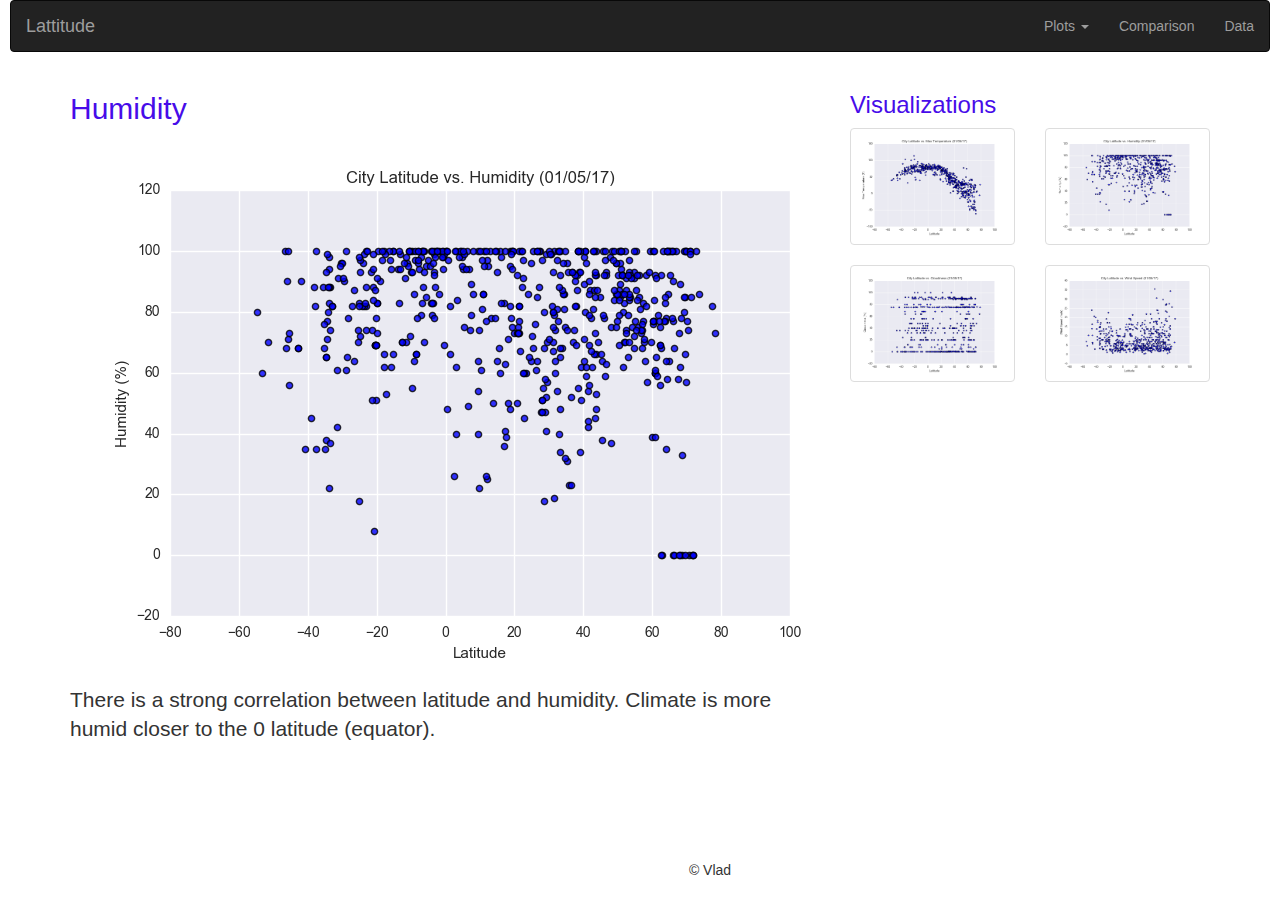
<file: humidity.html>
<!DOCTYPE html>
<html lang="en">

<head>
    <title>Bootstrap Visualization Dashboard</title>
    <meta charset="utf-8" />
    <meta name="viewport" content="width=device-width, initial-scale=1" />
    <link rel="stylesheet" href="https://maxcdn.bootstrapcdn.com/bootstrap/3.4.0/css/bootstrap.min.css" />
    <link rel="stylesheet" href="styles.css">
    <script src="https://ajax.googleapis.com/ajax/libs/jquery/3.3.1/jquery.min.js"></script>
    <script src="https://maxcdn.bootstrapcdn.com/bootstrap/3.4.0/js/bootstrap.min.js"></script>
</head>



<body>
    <nav class="navbar navbar-inverse">
        <div class="container-fluid">
            <div class="navbar-header">
                <a class="navbar-brand" href="index.html">Lattitude</a>
            </div>
            <ul class="nav navbar-nav navbar-right">
                <li class="dropdown">
                    <a class="dropdown-toggle" data-toggle="dropdown" href="#">Plots
                        <span class="caret"></span></a>
                    <ul class="dropdown-menu">
                        <li><a href="temperature.html">Max Temperature</a></li>
                        <li><a href="humidity.html">Humidity</a></li>
                        <li><a href="cloudiness.html">Cloudiness</a></li>
                        <li><a href="wind.html">Wind Speed</a></li>
                    </ul>
                </li>
                <li><a href="comparisons.html">Comparison</a></li>
                <li><a href="data.html">Data</a></li>
            </ul>
        </div>
    </nav>





    <div class="container">
        <div class="row">
            <div class="col-sm-8">
                <h2>Humidity</h2>
                <img src="Fig2.png" alt="Latitude vs. Humidity">
                <p class="lead">
                    There is a strong correlation between latitude and humidity. Climate is more humid closer to the 0
                    latitude (equator).
                </p>

            </div>
            <div class="col-sm-4">
                <h3>Visualizations</h3>
                <div class="row">
                    <div class="col-xl-6 col-lg-6 col-sm-6 col-xs-3">
                        <a href="temperature.html">
                            <img src="Fig1.png" class="thumbnail img-responsive">
                        </a>
                    </div>
                    <div class="col-xl-6 col-lg-6 col-sm-6 col-xs-3">
                        <a href="humidity.html">
                            <img src="Fig2.png" class="thumbnail img-responsive">
                        </a>
                    </div>
                    <div class="col-xl-6 col-lg-6 col-sm-6 col-xs-3">
                        <a href="cloudiness.html">
                            <img src="Fig3.png" class="thumbnail img-responsive">
                        </a>
                    </div>
                    <div class="col-xl-6 col-lg-6 col-sm-6 col-xs-3">
                        <a href="wind.html">
                            <img src="Fig4.png" class="thumbnail img-responsive">
                        </a>
                    </div>
                </div>
            </div>
        </div>



        <div class="footer">
            <p>&copy; Vlad</p>
        </div>
</file>
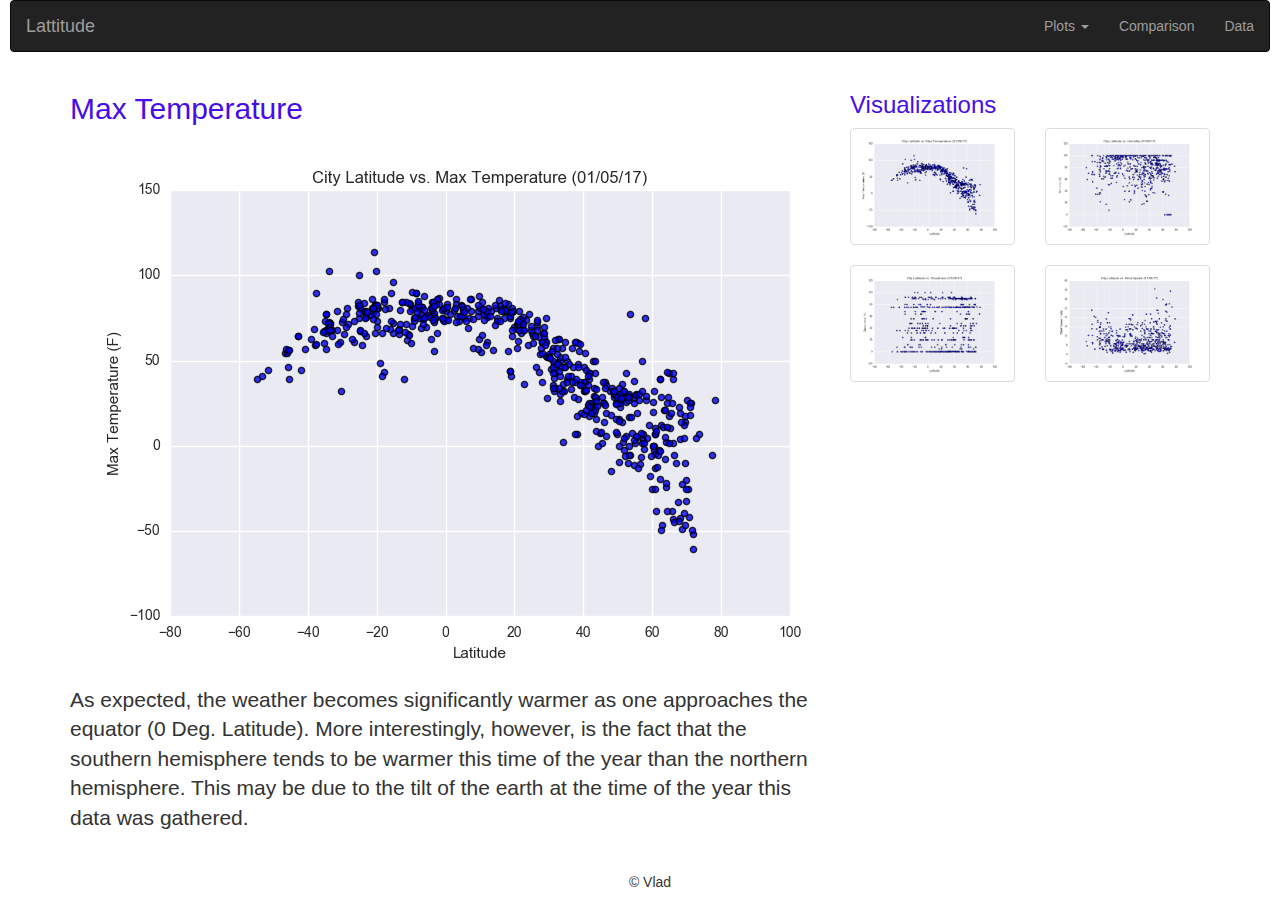
<file: temperature.html>
<!DOCTYPE html>
<html lang="en">

<head>
    <title>Bootstrap Visualization Dashboard</title>
    <meta charset="utf-8" />
    <meta name="viewport" content="width=device-width, initial-scale=1" />
    <link rel="stylesheet" href="https://maxcdn.bootstrapcdn.com/bootstrap/3.4.0/css/bootstrap.min.css" />
    <link rel="stylesheet" href="styles.css">
    <script src="https://ajax.googleapis.com/ajax/libs/jquery/3.3.1/jquery.min.js"></script>
    <script src="https://maxcdn.bootstrapcdn.com/bootstrap/3.4.0/js/bootstrap.min.js"></script>
</head>



<body>
    <nav class="navbar navbar-inverse">
        <div class="container-fluid">
            <div class="navbar-header">
                <a class="navbar-brand" href="index.html">Lattitude</a>
            </div>
            <ul class="nav navbar-nav navbar-right">
                <li class="dropdown">
                    <a class="dropdown-toggle" data-toggle="dropdown" href="#">Plots
                        <span class="caret"></span></a>
                    <ul class="dropdown-menu">
                        <li><a href="temperature.html">Max Temperature</a></li>
                        <li><a href="humidity.html">Humidity</a></li>
                        <li><a href="cloudiness.html">Cloudiness</a></li>
                        <li><a href="wind.html">Wind Speed</a></li>
                    </ul>
                </li>
                <li><a href="comparisons.html">Comparison</a></li>
                <li><a href="data.html">Data</a></li>
            </ul>
        </div>
    </nav>




    <div class="container">
        <div class="row">
            <div class="col-sm-8">
                <h2>Max Temperature</h2>
                <img src="Fig1.png" alt="Latitude vs. Temperature">
                <p class="lead">
                    As expected, the weather becomes significantly warmer as one approaches the equator (0 Deg.
                    Latitude). More interestingly, however, is the fact that the southern hemisphere tends to be warmer
                    this time of the year than the northern hemisphere. This may be due to the tilt of the earth at the
                    time of the year this data was gathered.
                </p>


            </div>
            <div class="col-sm-4">
                <h3>Visualizations</h3>
                <div class="row">
                    <div class="col-xl-6 col-lg-6 col-sm-6 col-xs-3">
                        <a href="temperature.html">
                            <img src="Fig1.png" class="thumbnail img-responsive">
                        </a>
                    </div>
                    <div class="col-xl-6 col-lg-6 col-sm-6 col-xs-3">
                        <a href="humidity.html">
                            <img src="Fig2.png" class="thumbnail img-responsive">
                        </a>
                    </div>
                    <div class="col-xl-6 col-lg-6 col-sm-6 col-xs-3">
                        <a href="cloudiness.html">
                            <img src="Fig3.png" class="thumbnail img-responsive">
                        </a>
                    </div>
                    <div class="col-xl-6 col-lg-6 col-sm-6 col-xs-3">
                        <a href="wind.html">
                            <img src="Fig4.png" class="thumbnail img-responsive">
                        </a>
                    </div>
                </div>
            </div>
        </div>
    </div>



    <footer class="footer">
        <span>&copy; Vlad</span>
    </footer>

</body>

</html>
</file>
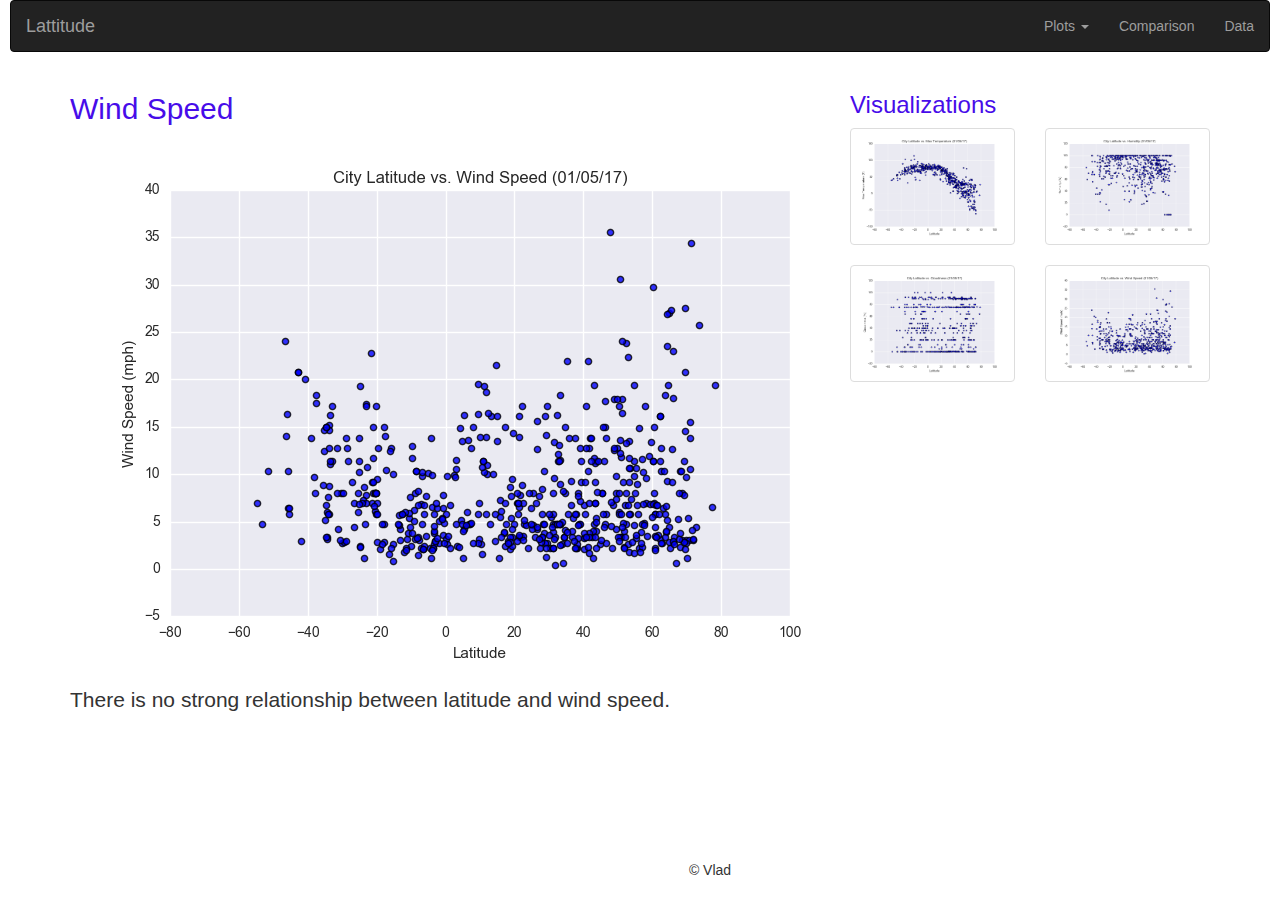
<file: wind.html>
<!DOCTYPE html>
<html lang="en">

<head>
    <title>Bootstrap Visualization Dashboard</title>
    <meta charset="utf-8" />
    <meta name="viewport" content="width=device-width, initial-scale=1" />
    <link rel="stylesheet" href="https://maxcdn.bootstrapcdn.com/bootstrap/3.4.0/css/bootstrap.min.css" />
    <link rel="stylesheet" href="styles.css">
    <script src="https://ajax.googleapis.com/ajax/libs/jquery/3.3.1/jquery.min.js"></script>
    <script src="https://maxcdn.bootstrapcdn.com/bootstrap/3.4.0/js/bootstrap.min.js"></script>
</head>



<body>
    <nav class="navbar navbar-inverse">
        <div class="container-fluid">
            <div class="navbar-header">
                <a class="navbar-brand" href="index.html">Lattitude</a>
            </div>
            <ul class="nav navbar-nav navbar-right">
                <li class="dropdown">
                    <a class="dropdown-toggle" data-toggle="dropdown" href="#">Plots
                        <span class="caret"></span></a>
                    <ul class="dropdown-menu">
                        <li><a href="temperature.html">Max Temperature</a></li>
                        <li><a href="humidity.html">Humidity</a></li>
                        <li><a href="cloudiness.html">Cloudiness</a></li>
                        <li><a href="wind.html">Wind Speed</a></li>
                    </ul>
                </li>
                <li><a href="comparisons.html">Comparison</a></li>
                <li><a href="data.html">Data</a></li>
            </ul>
        </div>
    </nav>



    <div class="container">
        <div class="row">
            <div class="col-sm-8">
                <h2>Wind Speed</h2>
                <img src="Fig4.png" alt="Latitude vs. Wind Speed">
                <p class="lead">
                    There is no strong relationship between latitude and wind speed.
                </p>

            </div>
            <div class="col-sm-4">
                <h3>Visualizations</h3>
                <div class="row">
                    <div class="col-xl-6 col-lg-6 col-sm-6 col-xs-3">
                        <a href="temperature.html">
                            <img src="Fig1.png" class="thumbnail img-responsive">
                        </a>
                    </div>
                    <div class="col-xl-6 col-lg-6 col-sm-6 col-xs-3">
                        <a href="humidity.html">
                            <img src="Fig2.png" class="thumbnail img-responsive">
                        </a>
                    </div>
                    <div class="col-xl-6 col-lg-6 col-sm-6 col-xs-3">
                        <a href="cloudiness.html">
                            <img src="Fig3.png" class="thumbnail img-responsive">
                        </a>
                    </div>
                    <div class="col-xl-6 col-lg-6 col-sm-6 col-xs-3">
                        <a href="wind.html">
                            <img src="Fig4.png" class="thumbnail img-responsive">
                        </a>
                    </div>
                </div>
            </div>
        </div>



        <div class="footer">
            <p>&copy; Vlad</p>
        </div>
</file>
<file: styles.css>
h2 {
    color: #470ce9;
  }
  
h3 {
    color:#470ce9;
  }



html {
    position: relative;
    min-height: 100%;
}

body {
  margin-bottom: 60px;
  margin-left: 10px;
  margin-right: 10px;
  
}

.footer {
  position: absolute;
  bottom: 0;
  width: 100%;
  text-align: center;
  height: 60px;
  line-height: 60px;
}
</file>
